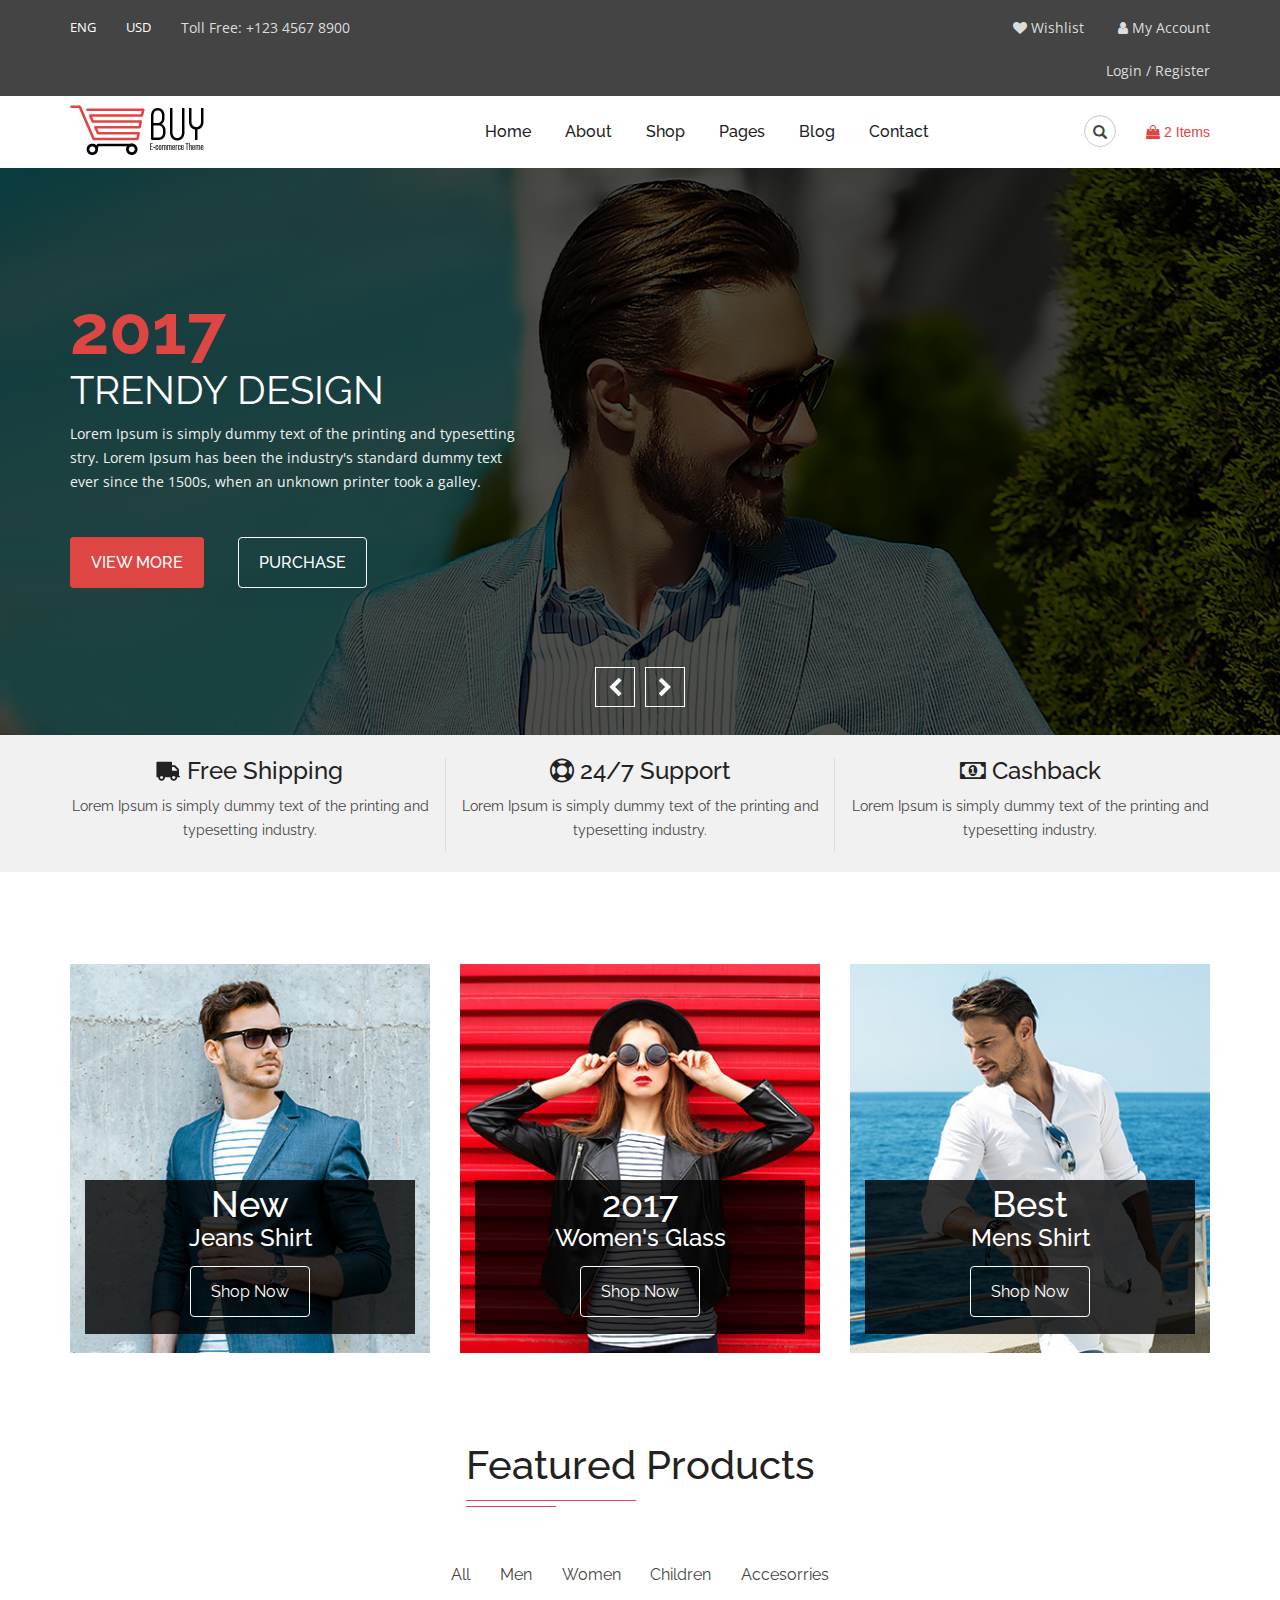
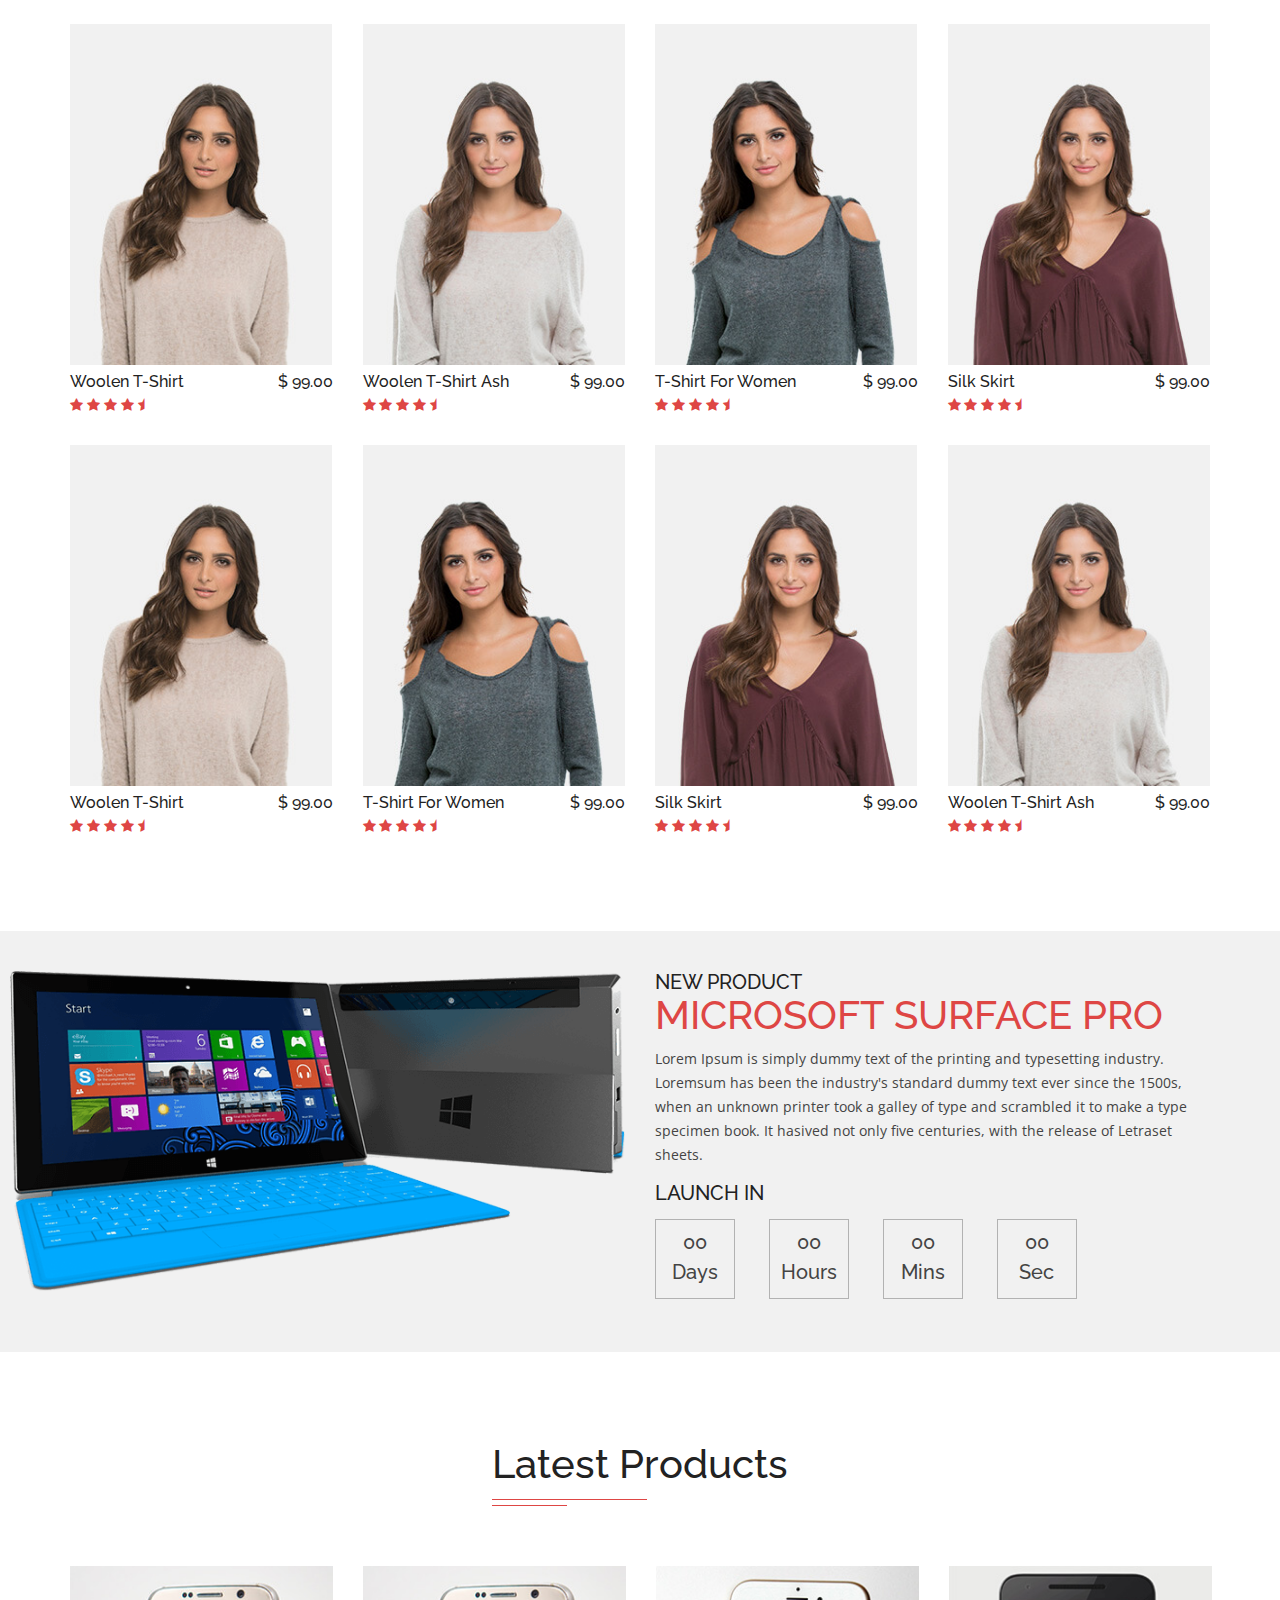
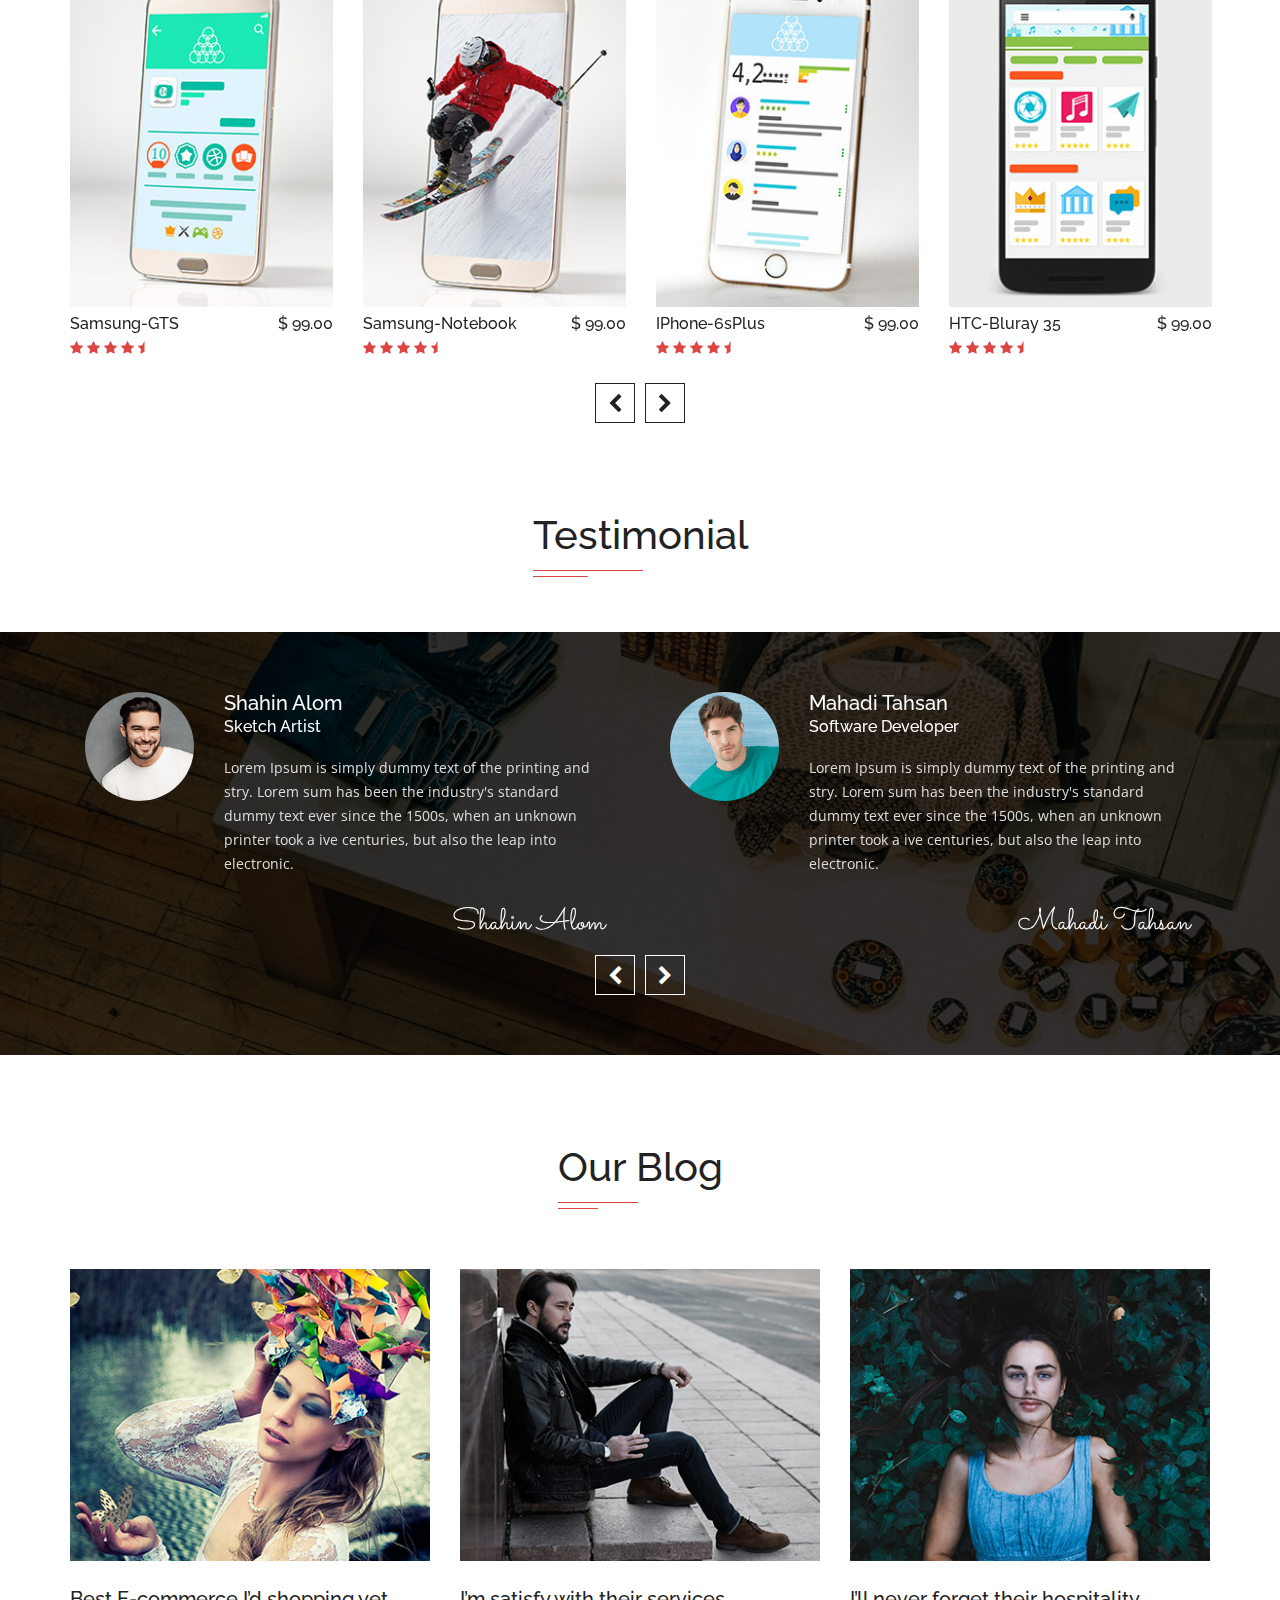
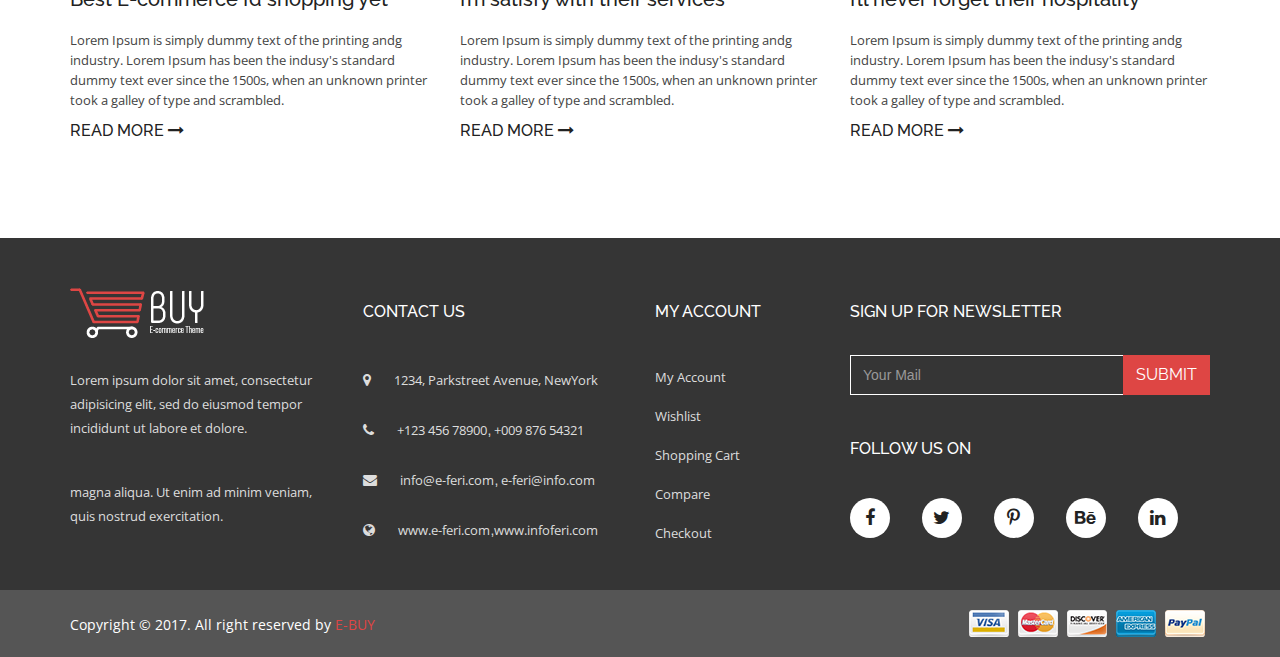
<file: public/frontend/ecommerce/index.html>
<!DOCTYPE html>
<html lang="en">
<head>
    <meta charset="UTF-8">
    <meta name="viewport" content="width=device-width, initial-scale=1, maximum-scale=1">
    <title>E-BUY</title>
    <link rel="stylesheet" href="css/bootstrap.min.css">
    <link rel="stylesheet" href="css/font-awesome.min.css">
    <link rel="stylesheet" href="css/slick.css">
    <link rel="stylesheet" href="css/meanmenu.min.css">
    <link href="https://fonts.googleapis.com/css?family=Open+Sans:400,600,700" rel="stylesheet">
    <link href="https://fonts.googleapis.com/css?family=Raleway:400,500,600,700" rel="stylesheet">
    <link href="https://fonts.googleapis.com/css?family=Sacramento" rel="stylesheet">
    <link rel="stylesheet" href="css/style.css">
    <link rel="stylesheet" href="css/media.css">
</head>
<body>
  <!-- Header Part Start -->
   <header id="header">
       <div class="container">
           <div class="row">
               <div class="header-content">
                   <div class="col-md-4">
                       <div class="header-left">
                            <div class="sel-box">
                                 <select class="bdr">
                                    <option>ENG</option>
                                    <option>BAN</option>
                                    <option>ESP</option>
                                </select>
                            </div>
                            <div class="sel-box">
                                 <select>
                                    <option>USD</option>
                                    <option>EUR</option>
                                    <option>GBP</option>
                                </select>
                            </div>
                            <div class="sel-box">
                                 <a href="tel:+12345678900">Toll Free: +123 4567 8900</a>
                            </div>
                       </div>
                   </div>
                   <div class="col-md-4 col-md-offset-4">
                       <div class="header-right text-right">
                           <ul>
                               <li>
                                   <a href="shopping-cart.html"><i class="fa fa-heart"></i> Wishlist</a>
                               </li>
                               <li>
                                   <a href="my-account.html"><i class="fa fa-user"></i> My Account</a>
                               </li>
                               <li>
                                   <a href="my-account.html">Login / Register</a>
                               </li>
                           </ul>
                       </div>
                   </div>
               </div>
           </div>
       </div>
   </header>
<!-- Header Part End -->
   
<!-- mobile menu end -->     
<nav class="mobile-menu hidden">
  <a href="index.html">
      <img src="images/logo.png" alt="logo">
  </a>
   <ul>
        <li class="">
            <a href="#">
              Home
            </a>
            <ul>
              <a class="" href="index.html">Home 1</a>
              <a class="" href="index2.html">Home 2</a>
            </ul>
          </li>
          <li class="">
            <a class="" href="#" role="button" data-toggle="dropdown" aria-haspopup="true" aria-expanded="false">
              Shop
            </a>
            <ul>
              <a class="" href="product-grid-view.html">Product Grid View</a>
              <a class="" href="product-grid-view-with-sidebar.html">Product Grid View With Sidebar</a>
              <a class="" href="product-list-view-with-sidebar.html">Product List View With Sidebar</a>
              <a class="" href="product-details.html">Product Details</a>
            </ul>
          </li>
          <li class="">
            <a class="" href="#" role="button" data-toggle="dropdown" aria-haspopup="true" aria-expanded="false">
              Pages
            </a>
            <ul>
              <a class="" href="about.html">About</a>
              <a class="" href="shopping-cart.html">Cart</a>
              <a class="" href="checkout.html">Checkout</a>
              <a class="" href="my-account.html">Login</a>
              <a class="" href="my-account.html">Register</a>
              <a class="" href="shopping-cart.html">Whislist</a>
              <a class="" href="404.html">404</a>
            </ul>
          </li>
          <li class="">
            <a class="" href="#" role="button" data-toggle="dropdown" aria-haspopup="true" aria-expanded="false">
              Blog
            </a>
            <ul>
              <a class="" href="blog-grid-view.html">Blog Grid View</a>
              <a class="" href="blog-grid-with-sidebar.html">Blog Grid View With Sidebar</a>
              <a class="" href="blog-grid-list-view.html">Blog List View With Sidebar</a>
              <a class="" href="blog-details.html">Blog Details</a>
            </ul>
          </li>
        <li><a href="contact.html">Contact</a></li>
    </ul>
</nav>
<!-- mobile menu end -->   
 
<!-- Navbar Part Start -->   
    <nav class="navbar navbar-default hidden-xs">
      <div class="container">
        <div class="navbar-header">
          <button type="button" class="navbar-toggle collapsed" data-toggle="collapse" data-target="#bs-example-navbar-collapse-1" aria-expanded="false">
            <span class="sr-only">Toggle navigation</span>
            <span class="icon-bar"></span>
            <span class="icon-bar"></span>
            <span class="icon-bar"></span>
          </button>
          <a class="navbar-brand" href="index.html">
              <img src="images/logo.png" alt="logo" class="img-responsive">
          </a>
        </div>
        <div class="collapse navbar-collapse" id="bs-example-navbar-collapse-1">
          <ul class="nav navbar-nav">
<!--            <li class="active"><a href="index.html">Home</a></li>-->
<!--            <li><a href="product-grid-view.html">Men</a></li>-->
<!--            <li><a href="product-grid-view-with-sidebar.html">Women</a></li>-->
<!--            <li><a href="product-list-view-with-sidebar.html">Accesorries</a></li>-->
<!--            <li><a href="blog-grid-view.html">Blog</a></li>-->
            <li class="nav-item dropdown">
                <a class="nav-link dropdown-toggle" href="#" role="button" data-toggle="dropdown" aria-haspopup="true" aria-expanded="false">
                  Home
                </a>
                <div class="dropdown-menu" aria-labelledby="navbarDropdown">
                  <a class="dropdown-item" href="index.html">Home 1</a>
                  <a class="dropdown-item" href="index2.html">Home 2</a>
                </div>
              </li>
              <li><a class="dropdown-item" href="about.html">About</a></li>
              <li class="nav-item dropdown">
                <a class="nav-link dropdown-toggle" href="#" role="button" data-toggle="dropdown" aria-haspopup="true" aria-expanded="false">
                  Shop
                </a>
                <div class="dropdown-menu" aria-labelledby="navbarDropdown">
                  <a class="dropdown-item" href="product-grid-view.html">Product Grid View</a>
                  <a class="dropdown-item" href="product-grid-view-with-sidebar.html">Product Grid View With Sidebar</a>
                  <a class="dropdown-item" href="product-list-view-with-sidebar.html">Product List View With Sidebar</a>
                  <a class="dropdown-item" href="product-details.html">Product Details</a>
                </div>
              </li>
              <li class="nav-item dropdown">
                <a class="nav-link dropdown-toggle" href="#" role="button" data-toggle="dropdown" aria-haspopup="true" aria-expanded="false">
                  Pages
                </a>
                <div class="dropdown-menu" aria-labelledby="navbarDropdown">
                  <a class="dropdown-item" href="shopping-cart.html">Cart</a>
                  <a class="dropdown-item" href="checkout.html">Checkout</a>
                  <a class="dropdown-item" href="my-account.html">Login</a>
                  <a class="dropdown-item" href="my-account.html">Register</a>
                  <a class="dropdown-item" href="shopping-cart.html">Whislist</a>
                  <a class="dropdown-item" href="404.html">404</a>
                </div>
              </li>
              <li class="nav-item dropdown">
                <a class="nav-link dropdown-toggle" href="#" role="button" data-toggle="dropdown" aria-haspopup="true" aria-expanded="false">
                  Blog
                </a>
                <div class="dropdown-menu" aria-labelledby="navbarDropdown">
                  <a class="dropdown-item" href="blog-grid-view.html">Blog Grid View</a>
                  <a class="dropdown-item" href="blog-grid-with-sidebar.html">Blog Grid View With Sidebar</a>
                  <a class="dropdown-item" href="blog-grid-list-view.html">Blog List View With Sidebar</a>
                  <a class="dropdown-item" href="blog-details.html">Blog Details</a>
                </div>
              </li>
            <li><a href="contact.html">Contact</a></li>
          </ul> 
          <ul class="nav navbar-nav navbar-right">
            <li>
                <form class="search-form">
                    <div class="form-group has-feedback">
                        <input type="text" class="form-control" name="search" id="search" placeholder="search">
                        <span class="glyphicon glyphicon-search form-control-feedback"></span>
                    </div>
                </form>
            </li>
            <li class="tahsan"><span><a href="#"><i class="fa fa-shopping-bag"></i> 2 Items</a>
              </span>

                  <div class="items text-left">
                      <div class="items-total">
                          <p>You have <span>02 items</span> in your shopping bag</p>
                      </div>
                      <div class="item-choose-main">
                          <div class="item-choose">
                              <ul>
                                  <li>
                                      <img src="images/items1.png" alt="item1" class="img-responsive">
                                  </li>
                                  <li>
                                      <h3>T-shirt for Women</h3>
                                      <p>Price : $ 99.00</p>
                                      <p>Qty :  02</p>
                                  </li>
                                  <li>
                                      <i class="fa fa-trash-o"></i>
                                  </li>
                              </ul>
                          </div>
                          <div class="item-choose">
                              <ul>
                                  <li>
                                      <img src="images/items2.png" alt="item1" class="img-responsive">
                                  </li>
                                  <li>
                                      <h3>T-shirt for Women</h3>
                                      <p>Price : $ 99.00</p>
                                      <p>Qty :  02</p>
                                  </li>
                                  <li>
                                      <i class="fa fa-trash-o"></i>
                                  </li>
                              </ul>
                          </div>
                      </div>
                      <div class="total-price">
                          <h3>Total <span>$ 500.00</span></h3>
                      </div>
                      <div class="items-check text-center">
                          <a href="#">view cart</a>
                          <a class="check-out" href="#">Checkout</a>
                      </div>
                  </div>
              </li>
           </ul>
        </div>
    </div>
</nav>
<!-- Navbar Part End -->
    
<!-- mobile logo start -->      
<nav class="navbar-default visible-xs">
  <div class="container">
      <div class="navbar-header">
          <a class="navbar-brand" href="index.html">
              <img src="images/logo.png" alt="logo" class="img-responsive">
          </a>
          <ul class="nav navbar-nav navbar-right">
            <li>
                <form class="search-form">
                    <div class="form-group has-feedback">
                        <input type="text" class="form-control" name="search" placeholder="search">
                        <span class="glyphicon glyphicon-search form-control-feedback"></span>
                    </div>
                </form>
            </li>
            <li class="tahsan"><span><a href="#"><i class="fa fa-shopping-bag"></i> 2 Items</a>
              </span>

                  <div class="items text-left">
                      <div class="items-total">
                          <p>You have <span>02 items</span> in your shopping bag</p>
                      </div>
                      <div class="item-choose-main">
                          <div class="item-choose">
                              <ul>
                                  <li>
                                      <img src="images/items1.png" alt="item1" class="img-responsive">
                                  </li>
                                  <li>
                                      <h3>T-shirt for Women</h3>
                                      <p>Price : $ 99.00</p>
                                      <p>Qty :  02</p>
                                  </li>
                                  <li>
                                      <i class="fa fa-trash-o"></i>
                                  </li>
                              </ul>
                          </div>
                          <div class="item-choose">
                              <ul>
                                  <li>
                                      <img src="images/items2.png" alt="item1" class="img-responsive">
                                  </li>
                                  <li>
                                      <h3>T-shirt for Women</h3>
                                      <p>Price : $ 99.00</p>
                                      <p>Qty :  02</p>
                                  </li>
                                  <li>
                                      <i class="fa fa-trash-o"></i>
                                  </li>
                              </ul>
                          </div>
                      </div>
                      <div class="total-price">
                          <h3>Total <span>$ 500.00</span></h3>
                      </div>
                      <div class="items-check text-center">
                          <a href="#">view cart</a>
                          <a class="check-out" href="#">Checkout</a>
                      </div>
                  </div>
              </li>
           </ul>
        </div>
    </div>
</nav>
<!-- mobile logo end -->  
   
<!-- Banner Part Start -->
   <section id="banner">
      <i class="fa fa-chevron-left prv-arrow"></i>
      <i class="fa fa-chevron-right nxt-arrow"></i>
       <div class="banner-slider">
           <div class="banner-img" style="background: url(images/banner1.jpg) no-repeat center; background-size: cover">
               <div class="container">
                   <div class="row">
                       <div class="col-md-5">
                           <div class="banner-content">
                           <h1>2017</h1>
                           <h2>Trendy Design</h2>
                           <p>Lorem Ipsum is simply dummy text of the printing and typesetting stry. Lorem Ipsum has been the industry's standard dummy text ever since the 1500s, when an unknown printer took a galley.</p>
                           <a href="#">View More</a>
                           <a class="pur" href="#">Purchase</a>
                           </div>
                       </div>
                   </div>
               </div>
           </div>
           <div class="banner-img" style="background: url(images/banner2.jpg) no-repeat center; background-size: cover">
               <div class="container">
                   <div class="row">
                       <div class="col-md-5">
                           <div class="banner-content">
                           <h1>2017</h1>
                           <h2>Trendy Design</h2>
                           <p>Lorem Ipsum is simply dummy text of the printing and typesetting stry. Lorem Ipsum has been the industry's standard dummy text ever since the 1500s, when an unknown printer took a galley.</p>
                           <a href="#">View More</a>
                           <a class="pur" href="#">Purchase</a>
                           </div>
                       </div>
                   </div>
               </div>
           </div>
           <div class="banner-img" style="background: url(images/banner3.jpg) no-repeat center; background-size: cover">
               <div class="container">
                   <div class="row">
                       <div class="col-md-5">
                           <div class="banner-content">
                           <h1>2017</h1>
                           <h2>Trendy Design</h2>
                           <p>Lorem Ipsum is simply dummy text of the printing and typesetting stry. Lorem Ipsum has been the industry's standard dummy text ever since the 1500s, when an unknown printer took a galley.</p>
                           <a href="#">View More</a>
                           <a class="pur" href="#">Purchase</a>
                           </div>
                       </div>
                   </div>
               </div>
           </div>
           <div class="banner-img" style="background: url(images/banner4.jpg) no-repeat center; background-size: cover">
               <div class="container">
                   <div class="row">
                       <div class="col-md-5">
                           <div class="banner-content">
                           <h1>2017</h1>
                           <h2>Trendy Design</h2>
                           <p>Lorem Ipsum is simply dummy text of the printing and typesetting stry. Lorem Ipsum has been the industry's standard dummy text ever since the 1500s, when an unknown printer took a galley.</p>
                           <a href="#">View More</a>
                           <a class="pur" href="#">Purchase</a>
                           </div>
                       </div>
                   </div>
               </div>
           </div>
       </div>
   </section>
   <!-- Banner Part End -->
   
   <!-- Service Part Start -->
   <section id="service">
       <div class="container">
           <div class="row">
               <div class="service-main">
                   <div class="col-md-4">
                       <div class="service-item text-center">
                           <h3><i class="fa fa-truck rotat"></i> Free Shipping</h3>
                           <p>Lorem Ipsum is simply dummy text of the printing and typesetting industry.</p>
                       </div>
                   </div>
                   <div class="col-md-4 service-mid">
                       <div class="service-item text-center">
                           <h3><i class="fa fa-support"></i> 24/7 Support</h3>
                           <p>Lorem Ipsum is simply dummy text of the printing and typesetting industry.</p>
                       </div>
                   </div>
                   <div class="col-md-4">
                       <div class="service-item text-center">
                           <h3><i class="fa fa-money"></i> Cashback</h3>
                           <p>Lorem Ipsum is simply dummy text of the printing and typesetting industry.</p>
                       </div>
                   </div>
               </div>
           </div>
       </div>
   </section>
   <!-- Service Part End -->
   
   <!-- Newest Part Start -->
   <section id="newest">
       <div class="container">
           <div class="row">
               <div class="newest-main">
                   <div class="col-md-4 col-sm-4">
                       <div class="newest-item">
                           <img src="images/newest1.jpg" alt="newest1" class="img-responsive">
                           <div class="overlay1 text-center">
                               <h2>new</h2>
                               <h3>jeans shirt</h3>
                               <a href="#">shop now</a>
                           </div>
                       </div>
                   </div>
                   <div class="col-md-4 col-sm-4">
                       <div class="newest-item">
                           <img src="images/newest2.jpg" alt="newest1" class="img-responsive">
                           <div class="overlay1 text-center">
                               <h2>2017</h2>
                               <h3>women's glass</h3>
                               <a href="#">shop now</a>
                           </div>
                       </div>
                   </div>
                   <div class="col-md-4 col-sm-4">
                       <div class="newest-item">
                           <img src="images/newest3.jpg" alt="newest1" class="img-responsive">
                           <div class="overlay1 text-center">
                               <h2>best</h2>
                               <h3>mens Shirt</h3>
                               <a href="#">shop now</a>
                           </div>
                       </div>
                   </div>
               </div>
           </div>
       </div>
   </section>
   <!-- Newest Part End -->
   
   <!-- Featured Part Start -->
   <section id="featured">
       <div class="container">
           <div class="row">
               <div class="featured-main">
                   <div class="heading text-center">
                       <h2>featured Products</h2>
                   </div>
                   <div class="featured-filter">
                       <div class="text-center">
                            <button class="btn btn-default active filter-button" data-filter="all">All</button>
                            <button class="btn btn-default filter-button" data-filter="men">men</button>
                            <button class="btn btn-default filter-button" data-filter="women">women</button>
                            <button class="btn btn-default filter-button" data-filter="child">children</button>
                            <button class="btn btn-default filter-button" data-filter="access">accesorries</button>
                        </div>
                        
                        <div class="gallery_product col-md-3 col-sm-4 filter men">
                            <div class="featured-product">
                                <a href="product-details.html"><img src="images/featured1.jpg" alt="featured-product-img" class="img-responsive"></a>
                                <div class="overlay2 text-center">
                                    <a href="#"><i class="fa fa-heart"></i></a> 
                                    <a href="#"><i class="fa fa-random"></i></a> 
                                    <a href="#"><i class="fa fa-shopping-basket"></i></a> 
                                </div>
                            </div>
                            <div class="feat-details">
                                <p>Woolen T-Shirt</p><span>$ 99.00</span>
                                <div class="clearfix"></div>
                            </div>
                            <div class="ratings">
                                <i class="fa fa-star"></i>
                                <i class="fa fa-star"></i>
                                <i class="fa fa-star"></i>
                                <i class="fa fa-star"></i>
                                <i class="fa fa-star-half"></i>
                            </div>
                        </div>
                        <div class="gallery_product col-md-3 col-sm-4 filter women">
                            <div class="featured-product">
                                <a href="product-details.html"><img src="images/featured3.jpg" alt="featured-product-img" class="img-responsive"></a>
                                <div class="overlay2 text-center">
                                    <a href="#"><i class="fa fa-heart"></i></a> 
                                    <a href="#"><i class="fa fa-random"></i></a> 
                                    <a href="#"><i class="fa fa-shopping-basket"></i></a> 
                                </div>
                            </div>
                            <div class="feat-details">
                                <p>Woolen T-Shirt Ash</p><span>$ 99.00</span>
                                <div class="clearfix"></div>
                            </div>
                            <div class="ratings">
                                <i class="fa fa-star"></i>
                                <i class="fa fa-star"></i>
                                <i class="fa fa-star"></i>
                                <i class="fa fa-star"></i>
                                <i class="fa fa-star-half"></i>
                            </div>
                        </div>
                        <div class="gallery_product col-md-3 col-sm-4 filter men access">
                            <div class="featured-product">
                                <a href="product-details.html"><img src="images/featured4.jpg" alt="featured-product-img" class="img-responsive"></a>
                                <div class="overlay2 text-center">
                                    <a href="#"><i class="fa fa-heart"></i></a> 
                                    <a href="#"><i class="fa fa-random"></i></a> 
                                    <a href="#"><i class="fa fa-shopping-basket"></i></a> 
                                </div>
                            </div>
                            <div class="feat-details">
                                <p>T-Shirt for Women</p><span>$ 99.00</span>
                                <div class="clearfix"></div>
                            </div>
                            <div class="ratings">
                                <i class="fa fa-star"></i>
                                <i class="fa fa-star"></i>
                                <i class="fa fa-star"></i>
                                <i class="fa fa-star"></i>
                                <i class="fa fa-star-half"></i>
                            </div>     
                        </div>
                        <div class="gallery_product col-md-3 col-sm-4 filter women child">
                            <div class="featured-product">
                                <a href="product-details.html"><img src="images/featured2.jpg" alt="featured-product-img" class="img-responsive"></a>
                                <div class="overlay2 text-center">
                                    <a href="#"><i class="fa fa-heart"></i></a> 
                                    <a href="#"><i class="fa fa-random"></i></a> 
                                    <a href="#"><i class="fa fa-shopping-basket"></i></a> 
                                </div>
                            </div>
                            <div class="feat-details">
                                <p>Silk Skirt</p><span>$ 99.00</span>
                                <div class="clearfix"></div>
                            </div>
                            <div class="ratings">
                                <i class="fa fa-star"></i>
                                <i class="fa fa-star"></i>
                                <i class="fa fa-star"></i>
                                <i class="fa fa-star"></i>
                                <i class="fa fa-star-half"></i>
                            </div>                           
                        </div>
                        <div class="gallery_product col-md-3 col-sm-4 filter men">
                            <div class="featured-product">
                                <a href="product-details.html"><img src="images/featured1.jpg" alt="featured-product-img" class="img-responsive"></a>
                                <div class="overlay2 text-center">
                                    <a href="#"><i class="fa fa-heart"></i></a> 
                                    <a href="#"><i class="fa fa-random"></i></a> 
                                    <a href="#"><i class="fa fa-shopping-basket"></i></a> 
                                </div>
                            </div>
                            <div class="feat-details">
                                <p>Woolen T-Shirt</p><span>$ 99.00</span>
                                <div class="clearfix"></div>
                            </div>
                            <div class="ratings">
                                <i class="fa fa-star"></i>
                                <i class="fa fa-star"></i>
                                <i class="fa fa-star"></i>
                                <i class="fa fa-star"></i>
                                <i class="fa fa-star-half"></i>
                            </div>                            
                        </div>
                        <div class="gallery_product col-md-3 col-sm-4 filter women access">
                            <div class="featured-product">
                                <a href="product-details.html"><img src="images/featured4.jpg" alt="featured-product-img" class="img-responsive"></a>
                                <div class="overlay2 text-center">
                                    <a href="#"><i class="fa fa-heart"></i></a> 
                                    <a href="#"><i class="fa fa-random"></i></a> 
                                    <a href="#"><i class="fa fa-shopping-basket"></i></a> 
                                </div>
                            </div>
                            <div class="feat-details">
                                <p>T-Shirt for women</p><span>$ 99.00</span>
                                <div class="clearfix"></div>
                            </div>
                            <div class="ratings">
                                <i class="fa fa-star"></i>
                                <i class="fa fa-star"></i>
                                <i class="fa fa-star"></i>
                                <i class="fa fa-star"></i>
                                <i class="fa fa-star-half"></i>
                            </div>    
                        </div>
                        <div class="gallery_product col-md-3 col-sm-4 filter men">
                            <div class="featured-product">
                                <a href="product-details.html"><img src="images/featured2.jpg" alt="featured-product-img" class="img-responsive"></a>
                                <div class="overlay2 text-center">
                                    <a href="#"><i class="fa fa-heart"></i></a> 
                                    <a href="#"><i class="fa fa-random"></i></a> 
                                    <a href="#"><i class="fa fa-shopping-basket"></i></a> 
                                </div>
                            </div>
                            <div class="feat-details">
                                <p>Silk Skirt</p><span>$ 99.00</span>
                                <div class="clearfix"></div>
                            </div>
                            <div class="ratings">
                                <i class="fa fa-star"></i>
                                <i class="fa fa-star"></i>
                                <i class="fa fa-star"></i>
                                <i class="fa fa-star"></i>
                                <i class="fa fa-star-half"></i>
                            </div>                          
                        </div>
                        <div class="gallery_product col-md-3 col-sm-4 filter women child">
                            <div class="featured-product">
                                <a href="product-details.html"><img src="images/featured3.jpg" alt="featured-product-img" class="img-responsive"></a>
                                <div class="overlay2 text-center">
                                    <a href="#"><i class="fa fa-heart"></i></a> 
                                    <a href="#"><i class="fa fa-random"></i></a> 
                                    <a href="#"><i class="fa fa-shopping-basket"></i></a> 
                                </div>
                            </div>
                            <div class="feat-details">
                                <p>Woolen T-Shirt ash</p><span>$ 99.00</span>
                                <div class="clearfix"></div>
                            </div>
                            <div class="ratings">
                                <i class="fa fa-star"></i>
                                <i class="fa fa-star"></i>
                                <i class="fa fa-star"></i>
                                <i class="fa fa-star"></i>
                                <i class="fa fa-star-half"></i>
                            </div>
                        </div>
                        
                   </div>
               </div>
           </div>
       </div>
   </section>
   <!-- Featured Part End -->
   
   <!-- Upcoming Part Start -->
   <section id="upcoming">
       <div class="upcoming-bg">
           <div class="container">
               <div class="row">
                   <div class="upcoming-main">
                       <div class="col-md-6">
                           <div class="upcoming-product-img">
                               <img src="images/macbook.png" alt="macbook" class="img-responsive">
                           </div>
                       </div>
                       <div class="col-md-6">
                           <div class="upcoming-prouct-details">
                               <h3>New Product</h3>
                               <h2>Microsoft Surface Pro</h2>
                               <p>Lorem Ipsum is simply dummy text of the printing and typesetting industry. Loremsum has been the industry's standard dummy text ever since the 1500s, when an unknown printer took a galley of type and scrambled it to make a type specimen book. It hasived not only five centuries, with the release of Letraset sheets.</p>
                           </div>
                           <div class="luanch">
                                <h2>launch in</h2>
                                <div class="coundown_res">
                                    <div class="count-item text-center">
                                    <div class="coun">
                                        <div class="coun_time">
                                            <h2 id="day"></h2>
                                            <p>days</p>
                                        </div>
                                    </div>
                                </div>
                                <div class="count-item text-center">
                                    <div class="coun">
                                        <div class="coun_time">
                                            <h2 id="hour"></h2>
                                            <p>hours</p>
                                        </div>
                                    </div>
                                </div>
                                <div class="count-item text-center">
                                    <div class="coun">
                                        <div class="coun_time">
                                            <h2 id="month"></h2>
                                            <p>mins</p>
                                        </div>
                                    </div>
                                </div>
                                <div class="count-item text-center">
                                    <div class="coun">
                                        <div class="coun_time">
                                            <h2 id="second"></h2>
                                            <p>sec</p>
                                         </div>
                                      </div>
                                   </div>
                               </div>
                           </div>
                       </div>
                   </div>
               </div>
           </div>
       </div>
   </section>
   <!-- Upcoming Part End -->
   
   <!-- Latest Part Start -->
   <section id="latest">
      <i class="fa fa-chevron-left prv-arrow2"></i>
      <i class="fa fa-chevron-right nxt-arrow2"></i>
       <div class="container">
           <div class="row">
               <div class="latest-main">
                    <div class="heading2 text-center">
                       <h2>latest Products</h2>
                   </div>
                   <div class="latest-item">
                       <div class="gallery_product col-md-3">
                            <div class="featured-product">
                                <a href="product-details.html"><img src="images/latest1.jpg" alt="featured-product-img" class="img-responsive"></a>
                                <div class="overlay2 text-center">
                                    <a href="#"><i class="fa fa-heart"></i></a> 
                                    <a href="#"><i class="fa fa-random"></i></a> 
                                    <a href="#"><i class="fa fa-shopping-basket"></i></a> 
                                </div>
                            </div>
                            <div class="feat-details">
                                <p>Samsung-GTS</p><span>$ 99.00</span>
                                <div class="clearfix"></div>
                            </div>
                            <div class="ratings">
                                <i class="fa fa-star"></i>
                                <i class="fa fa-star"></i>
                                <i class="fa fa-star"></i>
                                <i class="fa fa-star"></i>
                                <i class="fa fa-star-half"></i>
                            </div>
                        </div>
                        <div class="gallery_product col-md-3">
                            <div class="featured-product">
                                <a href="product-details.html"><img src="images/latest2.jpg" alt="featured-product-img" class="img-responsive"></a>
                                <div class="overlay2 text-center">
                                    <a href="#"><i class="fa fa-heart"></i></a> 
                                    <a href="#"><i class="fa fa-random"></i></a> 
                                    <a href="#"><i class="fa fa-shopping-basket"></i></a> 
                                </div>
                            </div>
                            <div class="feat-details">
                                <p>Samsung-Notebook</p><span>$ 99.00</span>
                                <div class="clearfix"></div>
                            </div>
                            <div class="ratings">
                                <i class="fa fa-star"></i>
                                <i class="fa fa-star"></i>
                                <i class="fa fa-star"></i>
                                <i class="fa fa-star"></i>
                                <i class="fa fa-star-half"></i>
                            </div>
                        </div>
                        <div class="gallery_product col-md-3">
                            <div class="featured-product">
                                <a href="product-details.html"><img src="images/latest3.jpg" alt="featured-product-img" class="img-responsive"></a>
                                <div class="overlay2 text-center">
                                    <a href="#"><i class="fa fa-heart"></i></a> 
                                    <a href="#"><i class="fa fa-random"></i></a> 
                                    <a href="#"><i class="fa fa-shopping-basket"></i></a> 
                                </div>
                            </div>
                            <div class="feat-details">
                                <p>iPhone-6sPlus</p><span>$ 99.00</span>
                                <div class="clearfix"></div>
                            </div>
                            <div class="ratings">
                                <i class="fa fa-star"></i>
                                <i class="fa fa-star"></i>
                                <i class="fa fa-star"></i>
                                <i class="fa fa-star"></i>
                                <i class="fa fa-star-half"></i>
                            </div>
                        </div>
                        <div class="gallery_product col-md-3">
                            <div class="featured-product">
                                <a href="product-details.html"><img src="images/latest4.jpg" alt="featured-product-img" class="img-responsive"></a>
                                <div class="overlay2 text-center">
                                    <a href="#"><i class="fa fa-heart"></i></a> 
                                    <a href="#"><i class="fa fa-random"></i></a> 
                                    <a href="#"><i class="fa fa-shopping-basket"></i></a> 
                                </div>
                            </div>
                            <div class="feat-details">
                                <p>HTC-Bluray 35</p><span>$ 99.00</span>
                                <div class="clearfix"></div>
                            </div>
                            <div class="ratings">
                                <i class="fa fa-star"></i>
                                <i class="fa fa-star"></i>
                                <i class="fa fa-star"></i>
                                <i class="fa fa-star"></i>
                                <i class="fa fa-star-half"></i>
                            </div>
                        </div>
                        <div class="gallery_product col-md-3">
                            <div class="featured-product">
                                <a href="product-details.html"><img src="images/latest2.jpg" alt="featured-product-img" class="img-responsive"></a>
                                <div class="overlay2 text-center">
                                    <a href="#"><i class="fa fa-heart"></i></a> 
                                    <a href="#"><i class="fa fa-random"></i></a> 
                                    <a href="#"><i class="fa fa-shopping-basket"></i></a> 
                                </div>
                            </div>
                            <div class="feat-details">
                                <p>Samsung-Notebook</p><span>$ 99.00</span>
                                <div class="clearfix"></div>
                            </div>
                            <div class="ratings">
                                <i class="fa fa-star"></i>
                                <i class="fa fa-star"></i>
                                <i class="fa fa-star"></i>
                                <i class="fa fa-star"></i>
                                <i class="fa fa-star-half"></i>
                            </div>
                        </div>
                        <div class="gallery_product col-md-3">
                            <div class="featured-product">
                                <a href="product-details.html"><img src="images/latest3.jpg" alt="featured-product-img" class="img-responsive"></a>
                                <div class="overlay2 text-center">
                                    <a href="#"><i class="fa fa-heart"></i></a> 
                                    <a href="#"><i class="fa fa-random"></i></a> 
                                    <a href="#"><i class="fa fa-shopping-basket"></i></a> 
                                </div>
                            </div>
                            <div class="feat-details">
                                <p>iPhone-6sPlus</p><span>$ 99.00</span>
                                <div class="clearfix"></div>
                            </div>
                            <div class="ratings">
                                <i class="fa fa-star"></i>
                                <i class="fa fa-star"></i>
                                <i class="fa fa-star"></i>
                                <i class="fa fa-star"></i>
                                <i class="fa fa-star-half"></i>
                            </div>
                            
                        </div>
                   </div>
               </div>
           </div>
       </div>
   </section>
   <!-- Latest Part End -->
   
   <!-- Testimonial Part Start -->
   <section  id="testimonial">
      <div class="heading3 text-center">
          <h2>testimonial</h2>
      </div>
       <div class="testimonial-bg">
          <i class="fa fa-chevron-left prv-arrow3"></i>
           <i class="fa fa-chevron-right nxt-arrow3"></i>
           <div class="container">
               <div class="row">
                   <div class="testimonial-main">
                       <div class="col-md-6">
                           <div class="testimonial-item">
                                <div class="col-md-3 test-img">
                                    <img src="images/testimonial1.png" alt="testimonial-img" class="img-responsive">
                                </div>
                                <div class="col-md-9 test-details">
                                    <h2>Shahin Alom</h2>
                                    <h3>Sketch Artist</h3>
                                    <p>Lorem Ipsum is simply dummy text of the printing and stry. Lorem sum has been the industry's standard dummy text ever since the 1500s, when an unknown printer took a ive centuries, but also the leap into electronic.</p>
                                    <h4>Shahin Alom</h4>
                                </div>
                           </div>
                       </div>
                       <div class="col-md-6">
                           <div class="testimonial-item">
                                <div class="col-md-3 test-img">
                                    <img src="images/testimonial2.png" alt="testimonial-img" class="img-responsive">
                                </div>
                                <div class="col-md-9 test-details">
                                    <h2>Mahadi Tahsan</h2>
                                    <h3>Software Developer</h3>
                                    <p>Lorem Ipsum is simply dummy text of the printing and stry. Lorem sum has been the industry's standard dummy text ever since the 1500s, when an unknown printer took a ive centuries, but also the leap into electronic.</p>
                                    <h4>mahadi tahsan</h4>
                                </div>
                           </div>
                       </div>
                       <div class="col-md-6">
                           <div class="testimonial-item">
                                <div class="col-md-3 test-img">
                                    <img src="images/testimonial1.png" alt="testimonial-img" class="img-responsive">
                                </div>
                                <div class="col-md-9 test-details">
                                    <h2>Shohan Hossain</h2>
                                    <h3>Software Developer</h3>
                                    <p>Lorem Ipsum is simply dummy text of the printing and stry. Lorem sum has been the industry's standard dummy text ever since the 1500s, when an unknown printer took a ive centuries, but also the leap into electronic.</p>
                                    <h4>Shohan Hossain</h4>
                                </div>
                           </div>
                       </div>
                       <div class="col-md-6">
                           <div class="testimonial-item">
                                <div class="col-md-3 test-img">
                                    <img src="images/testimonial2.png" alt="testimonial-img" class="img-responsive">
                                </div>
                                <div class="col-md-9 test-details">
                                    <h2>Sujon Saha</h2>
                                    <h3>Graphic Designer</h3>
                                    <p>Lorem Ipsum is simply dummy text of the printing and stry. Lorem sum has been the industry's standard dummy text ever since the 1500s, when an unknown printer took a ive centuries, but also the leap into electronic.</p>
                                    <h4>Aminul Islam</h4>
                                </div>
                           </div>
                       </div>
                   </div>
               </div>
           </div>
       </div>
   </section>
   <!-- Testimonial Part End -->
   
   <!-- Blog Part Start -->
   <section id="blog">
       <div class="container">
           <div class="row">
               <div class="heading4 text-center">
                   <h2>our blog</h2>
               </div>
               <div class="blog-main">
                   <div class="col-md-4 col-sm-4">
                       <div class="blog-item">
                           <div class="blog-img">
                               <img src="images/blog1.jpg" alt="blog-img" class="img-responsive">
                                   <div class="overlay3">
                                        <h4><i class="fa fa-calendar"></i> 26 October 2017</h4>
                                        <a href="blog-details.html"><i class="fa fa-link"></i> </a>
                                        <p><span><i class="fa fa-user"></i> By: Admin </span> <span><i class="fa fa-user"></i>  2.5k Likes </span> <span><i class="fa fa-comment"></i> 1.5k comments </span><p>
                                   </div>
                               </div>
                           <div class="blog-details">
                               <h3>Best E-commerce I’d shopping yet</h3>
                               <p>Lorem Ipsum is simply dummy text of the printing andg industry. Lorem Ipsum has been the indusy's standard dummy text ever since the 1500s, when an unknown printer took a galley of type and scrambled.</p> 
                               <a href="blog-details.html">read more <i class="fa fa-long-arrow-right"></i> </a>
                           </div>
                       </div>
                   </div>
                   <div class="col-md-4 col-sm-4">
                       <div class="blog-item">
                           <div class="blog-img">
                               <img src="images/blog2.jpg" alt="blog-img" class="img-responsive">
                                   <div class="overlay3">
                                        <h4><i class="fa fa-calendar"></i> 26 October 2017</h4>
                                        <a href="blog-details.html"><i class="fa fa-link"></i> </a>
                                        <p><span><i class="fa fa-user"></i> By: Admin </span> <span><i class="fa fa-user"></i>  2.5k Likes </span> <span><i class="fa fa-comment"></i> 1.5k comments </span><p>
                                   </div>
                               </div>
                           <div class="blog-details">
                               <h3>I’m satisfy with their services</h3>
                               <p>Lorem Ipsum is simply dummy text of the printing andg industry. Lorem Ipsum has been the indusy's standard dummy text ever since the 1500s, when an unknown printer took a galley of type and scrambled.</p> 
                               <a href="blog-details.html">read more <i class="fa fa-long-arrow-right"></i> </a>
                           </div>
                       </div>
                   </div>
                   <div class="col-md-4 col-sm-4">
                       <div class="blog-item">
                           <div class="blog-img">
                               <img src="images/blog3.jpg" alt="blog-img" class="img-responsive">
                                   <div class="overlay3">
                                        <h4><i class="fa fa-calendar"></i> 26 October 2017</h4>
                                        <a href="blog-details.html"><i class="fa fa-link"></i> </a>
                                        <p><span><i class="fa fa-user"></i> By: Admin </span> <span><i class="fa fa-user"></i>  2.5k Likes </span> <span><i class="fa fa-comment"></i> 1.5k comments </span><p>
                                   </div>
                               </div>
                           <div class="blog-details">
                               <h3>I’ll never forget their hospitality</h3>
                               <p>Lorem Ipsum is simply dummy text of the printing andg industry. Lorem Ipsum has been the indusy's standard dummy text ever since the 1500s, when an unknown printer took a galley of type and scrambled.</p> 
                               <a href="blog-details.html">read more <i class="fa fa-long-arrow-right"></i> </a>
                           </div>
                       </div>
                   </div>
               </div>
           </div>
       </div>
   </section>
   <!-- Blog Part End -->
   
   <!-- Footer Part Start -->
   <section id="footer">
       <div class="footer-bg">
           <div class="container">
               <div class="row">
                   <div class="footer-main">
                       <div class="col-md-3 col-sm-6">
                           <div class="footer-logo">
                               <a href="#"><img src="images/footer-logo.png" alt="footer-logo" class="img-responsive"></a>
                               <p>Lorem ipsum dolor sit amet, consectetur adipisicing elit, sed do eiusmod tempor incididunt ut labore et dolore.</p>
                               <p>magna aliqua. Ut enim ad minim veniam, quis nostrud exercitation.</p>
                           </div>
                       </div>
                       <div class="col-md-3 col-sm-6">
                           <div class="contact">
                            <h2>Contact us</h2>
                               <p><i class="fa fa-map-marker"></i> <a href="#">1234, Parkstreet Avenue, NewYork</a> </p>
                               <p><i class="fa fa-phone"></i> <a href="tel:+12345678900">+123 456 78900</a>,<a href="tel:+00987654321"> +009 876 54321</a> </p>
                               <p><i class="fa fa-envelope"></i> <a href="mailto:info@e-feri.com">info@e-feri.com</a>,<a href="mailto:e-feri@info.com"> e-feri@info.com</a> </p>
                               <p><i class="fa fa-globe"></i> <a href="www.e-feri.com">www.e-feri.com</a>,<a href="www.infoferi.com">www.infoferi.com</a> </p>
                           </div>
                       </div>
                       <div class="col-md-2 col-sm-6">
                           <div class="account">
                              <h2>my account</h2>
                               <a href="my-account.html">my account</a>
                               <a href="shopping-cart.html">wishlist</a>
                               <a href="shopping-cart.html">shopping cart</a>
                               <a href="#">compare</a>
                               <a href="checkout.html">checkout</a>
                           </div>
                       </div>
                       <div class="col-md-4 col-sm-6">
                           <div class="newsletter">
                               <h2>Sign Up For Newsletter</h2>
                                   <form>
                                       <div class="input-group">
                                            <input id="1" class="form-control" type="text" name="search" placeholder="Your Mail" required/>
                                            <span class="input-group-btn">
                                            <button class="btn btn-success" type="submit">Submit</button>
                                            </span>
                                       </div>
                                   </form>
                               <div class="footer-social">
                                   <h3>follow us on</h3>
                                   <a href="#"><i class="fa fa-facebook"></i></a>
                                   <a href="#"><i class="fa fa-twitter"></i></a>
                                   <a href="#"><i class="fa fa-pinterest-p"></i></a>
                                   <a href="#"><i class="fa fa-behance"></i></a>
                                   <a href="#"><i class="fa fa-linkedin"></i></a>
                               </div>
                           </div>
                       </div>
                   </div>
               </div>
           </div>
       </div>
   </section>
   <!-- Footer Part End -->
   
   <!-- Footer Bottom Start -->
   <section id="footer-btm">
       <div class="container">
           <div class="row">
               <div class="col-md-6 col-xs-12">
                  <div class="copywright">
                       <p>Copyright &copy; 2017. All right reserved by <a href="index.html">E-BUY</a></p>
                   </div>
               </div>
               <div class="col-md-6 col-xs-12">
                   <div class="payment text-right">
                       <img src="images/card1.png" alt="card" class="img-responsive">
                       <img src="images/card2.png" alt="card" class="img-responsive">
                       <img src="images/card3.png" alt="card" class="img-responsive">
                       <img src="images/card4.png" alt="card" class="img-responsive">
                       <img src="images/card5.png" alt="card" class="img-responsive">
                   </div>
               </div>
           </div>
       </div>
   </section>   
   <!-- Footer Bottom End -->   
   

    <script src="js/jquery-1.12.4.min.js"></script>
    <script src="js/bootstrap.min.js"></script>
    <script src="js/slick.js"></script>
    <script src="js/jquery.countdown.min.js"></script>
    <script src="js/jquery.meanmenu.min.js"></script>
    <script src="js/main.js"></script>
</body>
</html>
</file>
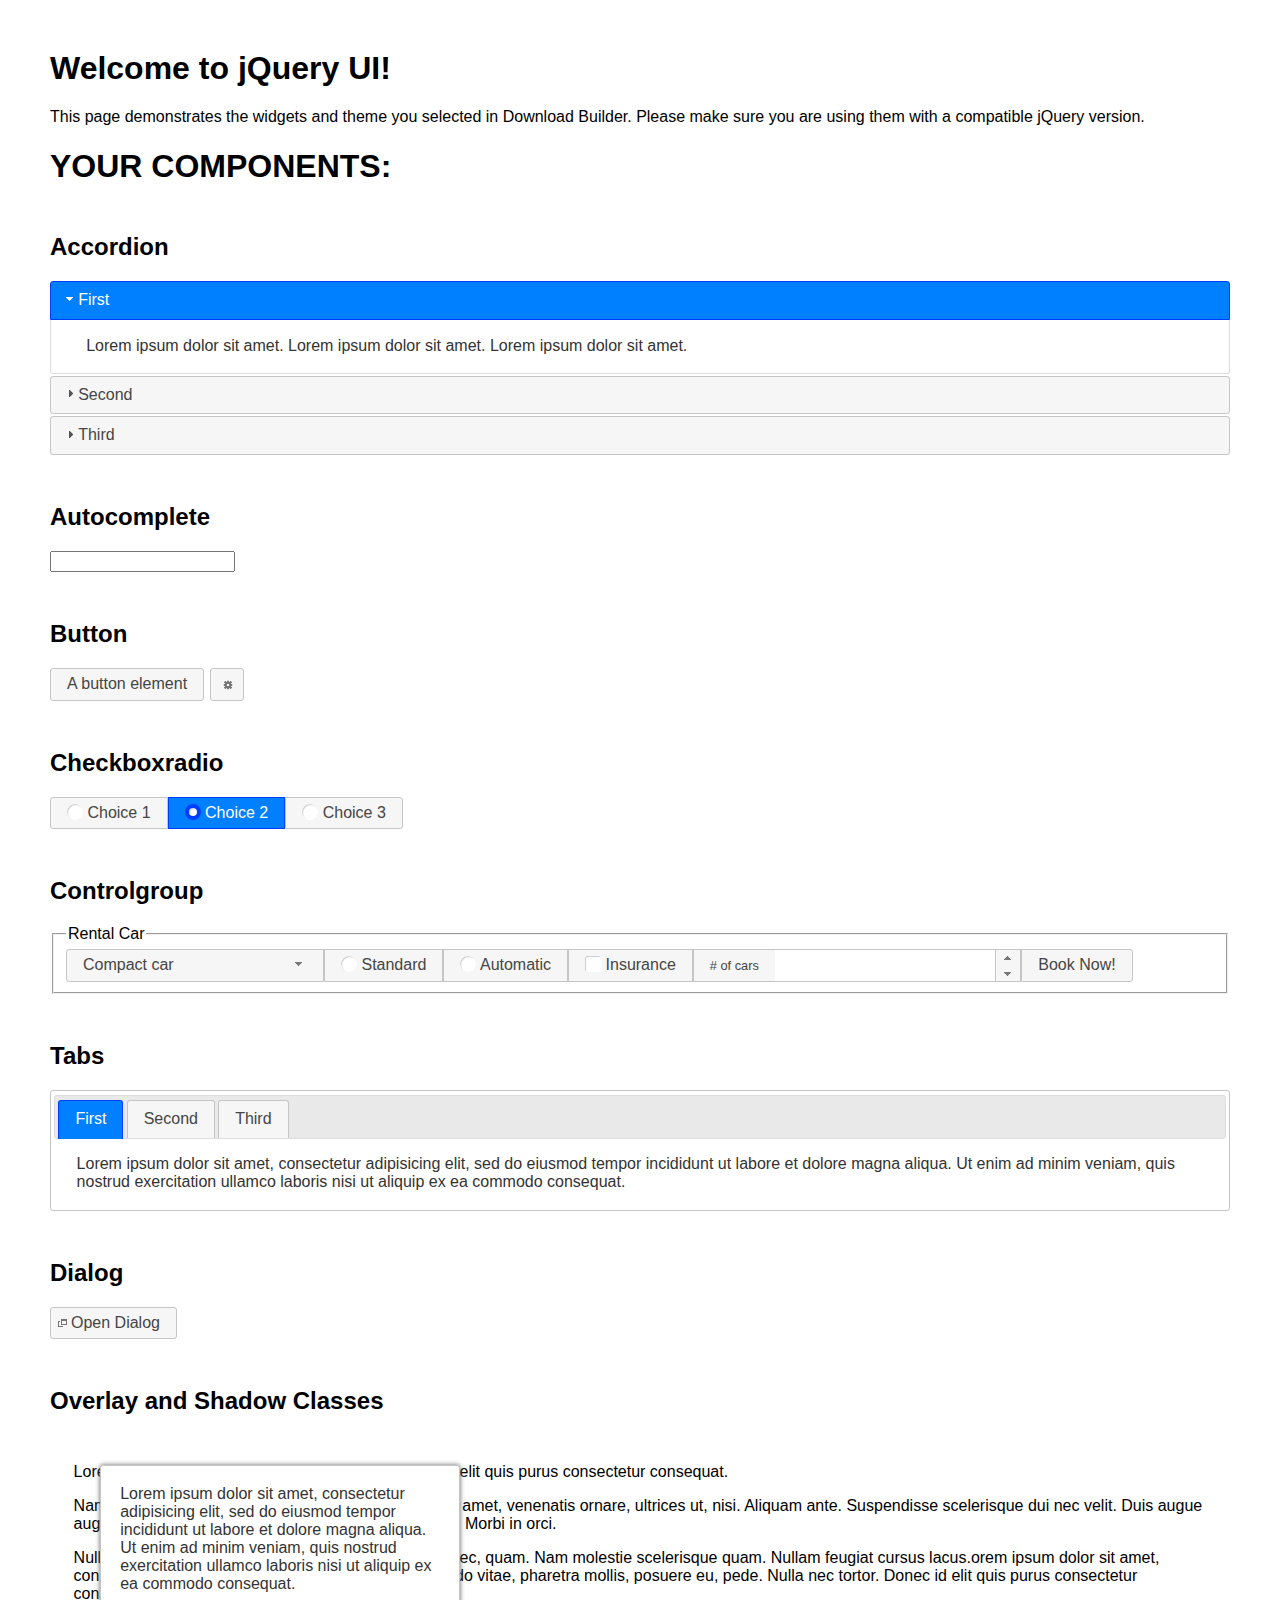
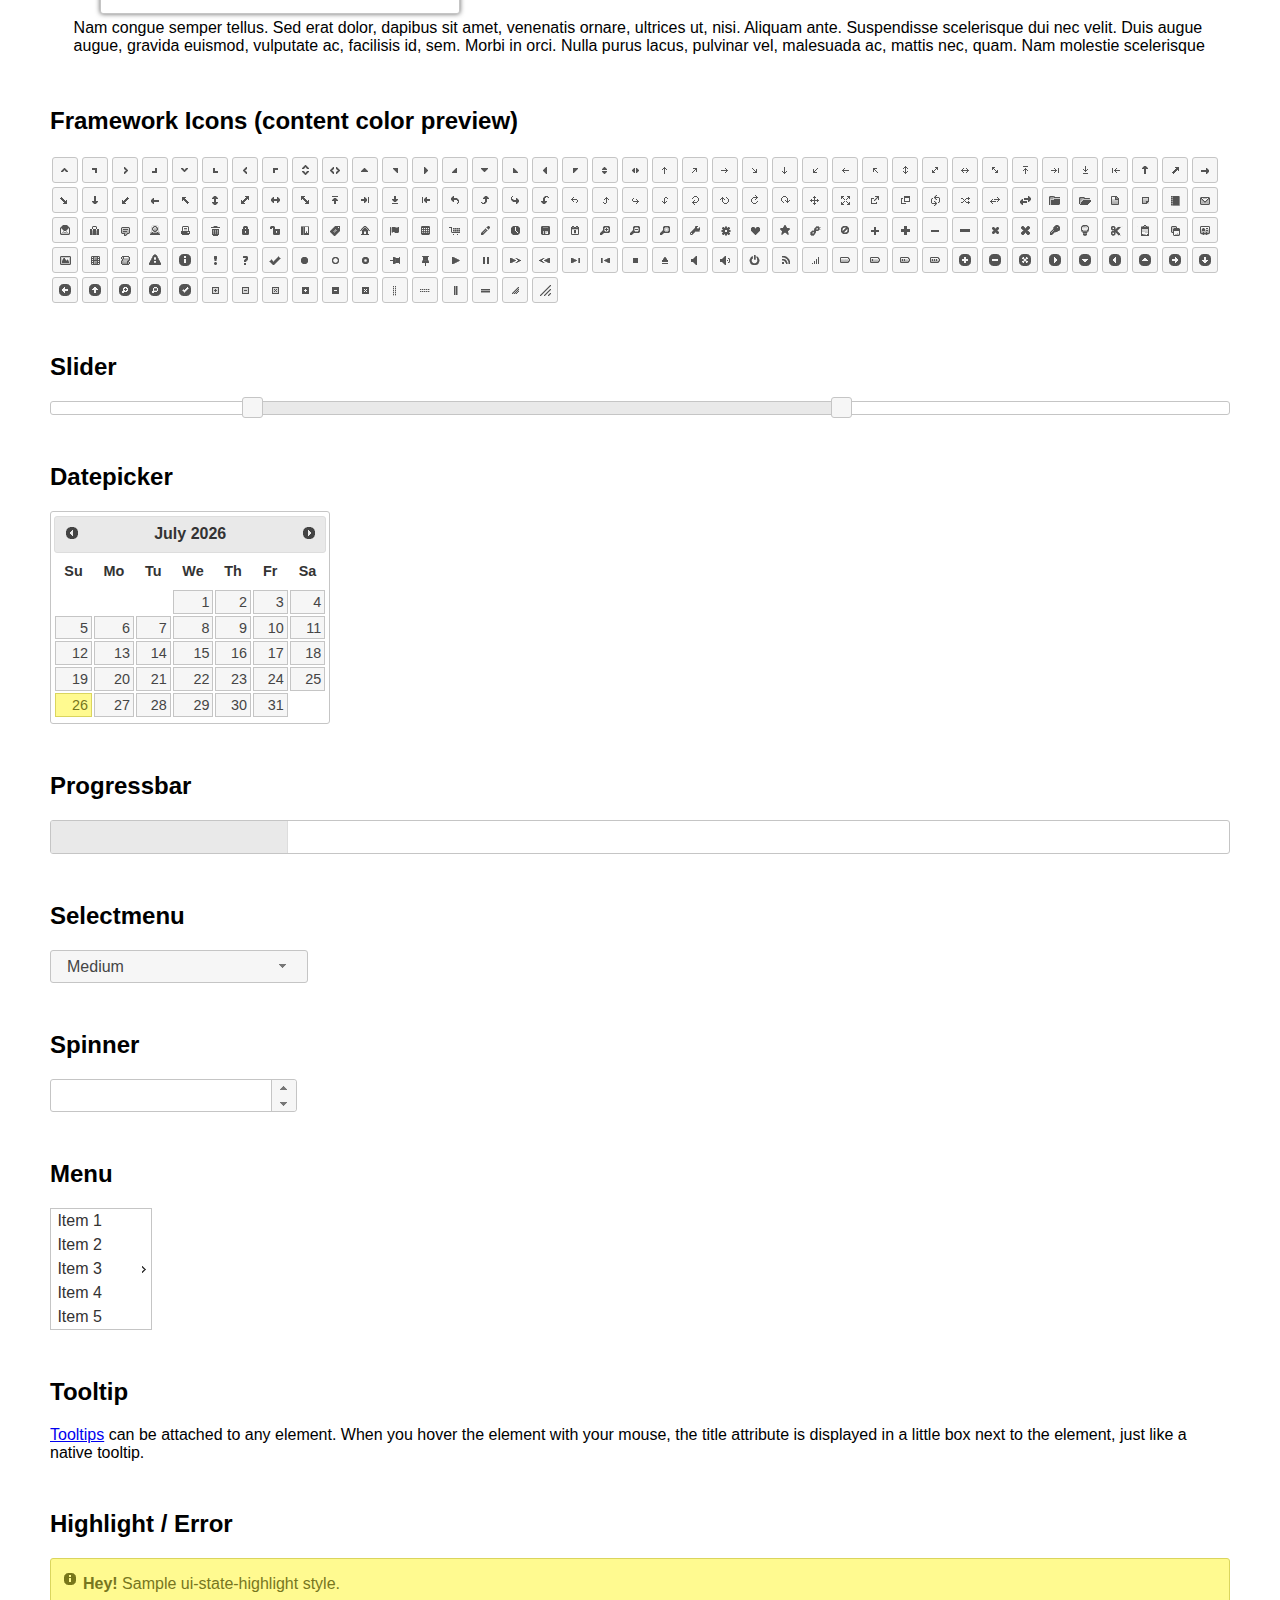
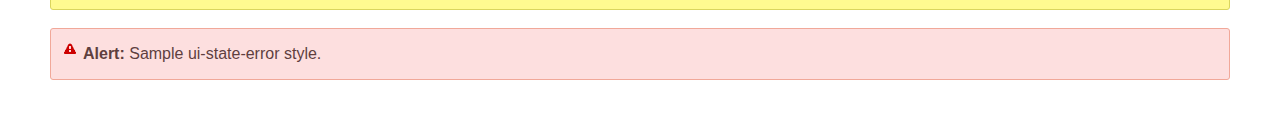
<file: public/assets/plugins/jquery-ui/index.html>
<!doctype html>
<html lang="us">
<head>
	<meta charset="utf-8">
	<title>jQuery UI Example Page</title>
	<link href="jquery-ui.css" rel="stylesheet">
	<style>
	body{
		font-family: "Trebuchet MS", sans-serif;
		margin: 50px;
	}
	.demoHeaders {
		margin-top: 2em;
	}
	#dialog-link {
		padding: .4em 1em .4em 20px;
		text-decoration: none;
		position: relative;
	}
	#dialog-link span.ui-icon {
		margin: 0 5px 0 0;
		position: absolute;
		left: .2em;
		top: 50%;
		margin-top: -8px;
	}
	#icons {
		margin: 0;
		padding: 0;
	}
	#icons li {
		margin: 2px;
		position: relative;
		padding: 4px 0;
		cursor: pointer;
		float: left;
		list-style: none;
	}
	#icons span.ui-icon {
		float: left;
		margin: 0 4px;
	}
	.fakewindowcontain .ui-widget-overlay {
		position: absolute;
	}
	select {
		width: 200px;
	}
	</style>
</head>
<body>

<h1>Welcome to jQuery UI!</h1>

<div class="ui-widget">
	<p>This page demonstrates the widgets and theme you selected in Download Builder. Please make sure you are using them with a compatible jQuery version.</p>
</div>

<h1>YOUR COMPONENTS:</h1>


<!-- Accordion -->
<h2 class="demoHeaders">Accordion</h2>
<div id="accordion">
	<h3>First</h3>
	<div>Lorem ipsum dolor sit amet. Lorem ipsum dolor sit amet. Lorem ipsum dolor sit amet.</div>
	<h3>Second</h3>
	<div>Phasellus mattis tincidunt nibh.</div>
	<h3>Third</h3>
	<div>Nam dui erat, auctor a, dignissim quis.</div>
</div>



<!-- Autocomplete -->
<h2 class="demoHeaders">Autocomplete</h2>
<div>
	<input id="autocomplete" title="type &quot;a&quot;">
</div>



<!-- Button -->
<h2 class="demoHeaders">Button</h2>
<button id="button">A button element</button>
<button id="button-icon">An icon-only button</button>



<!-- Checkboxradio -->
<h2 class="demoHeaders">Checkboxradio</h2>
<form style="margin-top: 1em;">
	<div id="radioset">
		<input type="radio" id="radio1" name="radio"><label for="radio1">Choice 1</label>
		<input type="radio" id="radio2" name="radio" checked="checked"><label for="radio2">Choice 2</label>
		<input type="radio" id="radio3" name="radio"><label for="radio3">Choice 3</label>
	</div>
</form>



<!-- Controlgroup -->
<h2 class="demoHeaders">Controlgroup</h2>
<fieldset>
	<legend>Rental Car</legend>
	<div id="controlgroup">
		<select id="car-type">
			<option>Compact car</option>
			<option>Midsize car</option>
			<option>Full size car</option>
			<option>SUV</option>
			<option>Luxury</option>
			<option>Truck</option>
			<option>Van</option>
		</select>
		<label for="transmission-standard">Standard</label>
		<input type="radio" name="transmission" id="transmission-standard">
		<label for="transmission-automatic">Automatic</label>
		<input type="radio" name="transmission" id="transmission-automatic">
		<label for="insurance">Insurance</label>
		<input type="checkbox" name="insurance" id="insurance">
		<label for="horizontal-spinner" class="ui-controlgroup-label"># of cars</label>
		<input id="horizontal-spinner" class="ui-spinner-input">
		<button>Book Now!</button>
	</div>
</fieldset>



<!-- Tabs -->
<h2 class="demoHeaders">Tabs</h2>
<div id="tabs">
	<ul>
		<li><a href="#tabs-1">First</a></li>
		<li><a href="#tabs-2">Second</a></li>
		<li><a href="#tabs-3">Third</a></li>
	</ul>
	<div id="tabs-1">Lorem ipsum dolor sit amet, consectetur adipisicing elit, sed do eiusmod tempor incididunt ut labore et dolore magna aliqua. Ut enim ad minim veniam, quis nostrud exercitation ullamco laboris nisi ut aliquip ex ea commodo consequat.</div>
	<div id="tabs-2">Phasellus mattis tincidunt nibh. Cras orci urna, blandit id, pretium vel, aliquet ornare, felis. Maecenas scelerisque sem non nisl. Fusce sed lorem in enim dictum bibendum.</div>
	<div id="tabs-3">Nam dui erat, auctor a, dignissim quis, sollicitudin eu, felis. Pellentesque nisi urna, interdum eget, sagittis et, consequat vestibulum, lacus. Mauris porttitor ullamcorper augue.</div>
</div>



<h2 class="demoHeaders">Dialog</h2>
<p>
	<button id="dialog-link" class="ui-button ui-corner-all ui-widget">
		<span class="ui-icon ui-icon-newwin"></span>Open Dialog
	</button>
</p>

<h2 class="demoHeaders">Overlay and Shadow Classes</h2>
<div style="position: relative; width: 96%; height: 200px; padding:1% 2%; overflow:hidden;" class="fakewindowcontain">
	<p>Lorem ipsum dolor sit amet,  Nulla nec tortor. Donec id elit quis purus consectetur consequat. </p><p>Nam congue semper tellus. Sed erat dolor, dapibus sit amet, venenatis ornare, ultrices ut, nisi. Aliquam ante. Suspendisse scelerisque dui nec velit. Duis augue augue, gravida euismod, vulputate ac, facilisis id, sem. Morbi in orci. </p><p>Nulla purus lacus, pulvinar vel, malesuada ac, mattis nec, quam. Nam molestie scelerisque quam. Nullam feugiat cursus lacus.orem ipsum dolor sit amet, consectetur adipiscing elit. Donec libero risus, commodo vitae, pharetra mollis, posuere eu, pede. Nulla nec tortor. Donec id elit quis purus consectetur consequat. </p><p>Nam congue semper tellus. Sed erat dolor, dapibus sit amet, venenatis ornare, ultrices ut, nisi. Aliquam ante. Suspendisse scelerisque dui nec velit. Duis augue augue, gravida euismod, vulputate ac, facilisis id, sem. Morbi in orci. Nulla purus lacus, pulvinar vel, malesuada ac, mattis nec, quam. Nam molestie scelerisque quam. </p><p>Nullam feugiat cursus lacus.orem ipsum dolor sit amet, consectetur adipiscing elit. Donec libero risus, commodo vitae, pharetra mollis, posuere eu, pede. Nulla nec tortor. Donec id elit quis purus consectetur consequat. Nam congue semper tellus. Sed erat dolor, dapibus sit amet, venenatis ornare, ultrices ut, nisi. Aliquam ante. </p><p>Suspendisse scelerisque dui nec velit. Duis augue augue, gravida euismod, vulputate ac, facilisis id, sem. Morbi in orci. Nulla purus lacus, pulvinar vel, malesuada ac, mattis nec, quam. Nam molestie scelerisque quam. Nullam feugiat cursus lacus.orem ipsum dolor sit amet, consectetur adipiscing elit. Donec libero risus, commodo vitae, pharetra mollis, posuere eu, pede. Nulla nec tortor. Donec id elit quis purus consectetur consequat. Nam congue semper tellus. Sed erat dolor, dapibus sit amet, venenatis ornare, ultrices ut, nisi. </p>

	<!-- ui-dialog -->
	<div class="ui-widget-overlay ui-front"></div>
	<div style="position: absolute; width: 320px; left: 50px; top: 30px; padding: 1.2em" class="ui-widget ui-front ui-widget-content ui-corner-all ui-widget-shadow">
		Lorem ipsum dolor sit amet, consectetur adipisicing elit, sed do eiusmod tempor incididunt ut labore et dolore magna aliqua. Ut enim ad minim veniam, quis nostrud exercitation ullamco laboris nisi ut aliquip ex ea commodo consequat.
	</div>

</div>

<!-- ui-dialog -->
<div id="dialog" title="Dialog Title">
	<p>Lorem ipsum dolor sit amet, consectetur adipisicing elit, sed do eiusmod tempor incididunt ut labore et dolore magna aliqua. Ut enim ad minim veniam, quis nostrud exercitation ullamco laboris nisi ut aliquip ex ea commodo consequat.</p>
</div>



<h2 class="demoHeaders">Framework Icons (content color preview)</h2>
<ul id="icons" class="ui-widget ui-helper-clearfix">
	<li class="ui-state-default ui-corner-all" title=".ui-icon-caret-1-n"><span class="ui-icon ui-icon-caret-1-n"></span></li>
	<li class="ui-state-default ui-corner-all" title=".ui-icon-caret-1-ne"><span class="ui-icon ui-icon-caret-1-ne"></span></li>
	<li class="ui-state-default ui-corner-all" title=".ui-icon-caret-1-e"><span class="ui-icon ui-icon-caret-1-e"></span></li>
	<li class="ui-state-default ui-corner-all" title=".ui-icon-caret-1-se"><span class="ui-icon ui-icon-caret-1-se"></span></li>
	<li class="ui-state-default ui-corner-all" title=".ui-icon-caret-1-s"><span class="ui-icon ui-icon-caret-1-s"></span></li>
	<li class="ui-state-default ui-corner-all" title=".ui-icon-caret-1-sw"><span class="ui-icon ui-icon-caret-1-sw"></span></li>
	<li class="ui-state-default ui-corner-all" title=".ui-icon-caret-1-w"><span class="ui-icon ui-icon-caret-1-w"></span></li>
	<li class="ui-state-default ui-corner-all" title=".ui-icon-caret-1-nw"><span class="ui-icon ui-icon-caret-1-nw"></span></li>
	<li class="ui-state-default ui-corner-all" title=".ui-icon-caret-2-n-s"><span class="ui-icon ui-icon-caret-2-n-s"></span></li>
	<li class="ui-state-default ui-corner-all" title=".ui-icon-caret-2-e-w"><span class="ui-icon ui-icon-caret-2-e-w"></span></li>
	<li class="ui-state-default ui-corner-all" title=".ui-icon-triangle-1-n"><span class="ui-icon ui-icon-triangle-1-n"></span></li>
	<li class="ui-state-default ui-corner-all" title=".ui-icon-triangle-1-ne"><span class="ui-icon ui-icon-triangle-1-ne"></span></li>
	<li class="ui-state-default ui-corner-all" title=".ui-icon-triangle-1-e"><span class="ui-icon ui-icon-triangle-1-e"></span></li>
	<li class="ui-state-default ui-corner-all" title=".ui-icon-triangle-1-se"><span class="ui-icon ui-icon-triangle-1-se"></span></li>
	<li class="ui-state-default ui-corner-all" title=".ui-icon-triangle-1-s"><span class="ui-icon ui-icon-triangle-1-s"></span></li>
	<li class="ui-state-default ui-corner-all" title=".ui-icon-triangle-1-sw"><span class="ui-icon ui-icon-triangle-1-sw"></span></li>
	<li class="ui-state-default ui-corner-all" title=".ui-icon-triangle-1-w"><span class="ui-icon ui-icon-triangle-1-w"></span></li>
	<li class="ui-state-default ui-corner-all" title=".ui-icon-triangle-1-nw"><span class="ui-icon ui-icon-triangle-1-nw"></span></li>
	<li class="ui-state-default ui-corner-all" title=".ui-icon-triangle-2-n-s"><span class="ui-icon ui-icon-triangle-2-n-s"></span></li>
	<li class="ui-state-default ui-corner-all" title=".ui-icon-triangle-2-e-w"><span class="ui-icon ui-icon-triangle-2-e-w"></span></li>
	<li class="ui-state-default ui-corner-all" title=".ui-icon-arrow-1-n"><span class="ui-icon ui-icon-arrow-1-n"></span></li>
	<li class="ui-state-default ui-corner-all" title=".ui-icon-arrow-1-ne"><span class="ui-icon ui-icon-arrow-1-ne"></span></li>
	<li class="ui-state-default ui-corner-all" title=".ui-icon-arrow-1-e"><span class="ui-icon ui-icon-arrow-1-e"></span></li>
	<li class="ui-state-default ui-corner-all" title=".ui-icon-arrow-1-se"><span class="ui-icon ui-icon-arrow-1-se"></span></li>
	<li class="ui-state-default ui-corner-all" title=".ui-icon-arrow-1-s"><span class="ui-icon ui-icon-arrow-1-s"></span></li>
	<li class="ui-state-default ui-corner-all" title=".ui-icon-arrow-1-sw"><span class="ui-icon ui-icon-arrow-1-sw"></span></li>
	<li class="ui-state-default ui-corner-all" title=".ui-icon-arrow-1-w"><span class="ui-icon ui-icon-arrow-1-w"></span></li>
	<li class="ui-state-default ui-corner-all" title=".ui-icon-arrow-1-nw"><span class="ui-icon ui-icon-arrow-1-nw"></span></li>
	<li class="ui-state-default ui-corner-all" title=".ui-icon-arrow-2-n-s"><span class="ui-icon ui-icon-arrow-2-n-s"></span></li>
	<li class="ui-state-default ui-corner-all" title=".ui-icon-arrow-2-ne-sw"><span class="ui-icon ui-icon-arrow-2-ne-sw"></span></li>
	<li class="ui-state-default ui-corner-all" title=".ui-icon-arrow-2-e-w"><span class="ui-icon ui-icon-arrow-2-e-w"></span></li>
	<li class="ui-state-default ui-corner-all" title=".ui-icon-arrow-2-se-nw"><span class="ui-icon ui-icon-arrow-2-se-nw"></span></li>
	<li class="ui-state-default ui-corner-all" title=".ui-icon-arrowstop-1-n"><span class="ui-icon ui-icon-arrowstop-1-n"></span></li>
	<li class="ui-state-default ui-corner-all" title=".ui-icon-arrowstop-1-e"><span class="ui-icon ui-icon-arrowstop-1-e"></span></li>
	<li class="ui-state-default ui-corner-all" title=".ui-icon-arrowstop-1-s"><span class="ui-icon ui-icon-arrowstop-1-s"></span></li>
	<li class="ui-state-default ui-corner-all" title=".ui-icon-arrowstop-1-w"><span class="ui-icon ui-icon-arrowstop-1-w"></span></li>
	<li class="ui-state-default ui-corner-all" title=".ui-icon-arrowthick-1-n"><span class="ui-icon ui-icon-arrowthick-1-n"></span></li>
	<li class="ui-state-default ui-corner-all" title=".ui-icon-arrowthick-1-ne"><span class="ui-icon ui-icon-arrowthick-1-ne"></span></li>
	<li class="ui-state-default ui-corner-all" title=".ui-icon-arrowthick-1-e"><span class="ui-icon ui-icon-arrowthick-1-e"></span></li>
	<li class="ui-state-default ui-corner-all" title=".ui-icon-arrowthick-1-se"><span class="ui-icon ui-icon-arrowthick-1-se"></span></li>
	<li class="ui-state-default ui-corner-all" title=".ui-icon-arrowthick-1-s"><span class="ui-icon ui-icon-arrowthick-1-s"></span></li>
	<li class="ui-state-default ui-corner-all" title=".ui-icon-arrowthick-1-sw"><span class="ui-icon ui-icon-arrowthick-1-sw"></span></li>
	<li class="ui-state-default ui-corner-all" title=".ui-icon-arrowthick-1-w"><span class="ui-icon ui-icon-arrowthick-1-w"></span></li>
	<li class="ui-state-default ui-corner-all" title=".ui-icon-arrowthick-1-nw"><span class="ui-icon ui-icon-arrowthick-1-nw"></span></li>
	<li class="ui-state-default ui-corner-all" title=".ui-icon-arrowthick-2-n-s"><span class="ui-icon ui-icon-arrowthick-2-n-s"></span></li>
	<li class="ui-state-default ui-corner-all" title=".ui-icon-arrowthick-2-ne-sw"><span class="ui-icon ui-icon-arrowthick-2-ne-sw"></span></li>
	<li class="ui-state-default ui-corner-all" title=".ui-icon-arrowthick-2-e-w"><span class="ui-icon ui-icon-arrowthick-2-e-w"></span></li>
	<li class="ui-state-default ui-corner-all" title=".ui-icon-arrowthick-2-se-nw"><span class="ui-icon ui-icon-arrowthick-2-se-nw"></span></li>
	<li class="ui-state-default ui-corner-all" title=".ui-icon-arrowthickstop-1-n"><span class="ui-icon ui-icon-arrowthickstop-1-n"></span></li>
	<li class="ui-state-default ui-corner-all" title=".ui-icon-arrowthickstop-1-e"><span class="ui-icon ui-icon-arrowthickstop-1-e"></span></li>
	<li class="ui-state-default ui-corner-all" title=".ui-icon-arrowthickstop-1-s"><span class="ui-icon ui-icon-arrowthickstop-1-s"></span></li>
	<li class="ui-state-default ui-corner-all" title=".ui-icon-arrowthickstop-1-w"><span class="ui-icon ui-icon-arrowthickstop-1-w"></span></li>
	<li class="ui-state-default ui-corner-all" title=".ui-icon-arrowreturnthick-1-w"><span class="ui-icon ui-icon-arrowreturnthick-1-w"></span></li>
	<li class="ui-state-default ui-corner-all" title=".ui-icon-arrowreturnthick-1-n"><span class="ui-icon ui-icon-arrowreturnthick-1-n"></span></li>
	<li class="ui-state-default ui-corner-all" title=".ui-icon-arrowreturnthick-1-e"><span class="ui-icon ui-icon-arrowreturnthick-1-e"></span></li>
	<li class="ui-state-default ui-corner-all" title=".ui-icon-arrowreturnthick-1-s"><span class="ui-icon ui-icon-arrowreturnthick-1-s"></span></li>
	<li class="ui-state-default ui-corner-all" title=".ui-icon-arrowreturn-1-w"><span class="ui-icon ui-icon-arrowreturn-1-w"></span></li>
	<li class="ui-state-default ui-corner-all" title=".ui-icon-arrowreturn-1-n"><span class="ui-icon ui-icon-arrowreturn-1-n"></span></li>
	<li class="ui-state-default ui-corner-all" title=".ui-icon-arrowreturn-1-e"><span class="ui-icon ui-icon-arrowreturn-1-e"></span></li>
	<li class="ui-state-default ui-corner-all" title=".ui-icon-arrowreturn-1-s"><span class="ui-icon ui-icon-arrowreturn-1-s"></span></li>
	<li class="ui-state-default ui-corner-all" title=".ui-icon-arrowrefresh-1-w"><span class="ui-icon ui-icon-arrowrefresh-1-w"></span></li>
	<li class="ui-state-default ui-corner-all" title=".ui-icon-arrowrefresh-1-n"><span class="ui-icon ui-icon-arrowrefresh-1-n"></span></li>
	<li class="ui-state-default ui-corner-all" title=".ui-icon-arrowrefresh-1-e"><span class="ui-icon ui-icon-arrowrefresh-1-e"></span></li>
	<li class="ui-state-default ui-corner-all" title=".ui-icon-arrowrefresh-1-s"><span class="ui-icon ui-icon-arrowrefresh-1-s"></span></li>
	<li class="ui-state-default ui-corner-all" title=".ui-icon-arrow-4"><span class="ui-icon ui-icon-arrow-4"></span></li>
	<li class="ui-state-default ui-corner-all" title=".ui-icon-arrow-4-diag"><span class="ui-icon ui-icon-arrow-4-diag"></span></li>
	<li class="ui-state-default ui-corner-all" title=".ui-icon-extlink"><span class="ui-icon ui-icon-extlink"></span></li>
	<li class="ui-state-default ui-corner-all" title=".ui-icon-newwin"><span class="ui-icon ui-icon-newwin"></span></li>
	<li class="ui-state-default ui-corner-all" title=".ui-icon-refresh"><span class="ui-icon ui-icon-refresh"></span></li>
	<li class="ui-state-default ui-corner-all" title=".ui-icon-shuffle"><span class="ui-icon ui-icon-shuffle"></span></li>
	<li class="ui-state-default ui-corner-all" title=".ui-icon-transfer-e-w"><span class="ui-icon ui-icon-transfer-e-w"></span></li>
	<li class="ui-state-default ui-corner-all" title=".ui-icon-transferthick-e-w"><span class="ui-icon ui-icon-transferthick-e-w"></span></li>
	<li class="ui-state-default ui-corner-all" title=".ui-icon-folder-collapsed"><span class="ui-icon ui-icon-folder-collapsed"></span></li>
	<li class="ui-state-default ui-corner-all" title=".ui-icon-folder-open"><span class="ui-icon ui-icon-folder-open"></span></li>
	<li class="ui-state-default ui-corner-all" title=".ui-icon-document"><span class="ui-icon ui-icon-document"></span></li>
	<li class="ui-state-default ui-corner-all" title=".ui-icon-document-b"><span class="ui-icon ui-icon-document-b"></span></li>
	<li class="ui-state-default ui-corner-all" title=".ui-icon-note"><span class="ui-icon ui-icon-note"></span></li>
	<li class="ui-state-default ui-corner-all" title=".ui-icon-mail-closed"><span class="ui-icon ui-icon-mail-closed"></span></li>
	<li class="ui-state-default ui-corner-all" title=".ui-icon-mail-open"><span class="ui-icon ui-icon-mail-open"></span></li>
	<li class="ui-state-default ui-corner-all" title=".ui-icon-suitcase"><span class="ui-icon ui-icon-suitcase"></span></li>
	<li class="ui-state-default ui-corner-all" title=".ui-icon-comment"><span class="ui-icon ui-icon-comment"></span></li>
	<li class="ui-state-default ui-corner-all" title=".ui-icon-person"><span class="ui-icon ui-icon-person"></span></li>
	<li class="ui-state-default ui-corner-all" title=".ui-icon-print"><span class="ui-icon ui-icon-print"></span></li>
	<li class="ui-state-default ui-corner-all" title=".ui-icon-trash"><span class="ui-icon ui-icon-trash"></span></li>
	<li class="ui-state-default ui-corner-all" title=".ui-icon-locked"><span class="ui-icon ui-icon-locked"></span></li>
	<li class="ui-state-default ui-corner-all" title=".ui-icon-unlocked"><span class="ui-icon ui-icon-unlocked"></span></li>
	<li class="ui-state-default ui-corner-all" title=".ui-icon-bookmark"><span class="ui-icon ui-icon-bookmark"></span></li>
	<li class="ui-state-default ui-corner-all" title=".ui-icon-tag"><span class="ui-icon ui-icon-tag"></span></li>
	<li class="ui-state-default ui-corner-all" title=".ui-icon-home"><span class="ui-icon ui-icon-home"></span></li>
	<li class="ui-state-default ui-corner-all" title=".ui-icon-flag"><span class="ui-icon ui-icon-flag"></span></li>
	<li class="ui-state-default ui-corner-all" title=".ui-icon-calculator"><span class="ui-icon ui-icon-calculator"></span></li>
	<li class="ui-state-default ui-corner-all" title=".ui-icon-cart"><span class="ui-icon ui-icon-cart"></span></li>
	<li class="ui-state-default ui-corner-all" title=".ui-icon-pencil"><span class="ui-icon ui-icon-pencil"></span></li>
	<li class="ui-state-default ui-corner-all" title=".ui-icon-clock"><span class="ui-icon ui-icon-clock"></span></li>
	<li class="ui-state-default ui-corner-all" title=".ui-icon-disk"><span class="ui-icon ui-icon-disk"></span></li>
	<li class="ui-state-default ui-corner-all" title=".ui-icon-calendar"><span class="ui-icon ui-icon-calendar"></span></li>
	<li class="ui-state-default ui-corner-all" title=".ui-icon-zoomin"><span class="ui-icon ui-icon-zoomin"></span></li>
	<li class="ui-state-default ui-corner-all" title=".ui-icon-zoomout"><span class="ui-icon ui-icon-zoomout"></span></li>
	<li class="ui-state-default ui-corner-all" title=".ui-icon-search"><span class="ui-icon ui-icon-search"></span></li>
	<li class="ui-state-default ui-corner-all" title=".ui-icon-wrench"><span class="ui-icon ui-icon-wrench"></span></li>
	<li class="ui-state-default ui-corner-all" title=".ui-icon-gear"><span class="ui-icon ui-icon-gear"></span></li>
	<li class="ui-state-default ui-corner-all" title=".ui-icon-heart"><span class="ui-icon ui-icon-heart"></span></li>
	<li class="ui-state-default ui-corner-all" title=".ui-icon-star"><span class="ui-icon ui-icon-star"></span></li>
	<li class="ui-state-default ui-corner-all" title=".ui-icon-link"><span class="ui-icon ui-icon-link"></span></li>
	<li class="ui-state-default ui-corner-all" title=".ui-icon-cancel"><span class="ui-icon ui-icon-cancel"></span></li>
	<li class="ui-state-default ui-corner-all" title=".ui-icon-plus"><span class="ui-icon ui-icon-plus"></span></li>
	<li class="ui-state-default ui-corner-all" title=".ui-icon-plusthick"><span class="ui-icon ui-icon-plusthick"></span></li>
	<li class="ui-state-default ui-corner-all" title=".ui-icon-minus"><span class="ui-icon ui-icon-minus"></span></li>
	<li class="ui-state-default ui-corner-all" title=".ui-icon-minusthick"><span class="ui-icon ui-icon-minusthick"></span></li>
	<li class="ui-state-default ui-corner-all" title=".ui-icon-close"><span class="ui-icon ui-icon-close"></span></li>
	<li class="ui-state-default ui-corner-all" title=".ui-icon-closethick"><span class="ui-icon ui-icon-closethick"></span></li>
	<li class="ui-state-default ui-corner-all" title=".ui-icon-key"><span class="ui-icon ui-icon-key"></span></li>
	<li class="ui-state-default ui-corner-all" title=".ui-icon-lightbulb"><span class="ui-icon ui-icon-lightbulb"></span></li>
	<li class="ui-state-default ui-corner-all" title=".ui-icon-scissors"><span class="ui-icon ui-icon-scissors"></span></li>
	<li class="ui-state-default ui-corner-all" title=".ui-icon-clipboard"><span class="ui-icon ui-icon-clipboard"></span></li>
	<li class="ui-state-default ui-corner-all" title=".ui-icon-copy"><span class="ui-icon ui-icon-copy"></span></li>
	<li class="ui-state-default ui-corner-all" title=".ui-icon-contact"><span class="ui-icon ui-icon-contact"></span></li>
	<li class="ui-state-default ui-corner-all" title=".ui-icon-image"><span class="ui-icon ui-icon-image"></span></li>
	<li class="ui-state-default ui-corner-all" title=".ui-icon-video"><span class="ui-icon ui-icon-video"></span></li>
	<li class="ui-state-default ui-corner-all" title=".ui-icon-script"><span class="ui-icon ui-icon-script"></span></li>
	<li class="ui-state-default ui-corner-all" title=".ui-icon-alert"><span class="ui-icon ui-icon-alert"></span></li>
	<li class="ui-state-default ui-corner-all" title=".ui-icon-info"><span class="ui-icon ui-icon-info"></span></li>
	<li class="ui-state-default ui-corner-all" title=".ui-icon-notice"><span class="ui-icon ui-icon-notice"></span></li>
	<li class="ui-state-default ui-corner-all" title=".ui-icon-help"><span class="ui-icon ui-icon-help"></span></li>
	<li class="ui-state-default ui-corner-all" title=".ui-icon-check"><span class="ui-icon ui-icon-check"></span></li>
	<li class="ui-state-default ui-corner-all" title=".ui-icon-bullet"><span class="ui-icon ui-icon-bullet"></span></li>
	<li class="ui-state-default ui-corner-all" title=".ui-icon-radio-off"><span class="ui-icon ui-icon-radio-off"></span></li>
	<li class="ui-state-default ui-corner-all" title=".ui-icon-radio-on"><span class="ui-icon ui-icon-radio-on"></span></li>
	<li class="ui-state-default ui-corner-all" title=".ui-icon-pin-w"><span class="ui-icon ui-icon-pin-w"></span></li>
	<li class="ui-state-default ui-corner-all" title=".ui-icon-pin-s"><span class="ui-icon ui-icon-pin-s"></span></li>
	<li class="ui-state-default ui-corner-all" title=".ui-icon-play"><span class="ui-icon ui-icon-play"></span></li>
	<li class="ui-state-default ui-corner-all" title=".ui-icon-pause"><span class="ui-icon ui-icon-pause"></span></li>
	<li class="ui-state-default ui-corner-all" title=".ui-icon-seek-next"><span class="ui-icon ui-icon-seek-next"></span></li>
	<li class="ui-state-default ui-corner-all" title=".ui-icon-seek-prev"><span class="ui-icon ui-icon-seek-prev"></span></li>
	<li class="ui-state-default ui-corner-all" title=".ui-icon-seek-end"><span class="ui-icon ui-icon-seek-end"></span></li>
	<li class="ui-state-default ui-corner-all" title=".ui-icon-seek-first"><span class="ui-icon ui-icon-seek-first"></span></li>
	<li class="ui-state-default ui-corner-all" title=".ui-icon-stop"><span class="ui-icon ui-icon-stop"></span></li>
	<li class="ui-state-default ui-corner-all" title=".ui-icon-eject"><span class="ui-icon ui-icon-eject"></span></li>
	<li class="ui-state-default ui-corner-all" title=".ui-icon-volume-off"><span class="ui-icon ui-icon-volume-off"></span></li>
	<li class="ui-state-default ui-corner-all" title=".ui-icon-volume-on"><span class="ui-icon ui-icon-volume-on"></span></li>
	<li class="ui-state-default ui-corner-all" title=".ui-icon-power"><span class="ui-icon ui-icon-power"></span></li>
	<li class="ui-state-default ui-corner-all" title=".ui-icon-signal-diag"><span class="ui-icon ui-icon-signal-diag"></span></li>
	<li class="ui-state-default ui-corner-all" title=".ui-icon-signal"><span class="ui-icon ui-icon-signal"></span></li>
	<li class="ui-state-default ui-corner-all" title=".ui-icon-battery-0"><span class="ui-icon ui-icon-battery-0"></span></li>
	<li class="ui-state-default ui-corner-all" title=".ui-icon-battery-1"><span class="ui-icon ui-icon-battery-1"></span></li>
	<li class="ui-state-default ui-corner-all" title=".ui-icon-battery-2"><span class="ui-icon ui-icon-battery-2"></span></li>
	<li class="ui-state-default ui-corner-all" title=".ui-icon-battery-3"><span class="ui-icon ui-icon-battery-3"></span></li>
	<li class="ui-state-default ui-corner-all" title=".ui-icon-circle-plus"><span class="ui-icon ui-icon-circle-plus"></span></li>
	<li class="ui-state-default ui-corner-all" title=".ui-icon-circle-minus"><span class="ui-icon ui-icon-circle-minus"></span></li>
	<li class="ui-state-default ui-corner-all" title=".ui-icon-circle-close"><span class="ui-icon ui-icon-circle-close"></span></li>
	<li class="ui-state-default ui-corner-all" title=".ui-icon-circle-triangle-e"><span class="ui-icon ui-icon-circle-triangle-e"></span></li>
	<li class="ui-state-default ui-corner-all" title=".ui-icon-circle-triangle-s"><span class="ui-icon ui-icon-circle-triangle-s"></span></li>
	<li class="ui-state-default ui-corner-all" title=".ui-icon-circle-triangle-w"><span class="ui-icon ui-icon-circle-triangle-w"></span></li>
	<li class="ui-state-default ui-corner-all" title=".ui-icon-circle-triangle-n"><span class="ui-icon ui-icon-circle-triangle-n"></span></li>
	<li class="ui-state-default ui-corner-all" title=".ui-icon-circle-arrow-e"><span class="ui-icon ui-icon-circle-arrow-e"></span></li>
	<li class="ui-state-default ui-corner-all" title=".ui-icon-circle-arrow-s"><span class="ui-icon ui-icon-circle-arrow-s"></span></li>
	<li class="ui-state-default ui-corner-all" title=".ui-icon-circle-arrow-w"><span class="ui-icon ui-icon-circle-arrow-w"></span></li>
	<li class="ui-state-default ui-corner-all" title=".ui-icon-circle-arrow-n"><span class="ui-icon ui-icon-circle-arrow-n"></span></li>
	<li class="ui-state-default ui-corner-all" title=".ui-icon-circle-zoomin"><span class="ui-icon ui-icon-circle-zoomin"></span></li>
	<li class="ui-state-default ui-corner-all" title=".ui-icon-circle-zoomout"><span class="ui-icon ui-icon-circle-zoomout"></span></li>
	<li class="ui-state-default ui-corner-all" title=".ui-icon-circle-check"><span class="ui-icon ui-icon-circle-check"></span></li>
	<li class="ui-state-default ui-corner-all" title=".ui-icon-circlesmall-plus"><span class="ui-icon ui-icon-circlesmall-plus"></span></li>
	<li class="ui-state-default ui-corner-all" title=".ui-icon-circlesmall-minus"><span class="ui-icon ui-icon-circlesmall-minus"></span></li>
	<li class="ui-state-default ui-corner-all" title=".ui-icon-circlesmall-close"><span class="ui-icon ui-icon-circlesmall-close"></span></li>
	<li class="ui-state-default ui-corner-all" title=".ui-icon-squaresmall-plus"><span class="ui-icon ui-icon-squaresmall-plus"></span></li>
	<li class="ui-state-default ui-corner-all" title=".ui-icon-squaresmall-minus"><span class="ui-icon ui-icon-squaresmall-minus"></span></li>
	<li class="ui-state-default ui-corner-all" title=".ui-icon-squaresmall-close"><span class="ui-icon ui-icon-squaresmall-close"></span></li>
	<li class="ui-state-default ui-corner-all" title=".ui-icon-grip-dotted-vertical"><span class="ui-icon ui-icon-grip-dotted-vertical"></span></li>
	<li class="ui-state-default ui-corner-all" title=".ui-icon-grip-dotted-horizontal"><span class="ui-icon ui-icon-grip-dotted-horizontal"></span></li>
	<li class="ui-state-default ui-corner-all" title=".ui-icon-grip-solid-vertical"><span class="ui-icon ui-icon-grip-solid-vertical"></span></li>
	<li class="ui-state-default ui-corner-all" title=".ui-icon-grip-solid-horizontal"><span class="ui-icon ui-icon-grip-solid-horizontal"></span></li>
	<li class="ui-state-default ui-corner-all" title=".ui-icon-gripsmall-diagonal-se"><span class="ui-icon ui-icon-gripsmall-diagonal-se"></span></li>
	<li class="ui-state-default ui-corner-all" title=".ui-icon-grip-diagonal-se"><span class="ui-icon ui-icon-grip-diagonal-se"></span></li>
</ul>


<!-- Slider -->
<h2 class="demoHeaders">Slider</h2>
<div id="slider"></div>



<!-- Datepicker -->
<h2 class="demoHeaders">Datepicker</h2>
<div id="datepicker"></div>



<!-- Progressbar -->
<h2 class="demoHeaders">Progressbar</h2>
<div id="progressbar"></div>



<!-- Progressbar -->
<h2 class="demoHeaders">Selectmenu</h2>
<select id="selectmenu">
	<option>Slower</option>
	<option>Slow</option>
	<option selected="selected">Medium</option>
	<option>Fast</option>
	<option>Faster</option>
</select>



<!-- Spinner -->
<h2 class="demoHeaders">Spinner</h2>
<input id="spinner">



<!-- Menu -->
<h2 class="demoHeaders">Menu</h2>
<ul style="width:100px;" id="menu">
	<li><div>Item 1</div></li>
	<li><div>Item 2</div></li>
	<li><div>Item 3</div>
		<ul>
			<li><div>Item 3-1</div></li>
			<li><div>Item 3-2</div></li>
			<li><div>Item 3-3</div></li>
			<li><div>Item 3-4</div></li>
			<li><div>Item 3-5</div></li>
		</ul>
	</li>
	<li><div>Item 4</div></li>
	<li><div>Item 5</div></li>
</ul>



<!-- Tooltip -->
<h2 class="demoHeaders">Tooltip</h2>
<p id="tooltip">
	<a href="#" title="That&apos;s what this widget is">Tooltips</a> can be attached to any element. When you hover
the element with your mouse, the title attribute is displayed in a little box next to the element, just like a native tooltip.
</p>


<!-- Highlight / Error -->
<h2 class="demoHeaders">Highlight / Error</h2>
<div class="ui-widget">
	<div class="ui-state-highlight ui-corner-all" style="margin-top: 20px; padding: 0 .7em;">
		<p><span class="ui-icon ui-icon-info" style="float: left; margin-right: .3em;"></span>
		<strong>Hey!</strong> Sample ui-state-highlight style.</p>
	</div>
</div>
<br>
<div class="ui-widget">
	<div class="ui-state-error ui-corner-all" style="padding: 0 .7em;">
		<p><span class="ui-icon ui-icon-alert" style="float: left; margin-right: .3em;"></span>
		<strong>Alert:</strong> Sample ui-state-error style.</p>
	</div>
</div>

<script src="external/jquery/jquery.js"></script>
<script src="jquery-ui.js"></script>
<script>

$( "#accordion" ).accordion();



var availableTags = [
	"ActionScript",
	"AppleScript",
	"Asp",
	"BASIC",
	"C",
	"C++",
	"Clojure",
	"COBOL",
	"ColdFusion",
	"Erlang",
	"Fortran",
	"Groovy",
	"Haskell",
	"Java",
	"JavaScript",
	"Lisp",
	"Perl",
	"PHP",
	"Python",
	"Ruby",
	"Scala",
	"Scheme"
];
$( "#autocomplete" ).autocomplete({
	source: availableTags
});



$( "#button" ).button();
$( "#button-icon" ).button({
	icon: "ui-icon-gear",
	showLabel: false
});



$( "#radioset" ).buttonset();



$( "#controlgroup" ).controlgroup();



$( "#tabs" ).tabs();



$( "#dialog" ).dialog({
	autoOpen: false,
	width: 400,
	buttons: [
		{
			text: "Ok",
			click: function() {
				$( this ).dialog( "close" );
			}
		},
		{
			text: "Cancel",
			click: function() {
				$( this ).dialog( "close" );
			}
		}
	]
});

// Link to open the dialog
$( "#dialog-link" ).click(function( event ) {
	$( "#dialog" ).dialog( "open" );
	event.preventDefault();
});



$( "#datepicker" ).datepicker({
	inline: true
});



$( "#slider" ).slider({
	range: true,
	values: [ 17, 67 ]
});



$( "#progressbar" ).progressbar({
	value: 20
});



$( "#spinner" ).spinner();



$( "#menu" ).menu();



$( "#tooltip" ).tooltip();



$( "#selectmenu" ).selectmenu();


// Hover states on the static widgets
$( "#dialog-link, #icons li" ).hover(
	function() {
		$( this ).addClass( "ui-state-hover" );
	},
	function() {
		$( this ).removeClass( "ui-state-hover" );
	}
);
</script>
</body>
</html>
</file>
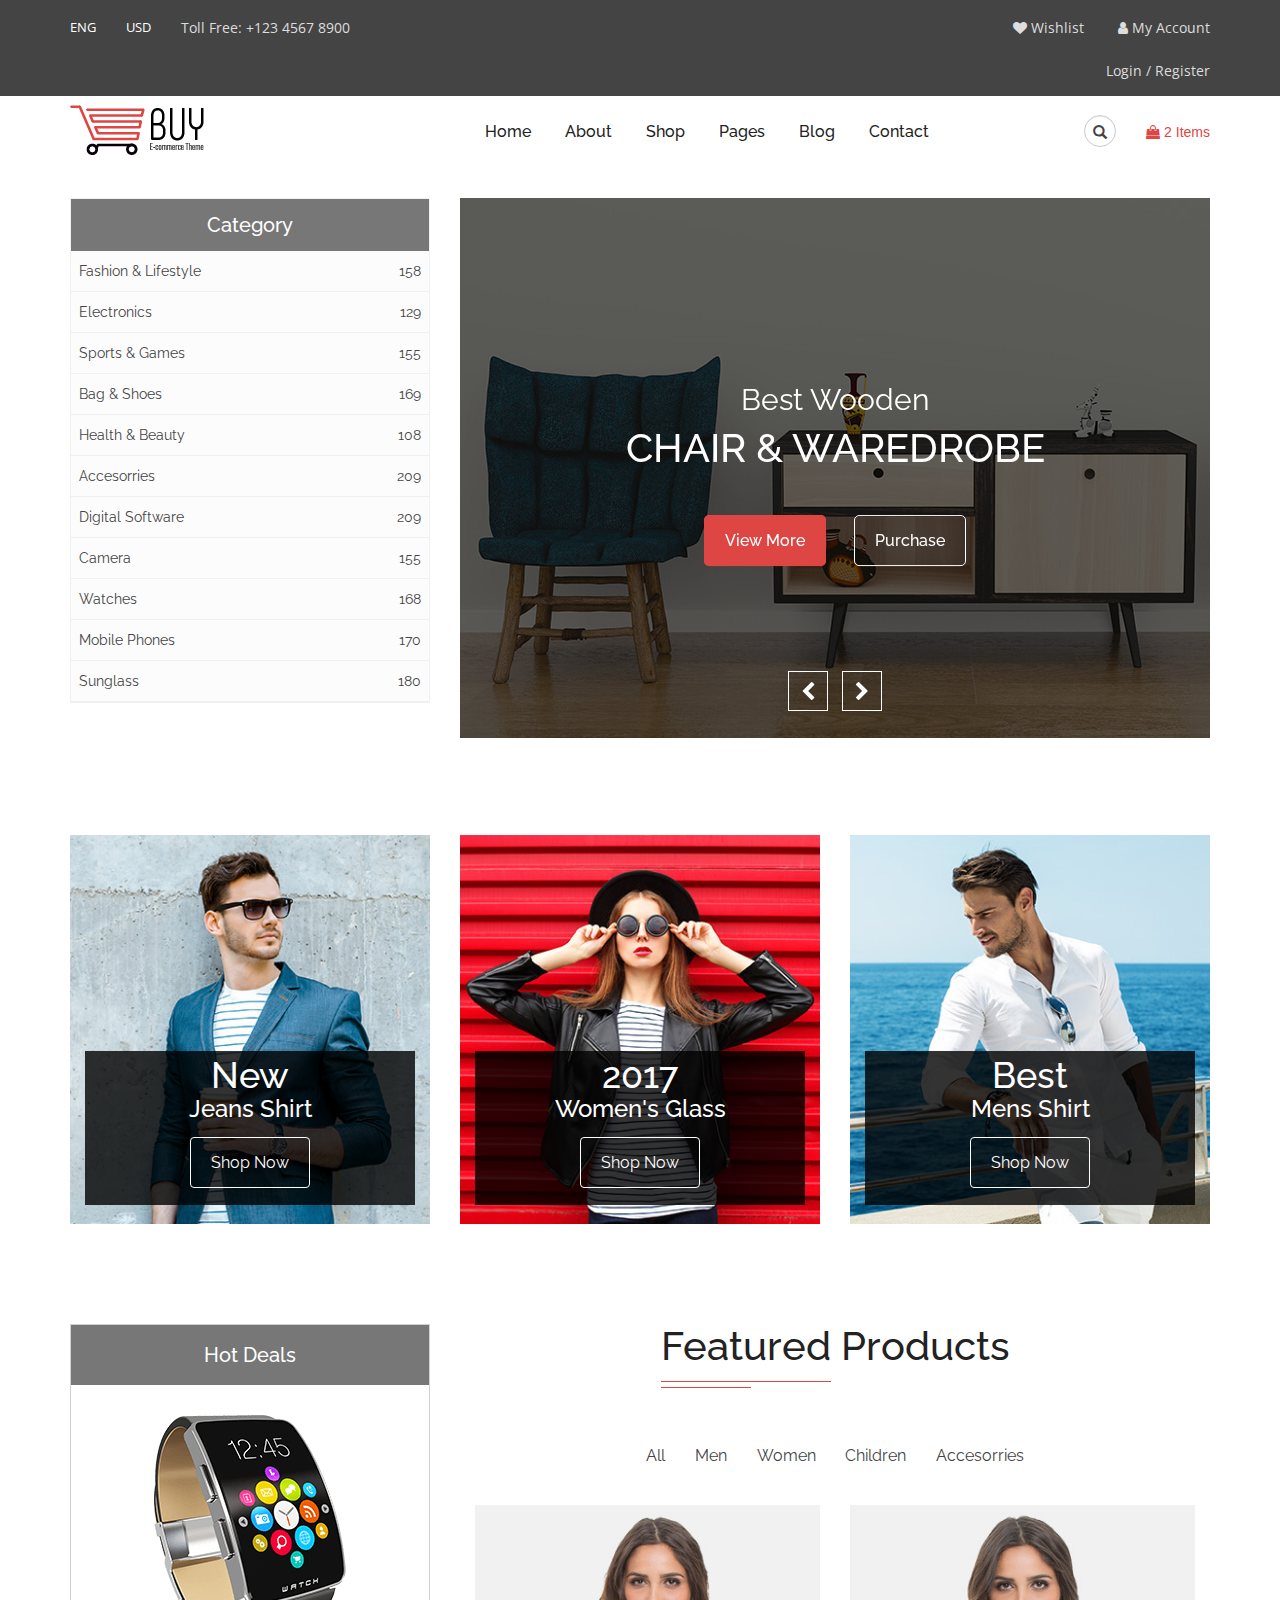
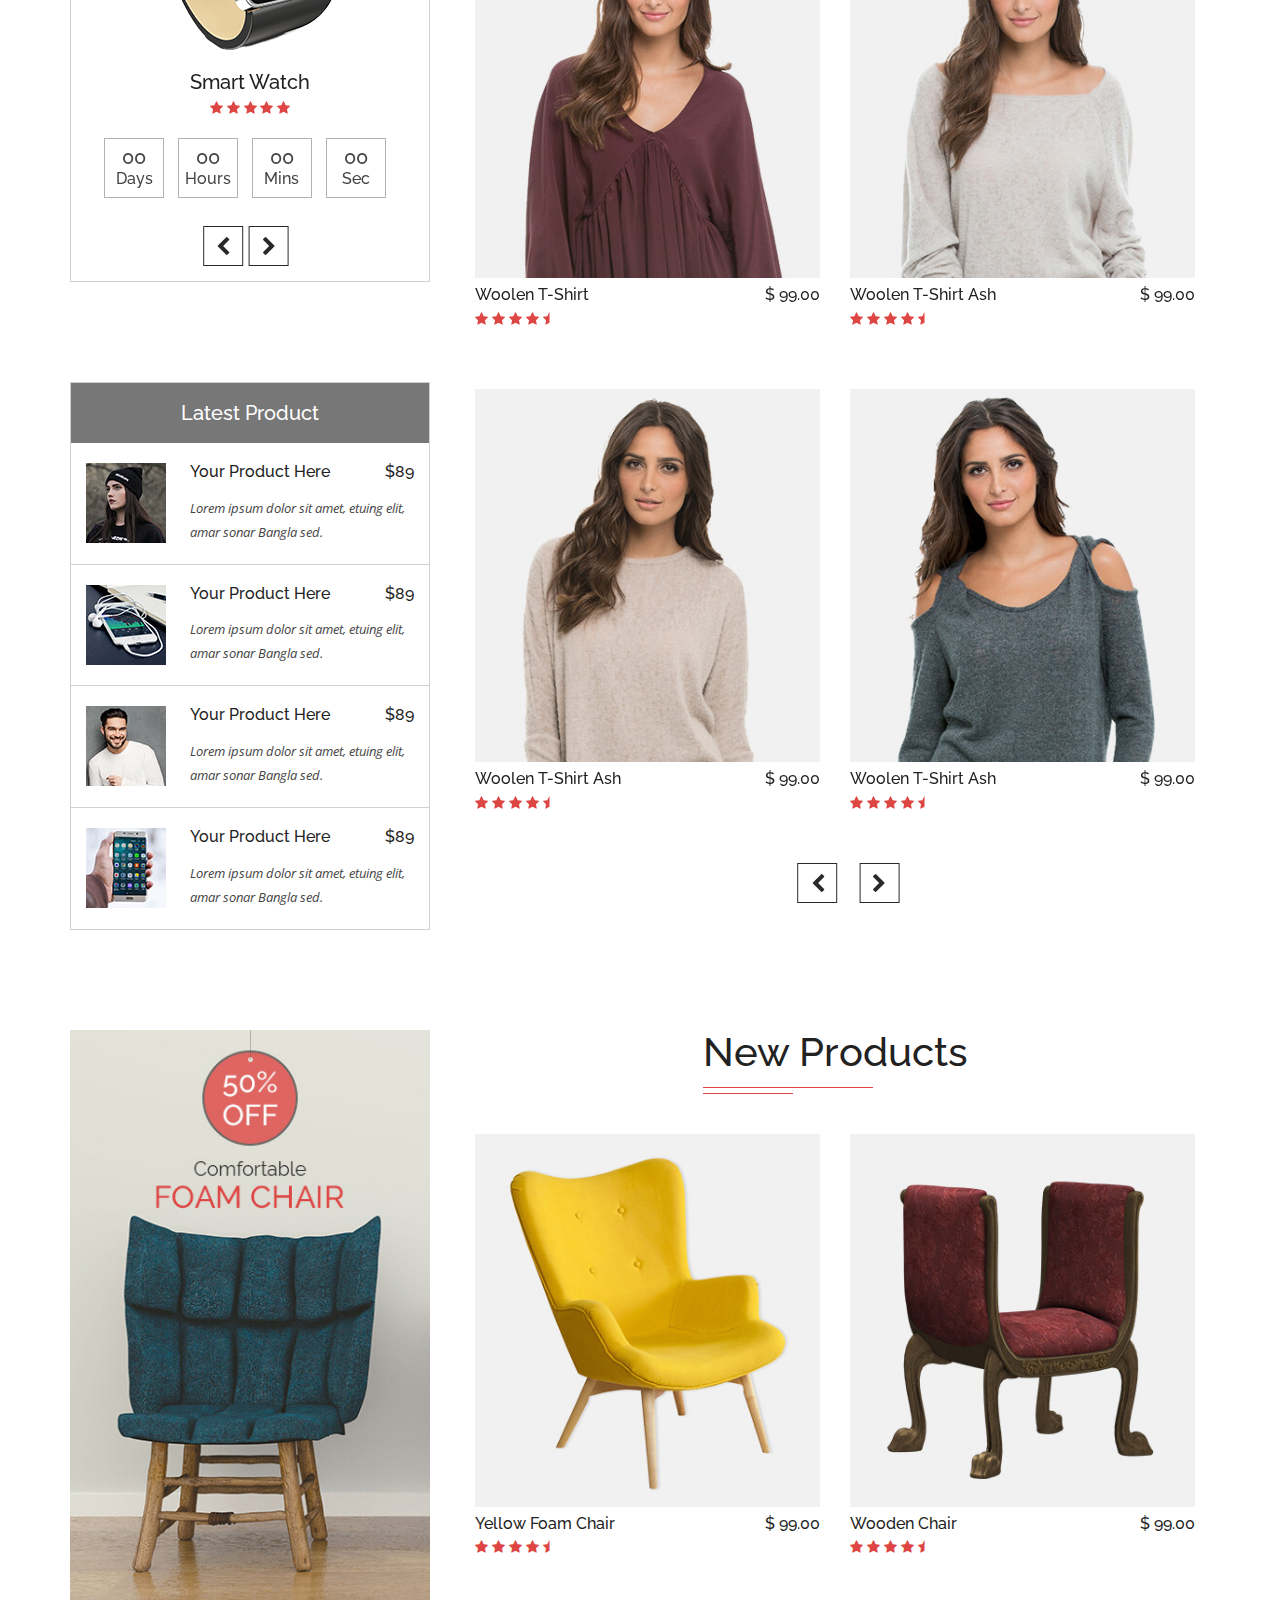
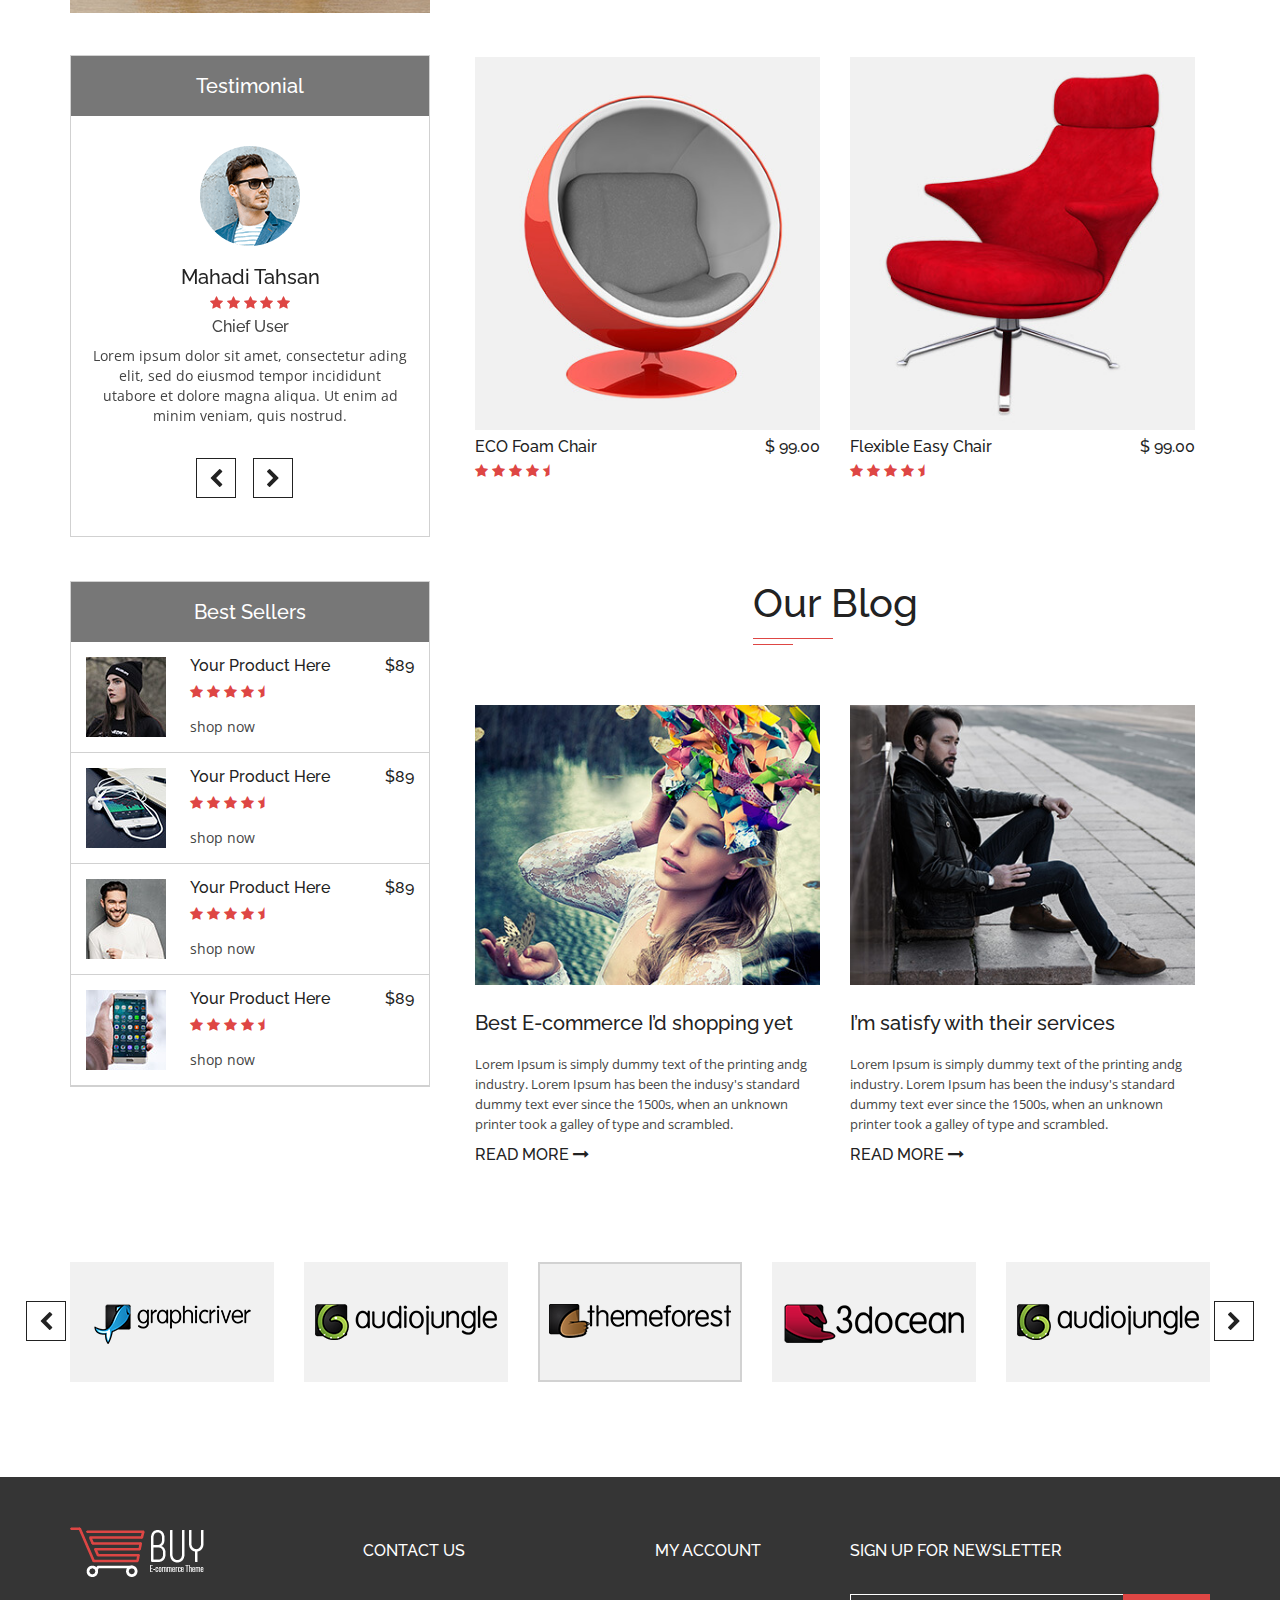
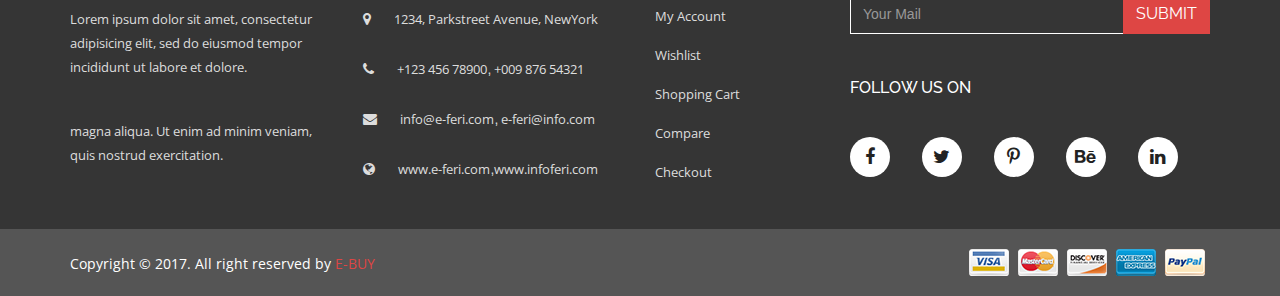
<file: public/frontend/ecommerce/index2.html>
<!DOCTYPE html>
<html lang="en">
<head>
    <meta charset="UTF-8">
    <meta name="viewport" content="width=device-width, initial-scale=1, maximum-scale=1">
    <title>E-BUY</title>
    <link rel="stylesheet" href="css/bootstrap.min.css">
    <link rel="stylesheet" href="css/font-awesome.min.css">
    <link rel="stylesheet" href="css/slick.css">
    <link rel="stylesheet" href="css/meanmenu.min.css">
    <link href="https://fonts.googleapis.com/css?family=Open+Sans:400,600,700" rel="stylesheet">
    <link href="https://fonts.googleapis.com/css?family=Raleway:400,500,600,700" rel="stylesheet">
    <link href="https://fonts.googleapis.com/css?family=Sacramento" rel="stylesheet">
    <link rel="stylesheet" href="css/style.css">
    <link rel="stylesheet" href="css/media.css">
</head>
<body id="index2">
   <!-- Header Part Start -->
   <header id="header">
       <div class="container">
           <div class="row">
               <div class="header-content">
                   <div class="col-md-4">
                       <div class="header-left">
                            <div class="sel-box">
                                 <select class="bdr">
                                    <option>ENG</option>
                                    <option>BAN</option>
                                    <option>ESP</option>
                                </select>
                            </div>
                            <div class="sel-box">
                                 <select>
                                    <option>USD</option>
                                    <option>EUR</option>
                                    <option>GBP</option>
                                </select>
                            </div>
                            <div class="sel-box">
                                 <a href="tel:+12345678900">Toll Free: +123 4567 8900</a>
                            </div>
                       </div>
                   </div>
                   <div class="col-md-4 col-md-offset-4">
                       <div class="header-right text-right">
                           <ul>
                               <li>
                                   <a href="shopping-cart.html"><i class="fa fa-heart"></i> Wishlist</a>
                               </li>
                               <li>
                                   <a href="my-account.html"><i class="fa fa-user"></i> My Account</a>
                               </li>
                               <li>
                                   <a href="my-account.html">Login / Register</a>
                               </li>
                           </ul>
                       </div>
                   </div>
               </div>
           </div>
       </div>
   </header>
<!-- Header Part End -->
   
<!-- mobile menu end -->     
<nav class="mobile-menu hidden">
  <a href="index2.html">
      <img src="images/logo.png" alt="logo">
  </a>
   <ul>
        <li class="">
            <a href="#">
              Home
            </a>
            <ul>
              <a class="" href="index.html">Home 1</a>
              <a class="" href="index2.html">Home 2</a>
            </ul>
          </li>
          <li class="">
            <a class="" href="#" role="button" data-toggle="dropdown" aria-haspopup="true" aria-expanded="false">
              Shop
            </a>
            <ul>
              <a class="" href="product-grid-view.html">Product Grid View</a>
              <a class="" href="product-grid-view-with-sidebar.html">Product Grid View With Sidebar</a>
              <a class="" href="product-list-view-with-sidebar.html">Product List View With Sidebar</a>
              <a class="" href="product-details.html">Product Details</a>
            </ul>
          </li>
          <li class="">
            <a class="" href="#" role="button" data-toggle="dropdown" aria-haspopup="true" aria-expanded="false">
              Pages
            </a>
            <ul>
              <a class="" href="about.html">About</a>
              <a class="" href="shopping-cart.html">Cart</a>
              <a class="" href="checkout.html">Checkout</a>
              <a class="" href="my-account.html">Login</a>
              <a class="" href="my-account.html">Register</a>
              <a class="" href="shopping-cart.html">Whislist</a>
              <a class="" href="404.html">404</a>
            </ul>
          </li>
          <li class="">
            <a class="" href="#" role="button" data-toggle="dropdown" aria-haspopup="true" aria-expanded="false">
              Blog
            </a>
            <ul>
              <a class="" href="blog-grid-view.html">Blog Grid View</a>
              <a class="" href="blog-grid-with-sidebar.html">Blog Grid View With Sidebar</a>
              <a class="" href="blog-grid-list-view.html">Blog List View With Sidebar</a>
              <a class="" href="blog-details.html">Blog Details</a>
            </ul>
          </li>
        <li><a href="contact.html">Contact</a></li>
    </ul>
</nav>
<!-- mobile menu end -->   
 
<!-- Navbar Part Start -->   
    <nav class="navbar navbar-default hidden-xs">
      <div class="container">
        <div class="navbar-header">
          <button type="button" class="navbar-toggle collapsed" data-toggle="collapse" data-target="#bs-example-navbar-collapse-1" aria-expanded="false">
            <span class="sr-only">Toggle navigation</span>
            <span class="icon-bar"></span>
            <span class="icon-bar"></span>
            <span class="icon-bar"></span>
          </button>
          <a class="navbar-brand" href="index2.html">
              <img src="images/logo.png" alt="logo" class="img-responsive">
          </a>
        </div>
        <div class="collapse navbar-collapse" id="bs-example-navbar-collapse-1">
          <ul class="nav navbar-nav">
<!--            <li class="active"><a href="index.html">Home</a></li>-->
<!--            <li><a href="product-grid-view.html">Men</a></li>-->
<!--            <li><a href="product-grid-view-with-sidebar.html">Women</a></li>-->
<!--            <li><a href="product-list-view-with-sidebar.html">Accesorries</a></li>-->
<!--            <li><a href="blog-grid-view.html">Blog</a></li>-->
            <li class="nav-item dropdown">
                <a class="nav-link dropdown-toggle" href="#" role="button" data-toggle="dropdown" aria-haspopup="true" aria-expanded="false">
                  Home
                </a>
                <div class="dropdown-menu" aria-labelledby="navbarDropdown">
                  <a class="dropdown-item" href="index.html">Home 1</a>
                  <a class="dropdown-item" href="index2.html">Home 2</a>
                </div>
              </li>
              <li><a class="dropdown-item" href="about.html">About</a></li>
              <li class="nav-item dropdown">
                <a class="nav-link dropdown-toggle" href="#" role="button" data-toggle="dropdown" aria-haspopup="true" aria-expanded="false">
                  Shop
                </a>
                <div class="dropdown-menu" aria-labelledby="navbarDropdown">
                  <a class="dropdown-item" href="product-grid-view.html">Product Grid View</a>
                  <a class="dropdown-item" href="product-grid-view-with-sidebar.html">Product Grid View With Sidebar</a>
                  <a class="dropdown-item" href="product-list-view-with-sidebar.html">Product List View With Sidebar</a>
                  <a class="dropdown-item" href="product-details.html">Product Details</a>
                </div>
              </li>
              <li class="nav-item dropdown">
                <a class="nav-link dropdown-toggle" href="#" role="button" data-toggle="dropdown" aria-haspopup="true" aria-expanded="false">
                  Pages
                </a>
                <div class="dropdown-menu" aria-labelledby="navbarDropdown">
                  <a class="dropdown-item" href="shopping-cart.html">Cart</a>
                  <a class="dropdown-item" href="checkout.html">Checkout</a>
                  <a class="dropdown-item" href="my-account.html">Login</a>
                  <a class="dropdown-item" href="my-account.html">Register</a>
                  <a class="dropdown-item" href="shopping-cart.html">Whislist</a>
                  <a class="dropdown-item" href="404.html">404</a>
                </div>
              </li>
              <li class="nav-item dropdown">
                <a class="nav-link dropdown-toggle" href="#" role="button" data-toggle="dropdown" aria-haspopup="true" aria-expanded="false">
                  Blog
                </a>
                <div class="dropdown-menu" aria-labelledby="navbarDropdown">
                  <a class="dropdown-item" href="blog-grid-view.html">Blog Grid View</a>
                  <a class="dropdown-item" href="blog-grid-with-sidebar.html">Blog Grid View With Sidebar</a>
                  <a class="dropdown-item" href="blog-grid-list-view.html">Blog List View With Sidebar</a>
                  <a class="dropdown-item" href="blog-details.html">Blog Details</a>
                </div>
              </li>
            <li><a href="contact.html">Contact</a></li>
          </ul> 
          <ul class="nav navbar-nav navbar-right">
            <li>
                <form class="search-form">
                    <div class="form-group has-feedback">
                        <input type="text" class="form-control" name="search" id="search" placeholder="search">
                        <span class="glyphicon glyphicon-search form-control-feedback"></span>
                    </div>
                </form>
            </li>
            <li class="tahsan"><span><a href="#"><i class="fa fa-shopping-bag"></i> 2 Items</a>
              </span>

                  <div class="items text-left">
                      <div class="items-total">
                          <p>You have <span>02 items</span> in your shopping bag</p>
                      </div>
                      <div class="item-choose-main">
                          <div class="item-choose">
                              <ul>
                                  <li>
                                      <img src="images/items1.png" alt="item1" class="img-responsive">
                                  </li>
                                  <li>
                                      <h3>T-shirt for Women</h3>
                                      <p>Price : $ 99.00</p>
                                      <p>Qty :  02</p>
                                  </li>
                                  <li>
                                      <i class="fa fa-trash-o"></i>
                                  </li>
                              </ul>
                          </div>
                          <div class="item-choose">
                              <ul>
                                  <li>
                                      <img src="images/items2.png" alt="item1" class="img-responsive">
                                  </li>
                                  <li>
                                      <h3>T-shirt for Women</h3>
                                      <p>Price : $ 99.00</p>
                                      <p>Qty :  02</p>
                                  </li>
                                  <li>
                                      <i class="fa fa-trash-o"></i>
                                  </li>
                              </ul>
                          </div>
                      </div>
                      <div class="total-price">
                          <h3>Total <span>$ 500.00</span></h3>
                      </div>
                      <div class="items-check text-center">
                          <a href="#">view cart</a>
                          <a class="check-out" href="#">Checkout</a>
                      </div>
                  </div>
              </li>
           </ul>
        </div>
    </div>
</nav>
<!-- Navbar Part End -->
    
<!-- mobile logo start -->      
<nav class="navbar-default visible-xs">
  <div class="container">
      <div class="navbar-header">
          <a class="navbar-brand" href="index2.html">
              <img src="images/logo.png" alt="logo" class="img-responsive">
          </a>
          <ul class="nav navbar-nav navbar-right">
            <li>
                <form class="search-form">
                    <div class="form-group has-feedback">
                        <input type="text" class="form-control" name="search" placeholder="search">
                        <span class="glyphicon glyphicon-search form-control-feedback"></span>
                    </div>
                </form>
            </li>
            <li class="tahsan"><span><a href="#"><i class="fa fa-shopping-bag"></i> 2 Items</a>
              </span>

                  <div class="items text-left">
                      <div class="items-total">
                          <p>You have <span>02 items</span> in your shopping bag</p>
                      </div>
                      <div class="item-choose-main">
                          <div class="item-choose">
                              <ul>
                                  <li>
                                      <img src="images/items1.png" alt="item1" class="img-responsive">
                                  </li>
                                  <li>
                                      <h3>T-shirt for Women</h3>
                                      <p>Price : $ 99.00</p>
                                      <p>Qty :  02</p>
                                  </li>
                                  <li>
                                      <i class="fa fa-trash-o"></i>
                                  </li>
                              </ul>
                          </div>
                          <div class="item-choose">
                              <ul>
                                  <li>
                                      <img src="images/items2.png" alt="item1" class="img-responsive">
                                  </li>
                                  <li>
                                      <h3>T-shirt for Women</h3>
                                      <p>Price : $ 99.00</p>
                                      <p>Qty :  02</p>
                                  </li>
                                  <li>
                                      <i class="fa fa-trash-o"></i>
                                  </li>
                              </ul>
                          </div>
                      </div>
                      <div class="total-price">
                          <h3>Total <span>$ 500.00</span></h3>
                      </div>
                      <div class="items-check text-center">
                          <a href="#">view cart</a>
                          <a class="check-out" href="#">Checkout</a>
                      </div>
                  </div>
              </li>
           </ul>
        </div>
    </div>
</nav>
<!-- mobile logo end -->
   
   <!-- Banner2 Part Start -->
   <section id="banner-category">
       <div class="container">
           <div class="row">
               <div class="col-md-4">
                   <div class="single category">
                        <h3 class="side-title text-center">Category</h3>
                        <ul class="list-unstyled">
                            <li><a href="" title="">fashion & Lifestyle <span class="pull-right">158</span></a></li>
                            <li><a href="" title="">electronics <span class="pull-right">129</span></a></li>
                            <li><a href="" title="">sports & games <span class="pull-right">155</span></a></li>
                            <li><a href="" title="">bag & shoes <span class="pull-right">169</span></a></li>
                            <li><a href="" title="">health & beauty <span class="pull-right">108</span></a></li>
                            <li><a href="" title="">accesorries <span class="pull-right">209</span></a></li>
                            <li><a href="" title="">digital software <span class="pull-right">209</span></a></li>
                            <li><a href="" title="">camera<span class="pull-right">155</span></a></li>
                            <li><a href="" title="">watches<span class="pull-right">168</span></a></li>
                            <li><a href="" title="">mobile phones<span class="pull-right">170</span></a></li>
                            <li><a href="" title="">sunglass<span class="pull-right">180</span></a></li>
                        </ul>
                   </div>
               </div>
               <div class="col-md-8 ">
                  <div class="banner-2">
                      <i class="fa fa-chevron-left prv-arrow"></i>
                      <i class="fa fa-chevron-right nxt-arrow"></i>
                       <div class="banner2-main">
                           <div class="banner2-item" style="background:url(images/banner5.jpg) center no-repeat;">
                               <div class="banner2-text text-center">
                                   <h3>Best Wooden</h3>
                                   <h2>Chair & Waredrobe</h2>
                                   <a href="#">View More</a> <a href="#" class="pur">Purchase</a>
                               </div>
                           </div>
                           <div class="banner2-item" style="background:url(images/banner6.jpg) center no-repeat;">
                               <div class="banner2-text text-center">
                                   <h3>Best Wooden</h3>
                                   <h2>Chair & Waredrobe</h2>
                                   <a href="#">View More</a> <a href="#" class="pur">Purchase</a>
                               </div>
                           </div>
                       </div>
                  </div>
               </div>
           </div>
       </div>
   </section>
   <!-- Banner2 Part End -->
   
   <!-- Newest Part Start -->
   <section id="newest">
       <div class="container">
           <div class="row">
               <div class="newest-main">
                   <div class="col-md-4 col-sm-4">
                       <div class="newest-item">
                           <img src="images/newest1.jpg" alt="newest1" class="img-responsive">
                           <div class="overlay1 text-center">
                               <h2>new</h2>
                               <h3>jeans shirt</h3>
                               <a href="#">shop now</a>
                           </div>
                       </div>
                   </div>
                   <div class="col-md-4 col-sm-4">
                       <div class="newest-item">
                           <img src="images/newest2.jpg" alt="newest1" class="img-responsive">
                           <div class="overlay1 text-center">
                               <h2>2017</h2>
                               <h3>women's glass</h3>
                               <a href="#">shop now</a>
                           </div>
                       </div>
                   </div>
                   <div class="col-md-4 col-sm-4">
                       <div class="newest-item">
                           <img src="images/newest3.jpg" alt="newest1" class="img-responsive">
                           <div class="overlay1 text-center">
                               <h2>best</h2>
                               <h3>mens Shirt</h3>
                               <a href="#">shop now</a>
                           </div>
                       </div>
                   </div>
               </div>
           </div>
       </div>
   </section>
   <!-- Newest Part End -->
   
   <!-- Featured Part Start -->
   <section id="features2">
       <div class="container">
           <div class="row">
               <div class="col-md-4">
                   <div class="hot-deals text-center">
                       <div class="deals-head">
                           <h3>Hot Deals</h3>
                       </div>
                       <i class="fa fa-chevron-left prv-arrow ar3"></i>
                       <i class="fa fa-chevron-right nxt-arrow ar4"></i>
                       <div class="deals-slider">
                           <div class="deals-item">
                               <img src="images/hot-deals1.png" alt="hot-deals" class="img-responsive text-center">
                               <h2>Smart Watch</h2>
                               <div class="ratings">
                                    <i class="fa fa-star"></i>
                                    <i class="fa fa-star"></i>
                                    <i class="fa fa-star"></i>
                                    <i class="fa fa-star"></i>
                                    <i class="fa fa-star"></i>
                                </div>
                                <div class="luanch">
                                    <div class="coundown_res">
                                        <div class="count-item text-center">
                                        <div class="coun">
                                            <div class="coun_time">
                                                <h2 id="day"></h2>
                                                <p>days</p>
                                            </div>
                                        </div>
                                    </div>
                                    <div class="count-item text-center">
                                        <div class="coun">
                                            <div class="coun_time">
                                                <h2 id="hour"></h2>
                                                <p>hours</p>
                                            </div>
                                        </div>
                                    </div>
                                    <div class="count-item text-center">
                                        <div class="coun">
                                            <div class="coun_time">
                                                <h2 id="month"></h2>
                                                <p>mins</p>
                                            </div>
                                        </div>
                                    </div>
                                    <div class="count-item text-center">
                                        <div class="coun">
                                            <div class="coun_time">
                                                <h2 id="second"></h2>
                                                <p>sec</p>
                                             </div>
                                          </div>
                                       </div>
                                   </div>
                               </div>
                           </div>
                           <div class="deals-item">
                               <img src="images/hot-deals2.png" alt="hot-deals" class="img-responsive text-center">
                               <h2>Smart Watch</h2>
                               <div class="ratings">
                                    <i class="fa fa-star"></i>
                                    <i class="fa fa-star"></i>
                                    <i class="fa fa-star"></i>
                                    <i class="fa fa-star"></i>
                                    <i class="fa fa-star"></i>
                                </div>
                                <div class="luanch">
                                    <div class="coundown_res">
                                        <div class="count-item text-center">
                                        <div class="coun">
                                            <div class="coun_time">
                                                <h2 id="day"></h2>
                                                <p>days</p>
                                            </div>
                                        </div>
                                    </div>
                                    <div class="count-item text-center">
                                        <div class="coun">
                                            <div class="coun_time">
                                                <h2 id="hour"></h2>
                                                <p>hours</p>
                                            </div>
                                        </div>
                                    </div>
                                    <div class="count-item text-center">
                                        <div class="coun">
                                            <div class="coun_time">
                                                <h2 id="month"></h2>
                                                <p>mins</p>
                                            </div>
                                        </div>
                                    </div>
                                    <div class="count-item text-center">
                                        <div class="coun">
                                            <div class="coun_time">
                                                <h2 id="second"></h2>
                                                <p>sec</p>
                                             </div>
                                          </div>
                                       </div>
                                   </div>
                               </div>
                           </div>
                       </div>
                   </div>
                   
                  <div class="latest-pro">
                      <div class="deals-head text-center">
                           <h3>Latest Product</h3>
                       </div>
                       <div class="col-md-12">
                           <a href="product-details.html">
                               <div class="latest-pro-item row">
                                   <div class="col-md-4 pro-img">
                                       <img src="images/latest-pro1.jpg" class="img-responsive" alt="latest-pro">
                                   </div>
                                    <div class="col-md-8 pro-text pl0">
                                       <h3>Your Product Here <span>$89</span></h3>
                                       <p>Lorem ipsum dolor sit amet, etuing elit, amar sonar Bangla sed.</p>
                                   </div>
                               </div>
                           </a>
                           <a href="product-details.html">
                               <div class="latest-pro-item row">
                                   <div class="col-md-4 pro-img">
                                       <img src="images/latest-pro2.jpg" class="img-responsive" alt="latest-pro">
                                   </div>
                                    <div class="col-md-8 pro-text pl0">
                                       <h3>Your Product Here <span>$89</span></h3>
                                       <p>Lorem ipsum dolor sit amet, etuing elit, amar sonar Bangla sed.</p>
                                   </div>
                               </div>
                           </a>
                           <a href="product-details.html">
                               <div class="latest-pro-item row">
                                   <div class="col-md-4 pro-img">
                                       <img src="images/latest-pro3.jpg" class="img-responsive" alt="latest-pro">
                                   </div>
                                    <div class="col-md-8 pro-text pl0">
                                       <h3>Your Product Here <span>$89</span></h3>
                                       <p>Lorem ipsum dolor sit amet, etuing elit, amar sonar Bangla sed.</p>
                                   </div>
                               </div>
                           </a>
                           <a href="product-details.html">
                               <div class="latest-pro-item row last-latest">
                                   <div class="col-md-4 pro-img">
                                       <img src="images/latest-pro4.jpg" class="img-responsive" alt="latest-pro">
                                   </div>
                                    <div class="col-md-8 pro-text pl0">
                                       <h3>Your Product Here <span>$89</span></h3>
                                       <p>Lorem ipsum dolor sit amet, etuing elit, amar sonar Bangla sed.</p>
                                   </div>
                               </div>
                           </a>
                       </div>
                       <div class="clearfix"></div>
                  </div>
               </div>
               <div class="col-md-8">
                   <div id="featured">
                       <div class="">
                           <div class="">
                               <div class="featured-main">
                                   <div class="heading text-center">
                                       <h2>featured Products</h2>
                                   </div>
                                   <div class="featured-filter">
                                       <div class="text-center">
                                            <button class="btn btn-default active filter-button" data-filter="all">All</button>
                                            <button class="btn btn-default filter-button" data-filter="men">men</button>
                                            <button class="btn btn-default filter-button" data-filter="women">women</button>
                                            <button class="btn btn-default filter-button" data-filter="child">children</button>
                                            <button class="btn btn-default filter-button" data-filter="access">accesorries</button>
                                        </div>
                                          <i class="fa fa-chevron-left prv-arrow ar1"></i>
                                          <i class="fa fa-chevron-right nxt-arrow ar2"></i>  
                                        <div class="feat-main">
                                            <div class="feat-item">
                                                <div class="gallery_product col-md-6 col-sm-6 filter women child">
                                                    <div class="featured-product">
                                                        <a href="product-details.html"><img src="images/fet1.jpg" alt="featured-product-img" class="img-responsive"></a>
                                                        <div class="overlay2 text-center">
                                                            <a href="#"><i class="fa fa-heart"></i></a> 
                                                            <a href="#"><i class="fa fa-random"></i></a> 
                                                            <a href="#"><i class="fa fa-shopping-basket"></i></a> 
                                                        </div>
                                                    </div>
                                                    <div class="feat-details">
                                                        <p>Woolen T-Shirt</p><span>$ 99.00</span>
                                                        <div class="clearfix"></div>
                                                    </div>
                                                    <div class="ratings">
                                                        <i class="fa fa-star"></i>
                                                        <i class="fa fa-star"></i>
                                                        <i class="fa fa-star"></i>
                                                        <i class="fa fa-star"></i>
                                                        <i class="fa fa-star-half"></i>
                                                    </div>
                                                </div>
                                                <div class="gallery_product col-md-6 col-sm-6 filter women access">
                                                    <div class="featured-product">
                                                        <a href="product-details.html"><img src="images/fet2.jpg" alt="featured-product-img" class="img-responsive"></a>
                                                        <div class="overlay2 text-center">
                                                            <a href="#"><i class="fa fa-heart"></i></a> 
                                                            <a href="#"><i class="fa fa-random"></i></a> 
                                                            <a href="#"><i class="fa fa-shopping-basket"></i></a> 
                                                        </div>
                                                    </div>
                                                    <div class="feat-details">
                                                        <p>Woolen T-Shirt Ash</p><span>$ 99.00</span>
                                                        <div class="clearfix"></div>
                                                    </div>
                                                    <div class="ratings">
                                                        <i class="fa fa-star"></i>
                                                        <i class="fa fa-star"></i>
                                                        <i class="fa fa-star"></i>
                                                        <i class="fa fa-star"></i>
                                                        <i class="fa fa-star-half"></i>
                                                    </div>
                                                </div>
                                                <div class="gallery_product col-md-6 col-sm-6 filter women access men">
                                                    <div class="featured-product">
                                                        <a href="product-details.html"><img src="images/fet3.jpg" alt="featured-product-img" class="img-responsive"></a>
                                                        <div class="overlay2 text-center">
                                                            <a href="#"><i class="fa fa-heart"></i></a> 
                                                            <a href="#"><i class="fa fa-random"></i></a> 
                                                            <a href="#"><i class="fa fa-shopping-basket"></i></a> 
                                                        </div>
                                                    </div>
                                                    <div class="feat-details">
                                                        <p>Woolen T-Shirt Ash</p><span>$ 99.00</span>
                                                        <div class="clearfix"></div>
                                                    </div>
                                                    <div class="ratings">
                                                        <i class="fa fa-star"></i>
                                                        <i class="fa fa-star"></i>
                                                        <i class="fa fa-star"></i>
                                                        <i class="fa fa-star"></i>
                                                        <i class="fa fa-star-half"></i>
                                                    </div>
                                                </div>
                                                <div class="gallery_product col-md-6 col-sm-6 filter women access men child">
                                                    <div class="featured-product">
                                                        <a href="product-details.html"><img src="images/fet4.jpg" alt="featured-product-img" class="img-responsive"></a>
                                                        <div class="overlay2 text-center">
                                                            <a href="#"><i class="fa fa-heart"></i></a> 
                                                            <a href="#"><i class="fa fa-random"></i></a> 
                                                            <a href="#"><i class="fa fa-shopping-basket"></i></a> 
                                                        </div>
                                                    </div>
                                                    <div class="feat-details">
                                                        <p>Woolen T-Shirt Ash</p><span>$ 99.00</span>
                                                        <div class="clearfix"></div>
                                                    </div>
                                                    <div class="ratings">
                                                        <i class="fa fa-star"></i>
                                                        <i class="fa fa-star"></i>
                                                        <i class="fa fa-star"></i>
                                                        <i class="fa fa-star"></i>
                                                        <i class="fa fa-star-half"></i>
                                                    </div>
                                                </div>
                                            </div>
                                            <div class="feat-item">
                                                <div class="gallery_product col-md-6 col-sm-6 filter women child men">
                                                    <div class="featured-product">
                                                        <a href="product-details.html"><img src="images/fet1.jpg" alt="featured-product-img" class="img-responsive"></a>
                                                        <div class="overlay2 text-center">
                                                            <a href="#"><i class="fa fa-heart"></i></a> 
                                                            <a href="#"><i class="fa fa-random"></i></a> 
                                                            <a href="#"><i class="fa fa-shopping-basket"></i></a> 
                                                        </div>
                                                    </div>
                                                    <div class="feat-details">
                                                        <p>Woolen T-Shirt</p><span>$ 99.00</span>
                                                        <div class="clearfix"></div>
                                                    </div>
                                                    <div class="ratings">
                                                        <i class="fa fa-star"></i>
                                                        <i class="fa fa-star"></i>
                                                        <i class="fa fa-star"></i>
                                                        <i class="fa fa-star"></i>
                                                        <i class="fa fa-star-half"></i>
                                                    </div>
                                                </div>
                                                <div class="gallery_product col-md-6 col-sm-6 filter women access men">
                                                    <div class="featured-product">
                                                        <a href="product-details.html"><img src="images/fet2.jpg" alt="featured-product-img" class="img-responsive"></a>
                                                        <div class="overlay2 text-center">
                                                            <a href="#"><i class="fa fa-heart"></i></a> 
                                                            <a href="#"><i class="fa fa-random"></i></a> 
                                                            <a href="#"><i class="fa fa-shopping-basket"></i></a> 
                                                        </div>
                                                    </div>
                                                    <div class="feat-details">
                                                        <p>Woolen T-Shirt Ash</p><span>$ 99.00</span>
                                                        <div class="clearfix"></div>
                                                    </div>
                                                    <div class="ratings">
                                                        <i class="fa fa-star"></i>
                                                        <i class="fa fa-star"></i>
                                                        <i class="fa fa-star"></i>
                                                        <i class="fa fa-star"></i>
                                                        <i class="fa fa-star-half"></i>
                                                    </div>
                                                </div>
                                                <div class="gallery_product col-md-6 col-sm-6 filter women access men">
                                                    <div class="featured-product">
                                                        <a href="product-details.html"><img src="images/fet3.jpg" alt="featured-product-img" class="img-responsive"></a>
                                                        <div class="overlay2 text-center">
                                                            <a href="#"><i class="fa fa-heart"></i></a> 
                                                            <a href="#"><i class="fa fa-random"></i></a> 
                                                            <a href="#"><i class="fa fa-shopping-basket"></i></a> 
                                                        </div>
                                                    </div>
                                                    <div class="feat-details">
                                                        <p>Woolen T-Shirt Ash</p><span>$ 99.00</span>
                                                        <div class="clearfix"></div>
                                                    </div>
                                                    <div class="ratings">
                                                        <i class="fa fa-star"></i>
                                                        <i class="fa fa-star"></i>
                                                        <i class="fa fa-star"></i>
                                                        <i class="fa fa-star"></i>
                                                        <i class="fa fa-star-half"></i>
                                                    </div>
                                                </div>
                                                <div class="gallery_product col-md-6 col-sm-6 filter women access men">
                                                    <div class="featured-product">
                                                        <a href="product-details.html"><img src="images/fet4.jpg" alt="featured-product-img" class="img-responsive"></a>
                                                        <div class="overlay2 text-center">
                                                            <a href="#"><i class="fa fa-heart"></i></a> 
                                                            <a href="#"><i class="fa fa-random"></i></a> 
                                                            <a href="#"><i class="fa fa-shopping-basket"></i></a> 
                                                        </div>
                                                    </div>
                                                    <div class="feat-details">
                                                        <p>Woolen T-Shirt Ash</p><span>$ 99.00</span>
                                                        <div class="clearfix"></div>
                                                    </div>
                                                    <div class="ratings">
                                                        <i class="fa fa-star"></i>
                                                        <i class="fa fa-star"></i>
                                                        <i class="fa fa-star"></i>
                                                        <i class="fa fa-star"></i>
                                                        <i class="fa fa-star-half"></i>
                                                    </div>
                                                </div>
                                            </div>
                                            <div class="feat-item">
                                                <div class="gallery_product col-md-6 col-sm-6 filter women child  men">
                                                    <div class="featured-product">
                                                        <a href="product-details.html"><img src="images/fet1.jpg" alt="featured-product-img" class="img-responsive"></a>
                                                        <div class="overlay2 text-center">
                                                            <a href="#"><i class="fa fa-heart"></i></a> 
                                                            <a href="#"><i class="fa fa-random"></i></a> 
                                                            <a href="#"><i class="fa fa-shopping-basket"></i></a> 
                                                        </div>
                                                    </div>
                                                    <div class="feat-details">
                                                        <p>Woolen T-Shirt</p><span>$ 99.00</span>
                                                        <div class="clearfix"></div>
                                                    </div>
                                                    <div class="ratings">
                                                        <i class="fa fa-star"></i>
                                                        <i class="fa fa-star"></i>
                                                        <i class="fa fa-star"></i>
                                                        <i class="fa fa-star"></i>
                                                        <i class="fa fa-star-half"></i>
                                                    </div>
                                                </div>
                                                <div class="gallery_product col-md-6 col-sm-6 filter women access men">
                                                    <div class="featured-product">
                                                        <a href="product-details.html"><img src="images/fet2.jpg" alt="featured-product-img" class="img-responsive"></a>
                                                        <div class="overlay2 text-center">
                                                            <a href="#"><i class="fa fa-heart"></i></a> 
                                                            <a href="#"><i class="fa fa-random"></i></a> 
                                                            <a href="#"><i class="fa fa-shopping-basket"></i></a> 
                                                        </div>
                                                    </div>
                                                    <div class="feat-details">
                                                        <p>Woolen T-Shirt Ash</p><span>$ 99.00</span>
                                                        <div class="clearfix"></div>
                                                    </div>
                                                    <div class="ratings">
                                                        <i class="fa fa-star"></i>
                                                        <i class="fa fa-star"></i>
                                                        <i class="fa fa-star"></i>
                                                        <i class="fa fa-star"></i>
                                                        <i class="fa fa-star-half"></i>
                                                    </div>
                                                </div>
                                                <div class="gallery_product col-md-6 col-sm-6 filter women access men">
                                                    <div class="featured-product">
                                                        <a href="product-details.html"><img src="images/fet3.jpg" alt="featured-product-img" class="img-responsive"></a>
                                                        <div class="overlay2 text-center">
                                                            <a href="#"><i class="fa fa-heart"></i></a> 
                                                            <a href="#"><i class="fa fa-random"></i></a> 
                                                            <a href="#"><i class="fa fa-shopping-basket"></i></a> 
                                                        </div>
                                                    </div>
                                                    <div class="feat-details">
                                                        <p>Woolen T-Shirt Ash</p><span>$ 99.00</span>
                                                        <div class="clearfix"></div>
                                                    </div>
                                                    <div class="ratings">
                                                        <i class="fa fa-star"></i>
                                                        <i class="fa fa-star"></i>
                                                        <i class="fa fa-star"></i>
                                                        <i class="fa fa-star"></i>
                                                        <i class="fa fa-star-half"></i>
                                                    </div>
                                                </div>
                                                <div class="gallery_product col-md-6 col-sm-6 filter women access men">
                                                    <div class="featured-product">
                                                        <a href="product-details.html"><img src="images/fet4.jpg" alt="featured-product-img" class="img-responsive"></a>
                                                        <div class="overlay2 text-center">
                                                            <a href="#"><i class="fa fa-heart"></i></a> 
                                                            <a href="#"><i class="fa fa-random"></i></a> 
                                                            <a href="#"><i class="fa fa-shopping-basket"></i></a> 
                                                        </div>
                                                    </div>
                                                    <div class="feat-details">
                                                        <p>Woolen T-Shirt Ash</p><span>$ 99.00</span>
                                                        <div class="clearfix"></div>
                                                    </div>
                                                    <div class="ratings">
                                                        <i class="fa fa-star"></i>
                                                        <i class="fa fa-star"></i>
                                                        <i class="fa fa-star"></i>
                                                        <i class="fa fa-star"></i>
                                                        <i class="fa fa-star-half"></i>
                                                    </div>
                                                </div>
                                            </div>
                                        
                                        </div>
                                   </div>
                               </div>
                           </div>
                       </div>
                   </div>
               </div>
           </div>
       </div>
   </section>
   <!-- Featured Part End -->
   
 <!-- New Product part start -->
 <section id="new-pro">
     <div class="container">
         <div class="row">
             <div class="col-md-4">
                 <div class="discount">
                     <img src="images/discount-pro.jpg" alt="discount-product" class="img-responsive">
                     <div class="dis-over">
                         <a href="#">Shop Now</a>
                     </div>
                 </div>
                 <div class="hot-deals hot-deals2 text-center">
                   <div class="deals-head">
                       <h3>Testimonial</h3>
                   </div>
                   <i class="fa fa-chevron-left prv-arrow ar5"></i>
                   <i class="fa fa-chevron-right nxt-arrow ar6"></i>
                   <div class="deals-slider2">
                       <div class="deals-item">
                           <img src="images/test2-img1.png" alt="testimonial-2" class="img-responsive text-center">
                           <h2>Mahadi Tahsan</h2>
                           <div class="ratings">
                                <i class="fa fa-star"></i>
                                <i class="fa fa-star"></i>
                                <i class="fa fa-star"></i>
                                <i class="fa fa-star"></i>
                                <i class="fa fa-star"></i>
                            </div>
                            <div class="deals-text">
                                <h3>Chief User</h3>
                                <p>Lorem ipsum dolor sit amet, consectetur ading elit, sed do eiusmod tempor incididunt utabore et dolore magna aliqua. Ut enim ad minim veniam, quis nostrud.</p>
                            </div>
                       </div>
                       <div class="deals-item">
                           <img src="images/test2-img1.png" alt="testimonial-2" class="img-responsive text-center">
                           <h2>Saidul Islam Uzzal</h2>
                           <div class="ratings">
                                <i class="fa fa-star"></i>
                                <i class="fa fa-star"></i>
                                <i class="fa fa-star"></i>
                                <i class="fa fa-star"></i>
                                <i class="fa fa-star"></i>
                            </div>
                            <div class="deals-text">
                                <h3>Chief User</h3>
                                <p>Lorem ipsum dolor sit amet, consectetur ading elit, sed do eiusmod tempor incididunt utabore et dolore magna aliqua. Ut enim ad minim veniam, quis nostrud.</p>
                            </div>
                       </div>
                   </div>
               </div>
             </div>
             <div class="col-md-8">
               <div class="heading text-center">
                   <h2>New Products</h2>
               </div>
                 <div class="latest-main"> 
                       <div class="product-grid-item">
                            <div class="gallery_product col-md-6 col-sm-6">
                                <div class="featured-product">
                                    <a href="product-details.html"><img src="images/new-pro1.jpg" alt="featured-product-img" class="img-responsive"></a>
                                    <div class="overlay2 text-center">
                                        <a href="#"><i class="fa fa-heart"></i></a> 
                                        <a href="#"><i class="fa fa-random"></i></a> 
                                        <a href="#"><i class="fa fa-shopping-basket"></i></a> 
                                    </div>
                                </div>
                                <div class="feat-details feat-details2">
                                    <p>Yellow Foam Chair</p><span>$ 99.00</span>
                                    <div class="clearfix"></div>
                                </div>
                                <div class="ratings">
                                    <i class="fa fa-star"></i>
                                    <i class="fa fa-star"></i>
                                    <i class="fa fa-star"></i>
                                    <i class="fa fa-star"></i>
                                    <i class="fa fa-star-half"></i>
                                </div>
                            </div>
                            <div class="gallery_product col-md-6 col-sm-6">
                                <div class="featured-product">
                                    <a href="product-details.html"><img src="images/new-pro2.jpg" alt="featured-product-img" class="img-responsive"></a>
                                    <div class="overlay2 text-center">
                                        <a href="#"><i class="fa fa-heart"></i></a> 
                                        <a href="#"><i class="fa fa-random"></i></a> 
                                        <a href="#"><i class="fa fa-shopping-basket"></i></a> 
                                    </div>
                                </div>
                                <div class="feat-details feat-details2">
                                    <p>Wooden Chair</p><span>$ 99.00</span>
                                    <div class="clearfix"></div>
                                </div>
                                <div class="ratings">
                                    <i class="fa fa-star"></i>
                                    <i class="fa fa-star"></i>
                                    <i class="fa fa-star"></i>
                                    <i class="fa fa-star"></i>
                                    <i class="fa fa-star-half"></i>
                                </div>
                            </div>
                            <div class="gallery_product col-md-6 col-sm-6">
                                <div class="featured-product">
                                    <a href="product-details.html"><img src="images/new-pro3.jpg" alt="featured-product-img" class="img-responsive"></a>
                                    <div class="overlay2 text-center">
                                        <a href="#"><i class="fa fa-heart"></i></a> 
                                        <a href="#"><i class="fa fa-random"></i></a> 
                                        <a href="#"><i class="fa fa-shopping-basket"></i></a> 
                                    </div>
                                </div>
                                <div class="feat-details feat-details2">
                                    <p>ECO Foam Chair</p><span>$ 99.00</span>
                                    <div class="clearfix"></div>
                                </div>
                                <div class="ratings">
                                    <i class="fa fa-star"></i>
                                    <i class="fa fa-star"></i>
                                    <i class="fa fa-star"></i>
                                    <i class="fa fa-star"></i>
                                    <i class="fa fa-star-half"></i>
                                </div>
                            </div>
                            <div class="gallery_product col-md-6 col-sm-6">
                                <div class="featured-product">
                                    <a href="product-details.html"><img src="images/new-pro4.jpg" alt="featured-product-img" class="img-responsive"></a>
                                    <div class="overlay2 text-center">
                                        <a href="#"><i class="fa fa-heart"></i></a> 
                                        <a href="#"><i class="fa fa-random"></i></a> 
                                        <a href="#"><i class="fa fa-shopping-basket"></i></a> 
                                    </div>
                                </div>
                                <div class="feat-details feat-details2">
                                    <p>Flexible Easy Chair</p><span>$ 99.00</span>
                                    <div class="clearfix"></div>
                                </div>
                                <div class="ratings">
                                    <i class="fa fa-star"></i>
                                    <i class="fa fa-star"></i>
                                    <i class="fa fa-star"></i>
                                    <i class="fa fa-star"></i>
                                    <i class="fa fa-star-half"></i>
                                </div>
                            </div>
                       </div>
                   </div>
             </div>
         </div>
     </div>
 </section>
 <!-- New Product part end -->
  
   <!-- Blog Part Start -->
   <section id="blog2">
       <div class="container">
           <div class="row">
               <div class="col-md-4">
                   <div class="latest-pro">
                      <div class="deals-head text-center">
                           <h3>Best Sellers</h3>
                       </div>
                       <div class="col-md-12">
                               <div class="latest-pro-item row">
                                   <div class="col-md-4 pro-img">
                                       <img src="images/latest-pro1.jpg" class="img-responsive" alt="latest-pro">
                                   </div>
                                    <div class="col-md-8 pro-text pl0">
                                       <h3>Your Product Here <span>$89</span></h3>
                                       <div class="ratings">
                                            <i class="fa fa-star"></i>
                                            <i class="fa fa-star"></i>
                                            <i class="fa fa-star"></i>
                                            <i class="fa fa-star"></i>
                                            <i class="fa fa-star-half"></i>
                                        </div>
                                        <a href="product-details.html">shop now</a>
                                   </div>
                               </div>
                               <div class="latest-pro-item row">
                                   <div class="col-md-4 pro-img">
                                       <img src="images/latest-pro2.jpg" class="img-responsive" alt="latest-pro">
                                   </div>
                                    <div class="col-md-8 pro-text pl0">
                                       <h3>Your Product Here <span>$89</span></h3>
                                       <div class="ratings">
                                            <i class="fa fa-star"></i>
                                            <i class="fa fa-star"></i>
                                            <i class="fa fa-star"></i>
                                            <i class="fa fa-star"></i>
                                            <i class="fa fa-star-half"></i>
                                        </div>
                                        <a href="product-details.html">shop now</a>
                                   </div>
                               </div>
                               <div class="latest-pro-item row">
                                   <div class="col-md-4 pro-img">
                                       <img src="images/latest-pro3.jpg" class="img-responsive" alt="latest-pro">
                                   </div>
                                    <div class="col-md-8 pro-text pl0">
                                       <h3>Your Product Here <span>$89</span></h3>
                                       <div class="ratings">
                                            <i class="fa fa-star"></i>
                                            <i class="fa fa-star"></i>
                                            <i class="fa fa-star"></i>
                                            <i class="fa fa-star"></i>
                                            <i class="fa fa-star-half"></i>
                                        </div>
                                        <a href="product-details.html">shop now</a>
                                   </div>
                               </div>
                               <div class="latest-pro-item row last-latest">
                                   <div class="col-md-4 pro-img">
                                       <img src="images/latest-pro4.jpg" class="img-responsive" alt="latest-pro">
                                   </div>
                                    <div class="col-md-8 pro-text pl0">
                                       <h3>Your Product Here <span>$89</span></h3>
                                       <div class="ratings">
                                            <i class="fa fa-star"></i>
                                            <i class="fa fa-star"></i>
                                            <i class="fa fa-star"></i>
                                            <i class="fa fa-star"></i>
                                            <i class="fa fa-star-half"></i>
                                        </div>
                                        <a href="product-details.html">shop now</a>
                                   </div>
                               </div>
                       </div>
                       <div class="clearfix"></div>
                  </div>
               </div>
               <div class="col-md-8 blog-2-pro">
                   <div class="heading4 text-center">
                       <h2>our blog</h2>
                   </div>
                   <div class="blog-main">
                       <div class="col-md-6 col-sm-6">
                           <div class="blog-item">
                               <div class="blog-img tahsan111">
                                   <img src="images/blog1.jpg" alt="blog-img" class="img-responsive">
                                       <div class="overlay3">
                                            <h4><i class="fa fa-calendar"></i> 26 October 2017</h4>
                                            <a href="blog-details.html"><i class="fa fa-link"></i> </a>
                                            <p><span><i class="fa fa-user"></i> By: Admin </span> <span><i class="fa fa-user"></i>  2.5k Likes </span> <span><i class="fa fa-comment"></i> 1.5k comments </span><p>
                                       </div>
                                   </div>
                               <div class="blog-details">
                                   <h3>Best E-commerce I’d shopping yet</h3>
                                   <p>Lorem Ipsum is simply dummy text of the printing andg industry. Lorem Ipsum has been the indusy's standard dummy text ever since the 1500s, when an unknown printer took a galley of type and scrambled.</p> 
                                   <a href="blog-details.html">read more <i class="fa fa-long-arrow-right"></i> </a>
                               </div>
                           </div>
                       </div>
                       <div class="col-md-6 col-sm-6">
                           <div class="blog-item">
                               <div class="blog-img tahsan111">
                                   <img src="images/blog2.jpg" alt="blog-img" class="img-responsive">
                                       <div class="overlay3">
                                            <h4><i class="fa fa-calendar"></i> 26 October 2017</h4>
                                            <a href="blog-details.html"><i class="fa fa-link"></i> </a>
                                            <p><span><i class="fa fa-user"></i> By: Admin </span> <span><i class="fa fa-user"></i>  2.5k Likes </span> <span><i class="fa fa-comment"></i> 1.5k comments </span><p>
                                       </div>
                                   </div>
                               <div class="blog-details">
                                   <h3>I’m satisfy with their services</h3>
                                   <p>Lorem Ipsum is simply dummy text of the printing andg industry. Lorem Ipsum has been the indusy's standard dummy text ever since the 1500s, when an unknown printer took a galley of type and scrambled.</p> 
                                   <a href="blog-details.html">read more <i class="fa fa-long-arrow-right"></i> </a>
                               </div>
                           </div>
                       </div>
                   </div>
               </div>
           </div>
       </div>
   </section>
   <!-- Blog Part End -->
   
   <!-- Brand Start -->
   <section id="brand">
      <i class="fa fa-chevron-left prv-arrow4 ar8"></i>
      <i class="fa fa-chevron-right nxt-arrow4 ar9"></i>
       <div class="container">
           <div class="row">
               <div class="brand-slider3">
                   <div class="col-md-2">
                       <a href="#">
                           <div class="brand-item">
                               <img src="images/brand2.png" alt="brand" class="img-responsive">
                           </div>
                       </a>
                   </div>
                   <div class="col-md-2">
                       <a href="#">
                           <div class="brand-item">
                               <img src="images/brand1.png" alt="brand" class="img-responsive">
                           </div>
                       </a>
                   </div>
                   <div class="col-md-2">
                       <a href="#">
                           <div class="brand-item">
                               <img src="images/brand3.png" alt="brand" class="img-responsive">
                           </div>
                       </a>
                   </div>
                   <div class="col-md-2">
                       <a href="#">
                           <div class="brand-item">
                               <img src="images/brand4.png" alt="brand" class="img-responsive">
                           </div>
                       </a>
                   </div>
                   <div class="col-md-2">
                       <a href="#">
                           <div class="brand-item">
                               <img src="images/brand5.png" alt="brand" class="img-responsive">
                           </div>
                       </a>
                   </div>
                   <div class="col-md-2">
                       <a href="#">
                           <div class="brand-item">
                               <img src="images/brand3.png" alt="brand" class="img-responsive">
                           </div>
                       </a>
                   </div>
               </div>
           </div>
       </div>
   </section>
   <!-- Brand End -->
   
   <!-- Footer Part Start -->
   <section id="footer">
       <div class="footer-bg">
           <div class="container">
               <div class="row">
                   <div class="footer-main">
                       <div class="col-md-3 col-sm-6">
                           <div class="footer-logo">
                               <a href="#"><img src="images/footer-logo.png" alt="footer-logo" class="img-responsive"></a>
                               <p>Lorem ipsum dolor sit amet, consectetur adipisicing elit, sed do eiusmod tempor incididunt ut labore et dolore.</p>
                               <p>magna aliqua. Ut enim ad minim veniam, quis nostrud exercitation.</p>
                           </div>
                       </div>
                       <div class="col-md-3 col-sm-6">
                           <div class="contact">
                            <h2>Contact us</h2>
                               <p><i class="fa fa-map-marker"></i> <a href="#">1234, Parkstreet Avenue, NewYork</a> </p>
                               <p><i class="fa fa-phone"></i> <a href="tel:+12345678900">+123 456 78900</a>,<a href="tel:+00987654321"> +009 876 54321</a> </p>
                               <p><i class="fa fa-envelope"></i> <a href="mailto:info@e-feri.com">info@e-feri.com</a>,<a href="mailto:e-feri@info.com"> e-feri@info.com</a> </p>
                               <p><i class="fa fa-globe"></i> <a href="www.e-feri.com">www.e-feri.com</a>,<a href="www.infoferi.com">www.infoferi.com</a> </p>
                           </div>
                       </div>
                       <div class="col-md-2 col-sm-6">
                           <div class="account">
                              <h2>my account</h2>
                               <a href="my-account.html">my account</a>
                               <a href="shopping-cart.html">wishlist</a>
                               <a href="shopping-cart.html">shopping cart</a>
                               <a href="#">compare</a>
                               <a href="checkout.html">checkout</a>
                           </div>
                       </div>
                       <div class="col-md-4 col-sm-6">
                           <div class="newsletter">
                               <h2>Sign Up For Newsletter</h2>
                                   <form action="" method="">
                                       <div class="input-group">
                                            <input id="1" class="form-control" type="text" name="search" placeholder="Your Mail" required/>
                                            <span class="input-group-btn">
                                            <button class="btn btn-success" type="submit">Submit</button>
                                            </span>
                                       </div>
                                   </form>
                               <div class="footer-social">
                                   <h3>follow us on</h3>
                                   <a href="#"><i class="fa fa-facebook"></i></a>
                                   <a href="#"><i class="fa fa-twitter"></i></a>
                                   <a href="#"><i class="fa fa-pinterest-p"></i></a>
                                   <a href="#"><i class="fa fa-behance"></i></a>
                                   <a href="#"><i class="fa fa-linkedin"></i></a>
                               </div>
                           </div>
                       </div>
                   </div>
               </div>
           </div>
       </div>
   </section>
   <!-- Footer Part End -->
   
   <!-- Footer Bottom Start -->
   <section id="footer-btm">
       <div class="container">
           <div class="row">
               <div class="col-md-6 col-xs-12">
                  <div class="copywright">
                       <p>Copyright &copy; 2017. All right reserved by <a href="index.html">E-BUY</a></p>
                   </div>
               </div>
               <div class="col-md-6 col-xs-12">
                   <div class="payment text-right">
                       <img src="images/card1.png" alt="card" class="img-responsive">
                       <img src="images/card2.png" alt="card" class="img-responsive">
                       <img src="images/card3.png" alt="card" class="img-responsive">
                       <img src="images/card4.png" alt="card" class="img-responsive">
                       <img src="images/card5.png" alt="card" class="img-responsive">
                   </div>
               </div>
           </div>
       </div>
   </section>   
   <!-- Footer Bottom End -->   
   

    <script src="js/jquery-1.12.4.min.js"></script>
    <script src="js/slick.js"></script>
    <script src="js/bootstrap.min.js"></script>
    <script src="js/jquery.countdown.min.js"></script>
    <script src="js/jquery.meanmenu.min.js"></script>
    <script src="js/main.js"></script>
</body>
</html>
</file>
<file: public/frontend/ecommerce/css/style.css>
/* 
Template Name: eBuy HTML template.
Version: 1.1.0


Table of content index page
============================
1.Header Part
2.Navbar Part
3.Banner Part
4.Service Part
5.Newest Part
6.Featured Part
7.Upcoming Part
8.Latest Part
8.Testimonial Part
9.Blog Part
10.Footer Part
11.Footer Bottom

Table of content index2 page
============================
1.Header Part
2.Navbar Part
3.Banner2 Part
4.Newest Part
5.Featured Part
6.New Product part
7.Blog Part
8.Brand Part
9.Footer Part
10.Footer Bottom

Table of content about page
============================
1.Header Part
2.Navbar Part
3.About Details
5.Counter Part
6.Designer Part
7.Brand Part
8.Footer Part
9.Footer Bottom

Table of content Product Grid View page
========================================
1.Header Part
2.Navbar Part
3.Product Grid view part
4.Product-item Part
5.Brand Part
6.Footer Part
7.Footer Bottom

Table of content Product Grid View With Sidebar page
====================================================
1.Header Part
2.Navbar Part
3.Product-item Part
4.Brand Part
5.Footer Part
6.Footer Bottom

Table of content Product List View With Sidebar page
====================================================
1.Header Part
2.Navbar Part
3.Product-item Part
4.Brand Part
5.Footer Part
6.Footer Bottom

Table of content Product Details page
=====================================
1.Header Part
2.Navbar Part
3.Product Details Part
4.Product Discription Part
5.Latest Part
6.Brand Part
7.Footer Part
8.Footer Bottom

Table of content Blog Grid view page
=====================================
1.Header Part
2.Navbar Part
3.Blog Grid view Pagination Part
4.Blog Grid View Part
5.Blog Grid view Bottom Pagination Part
6.Brand Part
7.Footer Part
8.Footer Bottom

Table of content Blog Grid view with sidebar page
=====================================
1.Header Part
2.Navbar Part
3.Blog-item start
4.Brand Part
5.Footer Part
6.Footer Bottom

Table of content Blog List view page
====================================
1.Header Part
2.Navbar Part
3.Blog-item start
4.Brand Part
5.Footer Part
6.Footer Bottom

Table of content Blog details page
====================================
1.Header Part
2.Navbar Part
3.Blog-item start
4.Brand Part
5.Footer Part
6.Footer Bottom

Table of content Shopping Cart page
====================================
1.Header Part
2.Navbar Part
3.Shopping Cart
4.Brand Part
5.Footer Part
6.Footer Bottom

Table of content Checkout page
===============================
1.Header Part
2.Navbar Part
3.checkout part
4.Brand Part
5.Footer Part
6.Footer Bottom

Table of content My Account page
===============================
1.Header Part
2.Navbar Part
3.my account part
4.Brand Part
5.Footer Part
6.Footer Bottom

Table of content Contact page
===============================
1.Header Part
2.Navbar Part
3.Contact part
4.Brand Part
5.Footer Part
6.Footer Bottom

Table of content 404 page
===============================
1.Header Part
2.Navbar Part
3.404 part Start
4.Brand Part
5.Footer Part
6.Footer Bottom
*/
*{
    margin: 0;
    padding: 0;
    outline: 0;
}
a {
    text-decoration: none;
}
a:hover {
    text-decoration: none;
}
img {
    border: none;
}
ul,ol {
    list-style-type: none;
}
.pl {
    padding-left: 0;
    padding-right: 0;
}
.pl0 {
    padding-left: 0;
}
.pr0 {
    padding-right: 0;
}
.navbar-nav > li > .dropdown-menu {
	margin-top: 20px;
    transition: all linear .5s
}
.dropdown-item {
	display: block;
	padding-left: 10px;
	padding-bottom: 5px;
	padding-top: 5px;
	color: #444;
	font-family: 'Raleway', sans-serif;
    font-weight: 500;
    font-size: 14px;
}
.dropdown-item:hover {
    color: #de4644;
}
.navbar-default .navbar-nav > .open > a, .navbar-default .navbar-nav > .open > a:focus, .navbar-default .navbar-nav > .open > a:hover {
	color: #222222;
	background-color: transparent;
}
.navbar-nav > li > a {
	 padding-bottom: 0px; 
}
.navbar-brand {
	padding: 8px 15px;
}
.dropdown-menu {
	min-width: 235px;
}

.tahsan {
    position: relative;
}
.items {
    width: 350px;
    background: #fff;
    border-top: 2px solid red;
    position: absolute;
    top: 80px;
    right:0;
    z-index: 999;
    visibility: hidden;
    transition: all linear .3s;
}
.tahsan:hover > .items {
    visibility: visible;
    top: 58px;
}
.items-total {
    padding-left: 20px;
    padding-top: 30px;
    padding-bottom: 20px;
}
.item-choose-main{
    border-top: 1px solid #d1d1d1;
    border-bottom: 1px solid #d1d1d1;
    padding-bottom: 20px
}
.item-choose {
    padding-top: 20px;
}
.items h3 {
    font-family: 'Raleway', sans-serif;
    font-weight: 500;
    color: #222222;
    font-size: 16px;
    margin: 0;
    padding-bottom: 10px;
}
.items p {
    font-family: 'Open Sans', sans-serif;
    font-weight: 400;
    color: #222222;
    font-size: 14px;
}
.items ul li {
    display: inline-block;
    padding-left: 20px;
    vertical-align: top;
}
.items ul li i {
    margin-left: 20px;
    line-height: 90px;
    text-align: right;
    cursor: pointer;
}
.items ul li i:hover {
    color: #de4644;
}
.items-total span {
    color: #de4644;
}
.sel-box select {
    -webkit-appearance: none;
    -moz-appearance: none;
    appearance:none;
    background: none;
    color: #fff;
    border: none;
    cursor: pointer;
}
.mean-container .mean-nav ul li a.mean-expand {
	height: 23px;
}
.mean-container .mean-bar {
	background: #fff;
    position: fixed;
}
.mean-container a.meanmenu-reveal span {
	background: #222;
}
.mean-container a.meanmenu-reveal {
	color: #222;
}
.mean-container .mean-nav ul {
    margin-top: 10px;
}
.mean-nav img {
    margin-left: 10px;
    margin-top: 2px;
}
.mean-container .mean-nav {
    background: transparent;
	margin-top: 0;
}
.mean-container .mean-nav ul li a {
    transition: all linear .3s;
	color: #222;
	border-top: 1px solid #383838;
	border-top: 1px solid #222;
}
.mean-container .mean-nav ul li a:hover {
	color: #de4644;
}
.mean-container .mean-nav ul li a.mean-expand:hover {
	background: #de4644;
    color: #fff;
}
.total-price {
    padding: 20px 20px;
    border-bottom: 1px solid #d1d1d1;
}
.total-price span{
    float: right;
}
.items-check a {
    border: 1px solid #999;
    padding: 10px 20px;
    color: #444!important;
    text-transform: capitalize;
    transition: all linear .3s;
}
.items-check a:hover {
    background: #de4644;
    border-color: #de4644;
    color: #fff!important;
}
.items-check {
    padding: 30px;
}

/*=============================== Home page 2 css =================================*/
#banner-category {
    padding-top: 30px;
}
.banner2-item {
    background-size: cover;
    width: 100%;
    position: relative;
    padding-top: 270px;
    padding-bottom: 270px;
}
.banner2-item:after {
    position: absolute;
    top: 0;
    content: '';
    left: 0;
    width: 100%;
    height: 100%;
    background: rgba(0,0,0,0.6);
}
.banner2-text {
	position: absolute;
	top: 50%;
	left: 50%;
    width: 100%;
	transform: translate(-50%,-50%);
    z-index: 1;
}
.banner2-text h3 {
    font-family: 'Raleway', sans-serif;
    font-size: 30px;
    font-weight: 400;
    color: #fff;
    text-transform: capitalize;
    margin: 0;
    padding-bottom: 10px;
}
.banner2-text h2 {
    font-family: 'Raleway', sans-serif;
    font-size: 40px;
    font-weight: 500;
    color: #fff;
    text-transform: uppercase;
    margin: 0;
    padding-bottom: 60px;
}
.banner2-text a {
    padding: 15px 20px;
    background: #de4644;
    font-family: 'Raleway', sans-serif;
    font-size: 16px;
    font-weight: 500;
    color: #fff;
    text-decoration: none;
    text-transform: capitalize;
    border-radius: 5px;
    border: 1px solid #de4644;
    transition: all linear .3s;
}
.banner2-text a:hover {
    background: none;
    border-color: #fff;
}
.banner2-text a.pur:hover {
    background: #de4644;
    border-color: #de4644;
}
.banner2-text a.pur {
    background: none;
    border-color: #fff;
    margin-left: 25px;
}
.banner-2 .prv-arrow {
	left: 44%;
}
.banner-2 .nxt-arrow {
	right: 44%;
}
#features2 .prv-arrow {
	left: 43%;
	transform: translateX(43%);
	bottom: -30px;
    border: 1px solid #292929;
    color: #292929;
}
#features2 .nxt-arrow {
	right: 44%;
	transform: translateX(44%);
	bottom: -30px;
    border: 1px solid #292929;
    color: #292929;
}
#features2 .nxt-arrow:hover, #features2 .prv-arrow:hover {
    background: #de4644;
    color: #fff;
    border-color: #de4644;
}
#features2 .gallery_product {
	margin-bottom: 60px;
}
#features2 {
    padding-top: 100px;
}
#features2 #featured {
	padding-top: 0;
}
.hot-deals {
    border: 1px solid #d1d1d1;
    position: relative;
}
.deals-head {
    background: #777777;
}
.deals-head h3 {
    margin: 0;
    font-family: 'Raleway', sans-serif;
    font-weight: 500;
    color: #fff;
    font-size: 20px;
    line-height: 60px;
}
.hot-deals h2 {
    margin: 0;
    font-family: 'Raleway', sans-serif;
    font-weight: 500;
    color: #222222;
    font-size: 20px;
    padding-bottom: 5px;
}
.hot-deals img {
    margin: 0 auto;
    padding-top: 30px;
    padding-bottom: 20px;
}
.hot-deals .coun {
	width: 60px;
	height: 60px;
	margin-right: 10px;
}
.hot-deals .coun .coun_time p {
	font-size: 16px;
}
.hot-deals .luanch {
    padding-top: 20px;
    padding-bottom: 70px;
}
.hot-deals .luanch h2 {
	padding-bottom: 0;
}
#features2 .hot-deals .nxt-arrow {
	right: 44%;
	bottom: 15px;
}
#features2 .hot-deals .prv-arrow {
	left: 32%;
	bottom: 15px;
}
.latest-pro {
    margin-top: 100px;
    border: 1px solid #d1d1d1;
}
.latest-pro-item {
    padding-top: 20px;
    border-bottom: 1px solid #d1d1d1;
    padding-bottom: 10px;
}
.last-latest {
    border-bottom: none;
}
.pro-text h3 {
    margin: 0;
    font-family: 'Raleway', sans-serif;
    font-weight: 500;
    color: #222222;
    font-size: 16px;
    transition: all linear .3s;
    padding-bottom: 15px;
}
.pro-text p {
    font-family: 'Open Sans', sans-serif;
    font-size: 13px;
    font-style: italic;
    line-height: 24px;
    color: #444;
}
.pro-text span {
    float: right;
}
.latest-pro-item:hover .pro-text h3 {
    color: #de4644;
}
#new-pro {
    padding-top: 100px;
}
#new-pro .gallery_product {
	margin-bottom: 100px;
}
.discount {
    position: relative;
}
.dis-over {
    position: absolute;
    width: 100%;
    height: 100%;
    top: 0;
    left: 0;
    transition: all linear .3s;
    background: rgba(0,0,0,0.5);
    opacity: 0;
}
.dis-over a {
    padding: 15px 15px;
    background: #de4644;
    border: 1px solid #de4644;
    font-family: 'Raleway', sans-serif;
    font-weight: 500;
    color: #fff;
    font-size: 16px;
    text-decoration: none;
    position: absolute;
    bottom: 80px;
    left: 50%;
    transition: all linear .3s;
    border-radius: 5px;
    transform: translateX(-50%);
}
.dis-over a:hover {
    background: none;
    border-color: #fff;
}
.discount:hover .dis-over {
    opacity: 1;
}
#new-pro .prv-arrow {
	left: 35%;
	color: #222;
	border: 1px solid #222;
    bottom:8%;
}
#new-pro .nxt-arrow {
	right: 38%;
	color: #222;
	border: 1px solid #222;
    bottom:8%;
}
.hot-deals2 {
    margin-top: 42px;
}
#new-pro .nxt-arrow:hover, #new-pro .prv-arrow:hover {
	background: #de4644;
	border-color: #de4644;
    color: #fff;
}
.deals-item h3 {
    font-family: 'Raleway', sans-serif;
    font-weight: 500;
    color: #444444;
    font-size: 16px;
    margin: 0;
    padding-top: 5px;
    padding-bottom: 10px;
}
.deals-text {
    padding-bottom: 100px;
    padding-right:20px;
    padding-left: 20px;
}

.deals-item p {
    font-family: 'Open Sans', sans-serif;
    font-weight: 400;
    color: #444444;
    font-size: 14px;
}
.pro-text a{
    text-decoration:none;
    font-family: 'Open Sans', sans-serif;
    font-weight: 400;
    color: #444444;
    font-size: 14px;
    transition: all linear .3s;
}
.latest-pro-item:hover .pro-text a {
    color: #de4644;
}
#blog2 .pro-text h3 {
	padding-bottom: 7px;
}
#blog2 .ratings {
    padding-bottom: 15px;
}
.blog-2-pro {
    padding-top: 0px;
}
#blog2 .latest-pro {
	margin-top: 0px;
}
#blog2 .latest-pro-item {
	padding-top: 15px;
	border-bottom: 1px solid #d1d1d1;
	padding-bottom: 15px;
}
.brand-slider3 .slick-center .brand-item {
	border: 2px solid #d2d2d2;
}
/*=========== Main Css start ===========*/

/*============= 
    Header Part 
==============*/
#header {
    background-color: #444444;
}
.sel-box {
    float: left;
    font-family: 'Open Sans', sans-serif;
    font-size: 13px;
    padding-right: 30px;
    padding-top: 18px;
    padding-bottom: 18px;
}
.sel-box a {
    color: #dddddd;
    font-size: 14px;
    font-weight: 400;
    font-family: 'Open Sans', sans-serif;
    text-decoration: none;
}
.header-right ul li {
    display: inline-block;
    padding-top: 18px;
    padding-bottom: 5px;
}
.header-right ul li a {
    font-family: 'Open Sans', sans-serif;
    color: #dddddd;
    font-size: 14px;
    text-decoration: none;
    font-weight: 400;
    padding-left: 30px;
}

/*============ 
    Navbar Part 
============*/
.navbar-default {
	background-color: #fff;
	border-color: transparent;
    transition: all linear .3s;
}
.navbar-fixed-bottom, .navbar-fixed-top {
	padding-bottom: 20px;
}
.nav-wrapper {
    height: auto!important;
}
.navbar-nav > li {
	float: none;
    display: inline-block;
}
.navbar-nav > li > a {
	text-align: center;
    padding-top: 25px;
    
}
.navbar-default .navbar-nav > li > a {
	font-family: 'Raleway', sans-serif;
    font-weight: 500;
    font-size: 16px;
    color: #222222;
    position: relative;
    transition: all linear .3s;
}
.navbar-default .navbar-nav > li > a::after {
	position: absolute;
	content: '';
	width: 22px;
	height: 1px;
	background: red;
	bottom: -6px;
	left: 16px;
    opacity: 0;
    transition: all linear .3s;
}
.navbar-default .navbar-nav > li > a::before {
	position: absolute;
	content: '';
	width: 10px;
	height: 1px;
	background: red;
	bottom: -10px;
	left: 16px;
    opacity: 0;
    transition: all linear .3s;
}
.navbar-default .navbar-nav li.active a {
    color: #de4644;
	background-color: transparent;
}
.navbar-default .navbar-nav li.active a:focus {
    background: transparent;
    color: #de4644;
}
.navbar-default .navbar-nav li.active a:hover,.navbar-default .navbar-nav > li > a:hover {
    background: transparent;
    color: #de4644;
}
.navbar-default .navbar-nav .active a::after,
.navbar-default .navbar-nav > li:hover a:after {
    opacity: 1;
}
.navbar-default .navbar-nav .active a::before,
.navbar-default .navbar-nav > li:hover a:before {
    opacity: 1;
}
.navbar-nav {
    float: left;
	text-align: center;
}
.navbar-nav {
	float: none;
}
.navbar-right {
    margin-top: -40px;
}
.search-form .form-group {
	margin-bottom: 0;
}
.tahsan {
    margin-top: 15px;
    padding-left: 30px
}
.navbar-default .navbar-right li span {
    color: #de4644;
}
.has-feedback .form-control {
	background-color: transparent;
	border-color: #fff;
	color: #444;
	height: 30px;
	border-radius: 0;
}
.search-form .form-group {
  float: right !important;
  transition: all 0.3s; 
  border-radius 0;
  width: 32px;
  height: 32px;
  background-color: #fff;
  box-shadow: 0 1px 1px rgba(0, 0, 0, 0.075) inset;
  border-radius: 25px;
  border: 1px solid #ccc;
}
.search-form .form-group input.form-control {
  padding-right: 20px;
  border: 0 none;
  background: transparent;
  box-shadow: none;
  display:block;
}
.search-form .form-group input.form-control::-webkit-input-placeholder {
  display: none;
}
.search-form .form-group input.form-control::-moz-placeholder {
  display: none;
}
.search-form .form-group input.form-control:-ms-input-placeholder {
  display: none;
}
.search-form .form-group:hover,
.search-form .form-group.hover {
  width: 100%;
  border-radius: 4px 25px 25px 4px;
}
.search-form .form-group span.form-control-feedback {
  position: absolute;
  top: -1px;
  right: -2px;
  z-index: 2;
  display: block;
  width: 34px;
  height: 34px;
  text-align: center;
  color: #444444;
  left: initial;
  font-size: 14px;
}
.navbar-right > li {
	float: left;
}
.navbar-right li  a {
    color: #de4644;
    text-decoration: none;
}
.has-feedback {
	top: 8px;
}

/*=============
    Banner Part
==================*/
#banner {
    position: relative;
}
.nxt-arrow {
    position: absolute;
    right: 46.5%;
    transform: translateX(46.5%;);
    bottom: 5%;
    z-index: 999;
    line-height: 40px;
    text-align: center;
    color: #fff;
    font-size: 20px;
    width: 40px;
    height: 40px;
    border: 1px solid #fff;
    cursor: pointer;
    transition:all linear .3s;
}
.prv-arrow {
    position: absolute;
    left: 46.5%;
    transform: translateX(46.5%;);
    bottom: 5%;
    z-index: 999;
    color: #fff;
    font-size: 20px;
    width: 40px;
    height: 40px;
    line-height: 40px;
    text-align: center;
    border: 1px solid #fff;
    cursor: pointer;
    transition:all linear .3s;
}
.nxt-arrow:hover,
.prv-arrow:hover {
    background: #de4644;
    border-color: #de4644;
}
.banner-img {
    background-position: center;
    background-repeat: no-repeat;
    background-size: cover;
    width: 100%;
    position: relative;
}
.banner-img:after {
    position: absolute;
    content: '';
    width: 100%;
    height: 100%;
    top: 0;
    left: 0;
    background: rgba(0,0,0,0.7);
}
.banner-content {
    padding-top: 123px;
    padding-bottom: 160px;
    position: relative;
    z-index: 999;
}
.banner-content h1 {
    font-size: 70px;
    font-family: 'Raleway', sans-serif;
    font-weight: 700;
    color: #de4644;
    margin-top: 0;
}
.banner-content h2 {
    font-size: 40px;
    font-family: 'Raleway', sans-serif;
    font-weight: 400;
    color: #fff;
    margin-top: 0;
    text-transform: uppercase;
    margin-top: -10px;
}
.banner-content p {
    font-size: 14px;
    font-family: 'Open Sans', sans-serif;
    font-weight: 400;
    color: #f1f1f1;
    line-height: 24px;
    padding-bottom: 48px;
}
.banner-content a {
    color: #fff;
    background: #de4644;
    padding: 15px 20px;
    border: 1px solid #de4644;
    border-radius: 4px;
    text-decoration: none;
    text-transform: uppercase;
    font-size: 16px;
    font-family: 'Raleway', sans-serif;
    font-weight: 500;
    transition: all linear .3s;
}
.banner-content a:hover {
    background: none;
    border-color: #fff;
}
.banner-content .pur {
    background: none!important;
    border: 1px solid #fff;
    border-radius: 4px;
    text-decoration: none;
    margin-left: 30px;
    transition: all linear .3s;
}
.banner-content .pur:hover {
    background: #de4644!important;
    border-color: #de4644;
}
/*===============
    Service Part 
==============*/
#service {
    background: #f1f1f1;
    padding-top: 23px;
    padding-bottom: 20px;
}
.service-mid{
    border-left: 1px solid #ddd;
     border-right: 1px solid #ddd;
}
.service-item h3 {
    font-size: 24px;
    color: #222222;
    font-family: 'Raleway', sans-serif;
    margin-top: 0;
    text-transform: capitalize;
    transition: all linear .3s;
}
.service-item i {
    font-size: 24px;
    color: #222222;
    transition: all linear .3s;
}
.service-item .rotat {
    transform:rotateY(180deg);
}
.service-item p {
    font-size: 14px;
    color: #444444;
    font-family: 'Raleway', sans-serif;
    line-height: 24px;
}
.service-item:hover.service-item h3 {
    color: #de4644;
}
.service-item:hover.service-item i {
    color: #de4644;
}

/*=============
    Newest Part Start
===============*/
#newest {
    padding-top: 92px;
}
.newest-item {
    position: relative;
}
.overlay1 {
    position: absolute;
    bottom: 5%;
    left: 15px
}
.overlay1 {
    background: rgba(0,0,0,0.8);
    width: 330px;
    margin: 0 auto;
    padding-bottom: 30px;
}
.overlay1 h2 {
    padding-top: 5px;
    margin-top: 0;
    margin-bottom: 0;
    font-size: 36px;
    font-family: 'Raleway', sans-serif;
    color: #fff;
    font-weight: 500;
    text-transform: capitalize;
    
}
.overlay1 h3 {
    margin-top: 0;
    font-size: 24px;
    font-family: 'Raleway', sans-serif;
    color: #fff;
    font-weight: 500;
    text-transform: capitalize;
    padding-bottom: 20px;
}
.overlay1 a {
    border: 1px solid #fff;
    border-radius: 4px;
    padding: 15px 20px;
    text-decoration: none;
    font-family: 'Raleway', sans-serif;
    color: #fff;
    font-size: 16px;
    text-transform: capitalize;
    transition: all linear .3s;
}
.overlay1 a:hover {
    background: #de4644;
    border-color: #de4644;
}

/*================= 
    Fetured Part 
====================*/
#featured {
    padding-top: 90px;
}
.heading h2 {
    margin-top: 0;
    font-size: 40px;
    font-weight: 500;
    font-family: 'Raleway', sans-serif;
    color: #222222;
    display: inline-block;
    text-transform: capitalize;
    position: relative;
}
.heading h2::before {
	position: absolute;
	content: '';
	width: 170px;
	height: 1px;
	bottom: -14px;
	left: 0;
	background: #de4644;
}
.heading h2::after {
	position: absolute;
	content: '';
	width: 90px;
	height: 1px;
	bottom: -20px;
	left: 0;
	background: #de4644;
}
.featured-filter {
    padding-top: 60px;
}
.filter-button {
    font-size: 16px;
    text-align: center;
    font-family: 'Raleway', sans-serif;
    text-transform: capitalize;
    color: #444444;
    margin-bottom: 30px;
    transition: all linear .3s;
}
.btn-default {
	border-color: #fff;
}
.filter-button:hover {
    color: #de4644;
    background-color: transparent;
    border-color: #fff;
}
.btn-default.focus, .btn-default:focus {
	color: #de4644;
	background-color: transparent;
	border-color: transparent;
}

.port-image {
    width: 100%;
}
.gallery_product {
    margin-bottom: 30px;
}
.featured-product {
    position: relative;
    overflow: hidden;
}
.overlay2 {
    background: rgba(0,0,0,0.8);
    width: 0px;
    height: 100%;
    padding-top: 60px;
    position: absolute;
    top: 0;
    right: 0;
    transition: all linear .3s;
    opacity: 0;
}
.overlay2 i {
    width: 50px;
    height: 50px;
    border: 1px solid #fff;
    border-radius: 50%;
    line-height: 50px;
    font-size: 24px;
    color: #fff;
    margin-bottom: 34px;
    transition: all linear .3s;
}
.overlay2 i:hover {
    background: #de4644;
    border-color: #de4644;
}
.gallery_product:hover .overlay2 {
    opacity: 1;
    width: 100px;
}
.feat-details p {
    float: left;
    font-size: 16px;
    font-family: 'Raleway', sans-serif;
    color: #222222;
    font-weight: 500;
    padding-top: 6px;
    margin-bottom: 2px;
    text-transform: capitalize;
}
.feat-details span {
    float: right;
    font-size: 16px;
    font-family: 'Raleway', sans-serif;
    color: #222222;
    font-weight: 500;
    padding-top: 6px;
}
.ratings i {
    color: #de4644;
}

/*================
    Upcoming Part
==================*/
#upcoming {
    padding-top: 65px;
}
.upcoming-bg {
    background: #f1f1f1;
    padding-top: 40px;
    padding-bottom: 40px;
}
.upcoming-product-img {
    margin-left: -60px;
}
.upcoming-prouct-details h3 {
    font-size: 20px;
    font-family: 'Raleway', sans-serif;
    font-weight: 500;
    color: #222222;
    text-transform: uppercase;
    margin-top: 0;
    margin-bottom: 0;
}
.upcoming-prouct-details h2 {
    font-size: 40px;
    font-family: 'Raleway', sans-serif;
    font-weight: 500;
    color: #de4644;
    text-transform: uppercase;
    margin-top: 0;
}
.upcoming-prouct-details p {
    font-size: 14px;
    font-family: 'Open Sans', sans-serif;
    font-weight: 400;
    color: #444444;
    line-height: 24px;
}
.luanch h2 {
    text-transform: uppercase;
    font-family: 'Raleway', sans-serif;
    font-size: 20px;
    color: #222222;
    margin-top: 15px;
    padding-bottom: 5px;
}
.coun{
	width: 80px;
	height:80px;
	border: 1px solid #b2b2b2;
	position: relative;
    margin-right: 30px;
}
.coun_time{
	margin-top: 50%;
	transform: translateY(-50%);
	position: relative;
	z-index: 9;
}
.coun .coun_time h2{
	color:#444444;
	font-size: 20px;
	font-family: 'Raleway', sans-serif;
	font-weight: 500;
    margin-bottom: 0;
}
.coun .coun_time p{
	color:#444444;
	font-size: 20px;
	font-family: 'Raleway', sans-serif;
	font-weight: 500;
	text-transform: capitalize;
}
.count-item {
    display: inline-block;
}

/*=================
    Latest Part
===================*/
#latest {
    padding-top: 90px;
    position: relative;
}
.heading2 h2 {
    margin-top: 0;
    font-size: 40px;
    font-weight: 500;
    font-family: 'Raleway', sans-serif;
    color: #222222;
    text-transform: capitalize;
    position: relative;
    display: inline-block;
}
.heading2 h2::before {
	position: absolute;
	content: '';
	width: 155px;
	height: 1px;
	bottom: -14px;
	left:0;
	background: #de4644;
}
.heading2 h2::after {
	position: absolute;
	content: '';
	width: 75px;
	height: 1px;
	bottom: -20px;
	left: 0;
	background: #de4644;
}
.latest-item {
    padding-top: 70px;
    padding-bottom: 35px;
}
.nxt-arrow2 {
    position: absolute;
    right: 46.5%;
    transform: translateX(46.5%;);
    bottom: 0;
    z-index: 999;
    line-height: 40px;
    text-align: center;
    color: #222222;
    font-size: 20px;
    width: 40px;
    height: 40px;
    border: 1px solid #222222;
    cursor: pointer;
    transition:all linear .3s;
}
.prv-arrow2 {
    position: absolute;
    left: 46.5%;
    transform: translateX(46.5%;);
    bottom: 0;
    z-index: 999;
    color: #222222;
    font-size: 20px;
    width: 40px;
    height: 40px;
    line-height: 40px;
    text-align: center;
    border: 1px solid #222222;
    cursor: pointer;
    transition:all linear .3s;
}
.nxt-arrow2:hover,
.prv-arrow2:hover {
    background: #de4644;
    border-color: #de4644;
    color: #fff;
}

/*=======================
    Testimonial Part 
========================*/
#testimonial {
    padding-top: 90px;
}
.testimonial-bg {
    background: url(../images/testimonial-bg.jpg);
    background-position: center;
    background-repeat: no-repeat;
    background-size: cover;
    padding-top: 60px;
    padding-bottom: 100px;
    position: relative;
}
.testimonial-bg:after {
    position: absolute;
    content: '';
    width: 100%;
    height: 100%;
    top: 0;
    left: 0;
    background: rgba(0,0,0,0.8);
}
.heading3 {
    padding-bottom: 65px;
}
.heading3 h2 {
    margin-top: 0;
    font-size: 40px;
    font-weight: 500;
    font-family: 'Raleway', sans-serif;
    color: #222222;
    text-transform: capitalize;
    position: relative;
    display: inline-block;
    font-weight: 500;
}
.heading3 h2::before {
	position: absolute;
	content: '';
	width: 110px;
	height: 1px;
	bottom: -14px;
	left: 0;
	background: #de4644;
}
.heading3 h2::after {
	position: absolute;
	content: '';
	width: 55px;
	height: 1px;
	bottom: -20px;
	left: 0;
	background: #de4644;
}
.testimonial-main {
    position: relative;
    z-index: 999;
}
.test-img img {
    border-radius: 50%;
}
.test-details h2 {
    margin-top: 0;
    margin-bottom: 4px;
    font-size: 20px;
    font-family: 'Raleway', sans-serif;
    color: #fff;
    text-transform: capitalize;
    font-weight: 500;  
}
.test-details h3 {
    margin-top: 0;
    font-size: 16px;
    font-family: 'Raleway', sans-serif;
    padding-bottom: 10px;
    color: #fff;
    text-transform: capitalize;
    font-weight: 500;
}
.test-details p {
    font-size: 14px;
    font-family: 'Open Sans', sans-serif;
    line-height: 24px;
    color: #dddddd;
    padding-bottom: 16px;
}
.test-details h4 {
    font-size: 30px;
    text-transform: capitalize;
    font-family: 'Sacramento', cursive;
    text-align: right;
    color: #fff;
    padding: 5px;
}
.nxt-arrow3 {
    position: absolute;
    right: 46.5%;
    transform: translateX(46.5%;);
    bottom: 60px;
    z-index: 999;
    line-height: 40px;
    text-align: center;
    color: #fff;
    font-size: 20px;
    width: 40px;
    height: 40px;
    border: 1px solid #fff;
    cursor: pointer;
    transition:all linear .3s;
}
.prv-arrow3 {
    position: absolute;
    left: 46.5%;
    transform: translateX(46.5%;);
    bottom: 60px;
    z-index: 999;
    color: #fff;
    font-size: 20px;
    width: 40px;
    height: 40px;
    line-height: 40px;
    text-align: center;
    border: 1px solid #fff;
    cursor: pointer;
    transition:all linear .3s;
}
.nxt-arrow3:hover,
.prv-arrow3:hover {
    background: #de4644;
    border-color: #de4644;
    color: #fff;
}

/*============ 
    Blog Part
==============*/
#blog {
    padding-top: 90px;
}
.heading4 {
    padding-bottom: 70px;
}
.heading4 h2 {
    margin-top: 0;
    font-size: 40px;
    font-weight: 500;
    font-family: 'Raleway', sans-serif;
    color: #222222;
    text-transform: capitalize;
    position: relative;
    display: inline-block;
}
.heading4 h2::before {
	position: absolute;
	content: '';
	width: 80px;
	height: 1px;
	bottom: -14px;
	left: 0;
	background: #de4644;
}
.heading4 h2::after {
	position: absolute;
	content: '';
	width: 40px;
	height: 1px;
	bottom: -20px;
	left: 0;
	background: #de4644;
}
.blog-item h3 {
    font-size: 20px;
    font-weight: 500;
    color: #222222;
    font-family: 'Raleway', sans-serif;
    padding-top: 7px;
    padding-bottom: 10px;
}
.blog-item p {
    font-size: 13px;
    color: #444444;
    font-family: 'Open Sans', sans-serif;
    line-height: 20px;
}
.blog-item a {
    font-size: 16px;
    font-weight: 500;
    color: #222222;
    font-family: 'Raleway', sans-serif;
    text-transform: uppercase;
    text-decoration: none;
    transition: all linear .3s;
}
.blog-item a:hover {
    color: #de4644;
}
.blog-img {
    position: relative;
}
.overlay3 {
    position: absolute;
    top: 0;
    left: 0;
    width: 100%;
    height: 0;
    background: rgba(0,0,0,0.7);
    opacity: 0;
    transition: all linear .3s;
}
.overlay3 h4 {
    color: #ffffff;
    margin-left: 20px;
    font-family: 'Open Sans', sans-serif;
    font-size: 14px;
    text-transform: capitalize;
}
.overlay3 p {
    position: absolute;
    bottom: 0;
    left: 0;
    color: #fff;
    text-transform: capitalize;
    font-family: 'Open Sans', sans-serif;
    margin-left: 20px;
}
.overlay3 span {
    padding-right: 20px;
}
.overlay3 a {
	position:absolute;
	top: 50%;
	left: 50%;
	transform: translate(-50%,-50%);
    -webkit-transform: translate(-50%,-50%);
}
.overlay3 a i {
    color: #fff;
    width: 40px;
    height: 40px;
    border: 1px solid #fff;
    line-height: 40px;
    text-align: center;
    border-radius: 50%;
    transition: all linear .3s;
}
.overlay3 a i:hover{
    background: #fff;
    color: #de4644;
}
.blog-item:hover .overlay3 {
    opacity: 1;
    height: 100%;
}

/*================
    Footer Part
=================*/
#footer {
    padding-top: 95px;
}
.footer-bg {
    background: #353535;;
    padding-top: 50px;
    padding-bottom: 40px;
}
.footer-logo p {
    color: #dddddd;
    font-size: 13px;
    font-family: 'Open Sans', sans-serif;
    padding-top: 30px;
    line-height: 24px;
}
.contact h2 {
    font-size: 16px;
    font-family: 'Raleway', sans-serif;
    font-weight: 500;
    color: #fff;
    text-transform: uppercase;
    padding-bottom: 20px;
    margin-top: 15px;
}
.contact p {
    padding-top: 20px;
    color: #dddddd;
}
.contact a {
    color: #dddddd;
    text-decoration: none;
    font-family: 'Open Sans', sans-serif;
    font-size: 13px;
    transition: all linear .3s;
}
.contact a:hover {
    color: #de4644;
    padding-left: 5px;
}
.contact i {
    margin-right: 20px;
}
.account h2{
    font-size: 16px;
    font-family: 'Raleway', sans-serif;
    font-weight: 500;
    color: #fff;
    text-transform: uppercase;
    padding-bottom: 20px;
    margin-top: 15px;
}
.account a {
    display: block;
    font-size: 13px;
    font-family: 'Open Sans', sans-serif;
    color: #dddddd;
    line-height: 24px;
    padding-top: 15px;
    text-decoration: none;
    text-transform: capitalize;
    transition: all linear .3s;
}
.account a:hover {
    color: #de4644;
    padding-left: 5px;
}
.newsletter h2 {
    font-size: 16px;
    font-family: 'Raleway', sans-serif;
    font-weight: 500;
    color: #fff;
    text-transform: uppercase;
    margin-top: 15px;
    padding-bottom: 25px;
}
.newsletter h3 {
    font-size: 16px;
    font-family: 'Raleway', sans-serif;
    font-weight: 500;
    color: #fff;
    text-transform: uppercase;
    margin-top: 15px;
    padding-top: 30px;
    padding-bottom: 30px;
}
.newsletter i {
    width: 40px;
    height: 40px;
    background: #fff;
    color: #222222;
    border-radius: 50%;
    font-size: 18px;
    line-height: 40px;
    text-align: center;
    margin-right: 28px;
    transition: all linear .3s;
}
.newsletter i:hover {
    background: #de4644;
    color: #fff;
}
.form-control {
	background-color: transparent;
    border-color: #fff;
    color: #dddddd;
    height: 40px;
    border-radius: 0;
}
.form-control:focus {
	border-color: #de4644;
}
.btn-success {
	color: #fff;
	background-color: #de4644;
	border-color: #de4644;
    height: 40px;
    font-family: 'Raleway', sans-serif;
    font-size: 16px;
    text-transform: uppercase;
    border-radius: 0;
}
.btn-success:hover, .btn-success:focus {
	color: #fff;
	background-color: #de4644!important;
	border-color: #de4644!important;
}

/*===========
Footer Bottom 
==============*/
#footer-btm {
    background: #555555;
    padding-top: 20px;
    padding-bottom: 20px;
}
.copywright p {
    font-size: 14px;
    font-family: 'Open Sans', sans-serif;
    color: #fff;
    margin-bottom: 0;
    padding-top: 5px;
}
.copywright a {
    color: #de4644;
    text-decoration: none;
}
.payment img {
    display: inline-block;
    margin-right: 5px;
}

/*====================
    About us page Css 
====================*/
#about {
    background: url(../images/about-bg.jpg);
    background-position: center;
    background-size: cover;
    background-repeat: no-repeat;
    width: 100%;
    position: relative;
}
#about:after {
    position: absolute;
    content: '';
    width: 100%;
    height: 100%;
    top: 0;
    left: 0;
    background: rgba(0,0,0,0.6);
}
.about-heading {
    padding-top:70px;
    padding-bottom: 60px;
    position: relative;
    z-index: 999;
}
.about-heading h2 {
    margin-top: 0;
    font-family: 'Raleway', sans-serif;
    font-size: 24px;
    font-weight: 500;
    color: #fff;
    text-transform: uppercase;
}
.about-heading p {
    font-family: 'Raleway', sans-serif;
    font-size: 18px;
    font-weight: 400;
    text-transform: capitalize;
    color: #fff;
}
.about-heading a{
    text-decoration: none;
    color: #fff;
}
.about-heading i {
    font-size: 12px!important;
}
.about-heading span {
    color: #de4644;
}
#about-details {
    padding-top: 100px;
    position: relative;
}
.about-detail {
    background: rgba(0,0,0,0.7);
    padding-top: 50px;
    padding-bottom: 30px;
    margin-left: -90px;
    margin-top: 45px;
}
.about-detail p {
    padding-left: 20px;
    padding-right: 20px;
    padding-bottom: 15px;
    font-family: 'Open Sans', sans-serif;
    font-size: 14px;
    font-weight: 400;
    line-height: 24px;
    color: #fff;
}
#counter {
    padding-top: 100px;
}
.main_counter_area{
    background: url(../images/counter-bg.jpg);
    background-position: center;
    background-size: cover;
    background-repeat: no-repeat;
    width: 100%;
    position: relative;
}
.main_counter_area:after {
    position: absolute;
    content: '';
    width: 100%;
    height: 100%;
    top: 0;
    left: 0;
    background: rgba(0,0,0,0.7);
}
.main_counter_area .main_counter_content .single_counter {
    position: relative;
    z-index: 999;
}
.single_counter h2 {
    color: #fff;
    font-family: 'Raleway', sans-serif;
    font-size: 40px;
    font-weight: 500;
    padding-top: 10px;
}
.single_counter p {
    color: #fff;
    font-family: 'Raleway', sans-serif;
    font-size: 16px;
    font-weight: 400;
    text-transform: capitalize;
    padding-bottom: 30px;
}
.main_counter_area .main_counter_content .single_counter i{
    font-size:36px;
}
#designer {
    padding-top: 90px;
}
.heading6 h2 {
    margin-top: 0;
    font-size: 40px;
    font-weight: 500;
    font-family: 'Raleway', sans-serif;
    color: #222222;
    text-transform: capitalize;
    position: relative;
    display: inline-block;
}
.heading6 h2::before {
	position: absolute;
	content: '';
	width: 155px;
	height: 1px;
	bottom: -14px;
	left: 0;
	background: #de4644;
}
.heading6 h2::after {
	position: absolute;
	content: '';
	width: 75px;
	height: 1px;
	bottom: -20px;
	left: 0;
	background: #de4644;
}
.designer-main {
    padding-top: 60px;
}
.designer-item {
    border: 1px solid #cdcdcd;
}
.designer-img {
    background: #f1f1f1;
    border-bottom: 1px solid #cdcdcd;
    position: relative;
}
.overlay4 {
    position: absolute;
    width: 100px;
    height: 100%;
    padding-top: 40px;
    top: 0;
    right: 0;
    background: rgba(0,0,0,0.7);
    transition: all linear .3s;
    opacity: 0;
}
.overlay4 i {
    font-size: 20px;
    width: 40px;
    height: 40px;
    border:1px solid #fff;
    border-radius: 50%;
    text-align: center;
    line-height: 40px;
    margin-bottom: 20px;
    color: #fff;
    transition: all linear .3s;
}
.overlay4 i:hover {
    background: #de4644;
    border-color: #de4644;
}
.designer-img img {
    margin: 0 auto;
    padding-top: 5px;
}
.designer-details h3 {
    font-family: 'Raleway', sans-serif;
    font-size: 20px;
    font-weight: 500;
    color: #222222;
    text-transform: capitalize;
    padding-top: 20px;
    margin-top: 0;
}
.designer-details p {
    font-family: 'Raleway', sans-serif;
    font-size: 16px;
    font-weight: 500;
    color: #444444;
    text-transform: capitalize;
    padding-bottom: 10px;
}
.designer-item:hover .overlay4 {
    opacity: 1;
}
#brand {
    padding-top: 95px;
    position: relative;
}
.brand-item {
    background: #f1f1f1;
    height: 120px;
    padding-top: 40px;
    border: 2px solid #f1f1f1;
}
.brand-item img {
    margin:0 auto;
}
.brand-item:hover {
    border: 2px solid #d2d2d2;
    transition: all linear .3s;
}
.nxt-arrow4 {
	position: absolute;
	right: 2%;
	bottom: 19%;
	z-index: 999;
	line-height: 40px;
	text-align: center;
	color: #222222;
	font-size: 20px;
	width: 40px;
	height: 40px;
	border: 1px solid #222222;
	cursor: pointer;
	transition: all linear .3s;
}
.prv-arrow4 {
    position: absolute;
    left: 2%;
    bottom: 19%;
    z-index: 999;
    color: #222222;
    font-size: 20px;
    width: 40px;
    height: 40px;
    line-height: 40px;
    text-align: center;
    border: 1px solid #222222;
    cursor: pointer;
    transition:all linear .3s;
}
.nxt-arrow4:hover,
.prv-arrow4:hover {
    background: #de4644;
    border-color: #de4644;
    color: #fff;
}
.brand-slider .slick-center .brand-item {
    border: 2px solid #d2d2d2;
}
/*======================
Product grid view page
========================*/
#pro-grid-view {
    padding-top: 100px;
}
.pro-grid-main {
    border: 1px solid #d1d1d1;
    padding:8px 0;
}
.grid-type a {
    transition: all linear .3s;
    border: 1px solid #444444;
    border-radius: 0;
    margin-right: 10px;
}
#grid {
    background: #de4644;
    border-color: #de4644;
    color: #fff;
    margin-top: 4px;
}
#list {
    margin-top: 4px;
}
.list-v #grid {
    background: none;
    border-color: #222;
    color: #222;
    margin-top: 4px;
}
.list-v #list {
    background: #de4644;
    border-color: #de4644;
    color: #fff;
    margin-top: 4px;
}
.grid-type a:hover {
    background: #de4644;
    color: #fff;
    border-color: #de4644;
}
.sort label {
    font-size: 14px;
    font-family: 'Raleway', sans-serif;
    color: #444444;
    font-weight: 400;
    margin-left: 15px;
}
.sort select {
    font-size: 14px;
    font-family: 'Raleway', sans-serif;
    color: #444444;
    text-transform: capitalize;
    padding: 8px 5px;
}
.pagination>li>a, .pagination>li>span { 
    margin: 0 5px;
    font-size: 14px;
    font-family: 'Raleway', sans-serif;
    color: #444444;
    transition: all linear .3s;
}
.pagination {
	display: inline-block;
	margin: 0px 0;
}
.pagination > li:first-child > a, .pagination > li:first-child > span {
    background: transparent;
    border: none;
    color: #222;
}
.pagination > li:last-child > a, .pagination > li:last-child > span {
	border-top-right-radius: 0;
	border-bottom-right-radius: 0;
}
.pagination > li.of a {
    background: transparent;
    border: none;
    color: #222;
    font-size: 14px;
    font-family: 'Raleway', sans-serif;
    color: #444444;
}
.pagination > .active > a, .pagination > .active > a:focus, .pagination > .active > a:hover, .pagination > .active > span, .pagination > .active > span:focus, .pagination > .active > span:hover {
	background-color: #de4644;
	border-color: #de4644;
}
.pagination > li > a:focus, .pagination > li > a:hover, .pagination > li > span:focus, .pagination > li > span:hover {
	color: #fff;
	background-color: #de4644;
	border-color: #de4644;
}
.product-grid-item {
    padding-top: 50px;
}
.pages-bottom {
    border: 1px solid #ddd;
    padding: 10px 0;
}
/*========================
product grid with sidebar
=========================*/
#product-grid-sidebar {
    padding-top: 100px;
}
.pro-grid-sidebar .sort {
    text-align: left;
}
.pro-grid-sidebar .sort label {
	margin-left: 6px;
}
.pro-grid-sidebar .pagination > li > a, .pagination > li > span {
	padding: 6px 9px;
}
.pro-grid-sidebar{
    border: 1px solid #ddd;
    padding: 10px 0;
    margin-bottom: 50px;
}
.product-grid-item .overlay2{
    padding-top: 70px!important;
}
.single {
    margin-bottom: 40px;
    background: #fcfcfc;
    border: 1px solid #f0f0f0; 
}
.tahsan12{
    margin-bottom: 0;
}
.single h3.side-title {
    margin: 0;
    font-size: 20px;
    color: #fff;
    font-family: 'Raleway', sans-serif;
    font-weight: 500;
    text-transform: capitalize;
    background: #777777;
    padding: 15px 8px;
}
.single ul {
    margin-bottom: 0; 
}
.single li {
    color: #444444;
    font-size: 14px;
    text-transform: capitalize;
    border-bottom: 1px solid #f0f0f0;
    font-family: 'Raleway', sans-serif;
    display: block;
    text-decoration: none;
    padding: 0 0px;
    transition: all linear .3s;
}
.single li a {
    color: #444444;
    font-size: 14px;
    text-transform: capitalize;
    border-bottom: 1px solid #f0f0f0;
    font-family: 'Raleway', sans-serif;
    line-height: 40px;
    display: block;
    text-decoration: none;
    padding: 0 8px;
    transition: all linear .3s;
}
.single li a:hover {
    background: #de4644;
    color: #fff;
}
.single li:last-child a {
    border-bottom: 0; 
}

.brand-name li input {
    margin-right: 5px
}
.brand-name li:last-child {
    border-bottom: 0; 
}
.brand-name li label{
    position: relative;
    padding-left: 5px;
}
.brand-name li {
    padding-left: 10px;
}
.checkbox {
  padding-left: 20px; 
}
.checkbox label {
    display: inline-block;
    position: relative;
    padding-left: 5px;
    font-family: 'Raleway', sans-serif;
    font-size: 14px;
    color: #444444;
    text-transform: capitalize;
}
.checkbox label::before {
    content: "";
    display: inline-block;
    position: absolute;
    width: 17px;
    height: 17px;
    left: 0;
    margin-left: -20px;
    border: 1px solid #000;
    border-radius: 3px;
    background-color: #fff;
    -webkit-transition: border 0.15s ease-in-out, color 0.15s ease-in-out;
    -o-transition: border 0.15s ease-in-out, color 0.15s ease-in-out;
    transition: border 0.15s ease-in-out, color 0.15s ease-in-out; 
}
.checkbox label::after {
    display: inline-block;
    position: absolute;
    width: 16px;
    height: 16px;
    left: 0;
    top: 0;
    margin-left: -20px;
    padding-left: 3px;
    padding-top: 1px;
    font-size: 11px;
    color: #555555; 
}
.checkbox input[type="checkbox"] {
    opacity: 0; 
}
.checkbox input[type="checkbox"]:hover + label::before {
    border-color: #de4644;
}
.checkbox label:hover {
/*    color: #de4644;*/
}
.checkbox input[type="checkbox"]:focus + label::before {
    outline: 5px auto -webkit-focus-ring-color;
    outline-offset: -2px; 
}
.checkbox input[type="checkbox"]:checked + label::after {
    font-family: 'FontAwesome';
    content: "\f00c";
    font-size: 20px;
    position: absolute;
    top: -8px;
    left: -2px;
}
.checkbox input[type="checkbox"]:disabled + label {
    opacity: 0.65; 
}
.checkbox input[type="checkbox"]:disabled + label::before {
    background-color: #eeeeee;
    cursor: not-allowed; 
}
.checkbox.checkbox-circle label::before {
    border-radius: 50%; 
}
.checkbox.checkbox-inline {
    margin-top: 0; 
}

.checkbox-primary input[type="checkbox"]:checked + label::before {
    border-color: #de4644; 
}
.checkbox-primary input[type="checkbox"]:checked + label::after {
    color: #de4644;
}

/* price filter css */
.single h3.price-title {
	margin-bottom: 20px;
}
.price-range {
    padding-bottom: 50px
}
.value {
  position: absolute;
  top: 30px;
  left: 50%;
  margin: 0 0 0 -20px;
  width: 40px;
  text-align: center;
  display: block;
  font-weight: normal;
  font-family: Verdana,Arial,sans-serif;
  font-size: 14px;
  color: #333;
}

.price-range-both.value {
  width: 100px;
  margin: 0 0 0 -50px;
  top: 26px;
}

.price-range-both {
  display: none; 
}

.value i {
  font-style: normal;
}
/* filter by color */
.chek2 input[type="checkbox"]:hover + label::before {
    border-color: #ffa800;
}
.chek2 label:hover {
    color: #ffa800;
}
.chek2 input[type="checkbox"]:checked + label::after {
    font-family: 'FontAwesome';
    content: "\f00c";
    font-size: 16px;
    position: absolute;
    top: -4px;
    left: -2px;
}
.chek2 input[type="checkbox"] + label::before {
    border:0;
    background: #ffa800;
}
.chek2 input[type="checkbox"]:checked + label::after {
    color: #fff;
}

.chek3 input[type="checkbox"]:hover + label::before {
    border-color: #ff2929;
}
.chek3 label:hover {
    color: #ff2929;
}
.chek3 input[type="checkbox"]:checked + label::after {
    font-family: 'FontAwesome';
    content: "\f00c";
    font-size: 16px;
    position: absolute;
    top: -4px;
    left: -2px;
}
.chek3 input[type="checkbox"] + label::before {
    border:0;
    background: #ff2929;
}
.chek3 input[type="checkbox"]:checked + label::after {
    color: #fff;
}
.chek4 input[type="checkbox"]:hover + label::before {
    border-color: #185dfa;
}
.chek4 label:hover {
    color: #185dfa;
}
.chek4 input[type="checkbox"]:checked + label::after {
    font-family: 'FontAwesome';
    content: "\f00c";
    font-size: 16px;
    position: absolute;
    top: -4px;
    left: -2px;
}
.chek4 input[type="checkbox"] + label::before {
    border:0;
    background: #185dfa;
}
.chek4 input[type="checkbox"]:checked + label::after {
    color: #fff;
}

.chek5 input[type="checkbox"]:hover + label::before {
    border-color: #169e39;
}
.chek5 label:hover {
    color: #169e39;
}
.chek5 input[type="checkbox"]:checked + label::after {
    font-family: 'FontAwesome';
    content: "\f00c";
    font-size: 16px;
    position: absolute;
    top: -4px;
    left: -2px;
}
.chek5 input[type="checkbox"] + label::before {
    border:0;
    background: #169e39;
}
.chek5 input[type="checkbox"]:checked + label::after {
    color: #fff;
}

.chek6 input[type="checkbox"]:hover + label::before {
    border-color: #000000;
}
.chek6 label:hover {
    color: #000000;
}
.chek6 input[type="checkbox"]:checked + label::after {
    font-family: 'FontAwesome';
    content: "\f00c";
    font-size: 16px;
    position: absolute;
    top: -4px;
    left: -2px;
}
.chek6 input[type="checkbox"] + label::before {
    border:0;
    background: #000000;
}
.chek6 input[type="checkbox"]:checked + label::after {
    color: #fff;
}

.chek7 input[type="checkbox"]:hover + label::before {
    border-color: #ff24fc;
}
.chek7 label:hover {
    color: #ff24fc;
}
.chek7 input[type="checkbox"]:checked + label::after {
    font-family: 'FontAwesome';
    content: "\f00c";
    font-size: 16px;
    position: absolute;
    top: -4px;
    left: -2px;
}
.chek7 input[type="checkbox"] + label::before {
    border:0;
    background: #ff24fc;
}
.chek7 input[type="checkbox"]:checked + label::after {
    color: #fff;
}
/*================= 
Product kist view css
=================*/
.product-list-view {
    margin-top: 30px;
}
.product-list-view .overlay2 {
	padding-top: 50px;
}
.product-list-view .featured-product img {
    width: 100%;
}
.product-list-view .overlay2 i {
    margin-bottom: 20px;
}
.pl {
    padding-left: 0;
}
.product-details h3 {
    font-size: 16px;
    font-family: 'Raleway', sans-serif;
    color: #222222;
    font-weight: 500;
    margin-top: 0;
    transition: all linear .3s;
}
.product-details h5 {
    font-size: 16px;
    font-family: 'Raleway', sans-serif;
    color: #222222;
    font-weight: 500;
}
.product-details i {
    color: #de4644;
}
.product-details p {
    font-size: 14px;
    font-family: 'Open Sans', sans-serif;
    color: #444444;
    font-weight: 400;
    line-height: 24px;
    padding-top: 15px;
    padding-bottom: 10px;
}
.share h6 {
    padding-bottom: 15px;
    font-family: 'Raleway', sans-serif;
    font-size: 16px;
    color: #444444;
    font-weight: 500;
}
.share i {
    width: 35px;
    height: 35px;
    border: 1px solid #222222;
    border-radius: 50%;
    text-align: center;
    line-height: 35px;
    color: #222222;
    margin-right: 10px;
    transition: all linear .3s;
}
.share i:hover {
    background: #de4644;
    color: #fff;
    border-color: #de4644;
    transform: scale(1.2)
}
.product-list-view:hover .product-details h3 {
    color: #de4644;
} 
.tahsan11 {
    margin-top: 20px;
}

/*===============
product details page
=================*/
/*===============
product details page
=================*/
#details-of-product{
    padding-top: 100px;
    padding-bottom: 80px;
}
.panel-tabs {
    position: relative;
    bottom: 0;
    clear:both;
}

.panel-tabs > li {
    float: left;
    margin-bottom: -1px;
}
.panel-body {
	padding: 0;
}
.panel {
	margin-bottom: 20px;
	border: none;
}
.panel-primary > .panel-heading {
	background-color: transparent;
	border-color: transparent;
    border: none;
    padding: 10px 0px;
}
.panel-tabs > li > a:focus, .nav > li > a:hover {
	background-color: transparent;
}
.panel-tabs > li > a {
	padding: 0 0px;
	margin-right: 5px;
    border: 1px solid #bcbcbc;
}
.color-select {
    padding-top: 10px;
}
.tahsan2 {
    padding-right: 0;
}
.color-select .check22 ul li {
    display: inline-block;
}
.color-select .check33 ul li {
    display: inline-block;
    color: red;
}
.color-select .checkbox {
	padding-left: 0px;
}
.color-select .checkbox span {
    margin-right: 50px;
    font-family: 'Raleway', sans-serif;
    font-size: 16px;
    color: #222222;
    font-weight: 500;
    position: relative;
}
.color-select .check22 span::after {
	position: absolute;
	content: ':';
	top: -3px;
	color: #222222;
	right: -30px;
}
.color-select .check33 span::after {
	position: absolute;
	content: ':';
	top: -3px;
	color: #222222;
	right: -39px;
}
.color-select .check33 input[type="checkbox"] + label::before {
	background:transparent;
}
.color-select .chek2 input[type="checkbox"] + label::before {
	background: #836368;
}
.color-select .checkbox i {
    color: red;
}
.color-select .chek2 input[type="checkbox"] + label::before {
	background: #836368;
}
.color-select .check33 ul li {
	margin-right: 9px;
}
.color-select .chek2 label:hover {
	color: #222222;
}
.color-select .checkbox input[type="checkbox"]:hover + label::before {
	border-color: #222222;
}
.color-select .checkbox-primary input[type="checkbox"]:checked + label::before {
	border-color: #222222;
}
.color-select .checkbox-primary input[type="checkbox"]:checked + label::after {
	color: #222222;
}
.color-select .check33 input[type="checkbox"] + label::before {
	background: none;
    border:1px solid #222222;
}
.color-select .check33 input[type="checkbox"]:checked + label::after {
    color: #222222;
}
/* value increase */
.handle-counter .counter-minus,  .handle-counter .counter-plus,  .handle-counter input {
  text-align: center;
}

.handle-counter .counter-minus,  .handle-counter .counter-plus { 
text-align: center;
width: 20px;
height: 20px;
}
.handle-counter .counter-minus
{
    margin-top: -2px;
}
.handle-counter .counter-plus {
    margin-top: -3px;
}
.handle-counter input {
  width: 40px;
  border-width: 1px;
  border-left: none;
  height: 42px;
  border-right: none;
  border: 1px solid #c1c1c1;
}

.input {
	float: left;
	width: 40px;
}
.click .btn {
	display: inline-block;
	padding: 0 0;
	margin-bottom: 0;
	font-size: 14px;
	font-weight: 400;
	line-height: 1.42857143;
	text-align: center;
	white-space: nowrap;
	vertical-align: middle;
	-ms-touch-action: manipulation;
	touch-action: manipulation;
	cursor: pointer;
	-webkit-user-select: none;
	-moz-user-select: none;
	-ms-user-select: none;
	user-select: none;
	background-image: none;
	border: 1px solid transparent;
	border-radius: 0;
    background: none;
    color: #222;
}
.click {
	float: left;
	width: 21px;
    border: 1px solid #c1c1c1;
    border-left: none;
}
.quan-head {
    float: left;
    margin-right: 4px;
}
.btn:disabled, .btn:disabled:hover {
  cursor: not-allowed;
  background: #de4644;
    color: #fff;
}

.btn-primary:hover, .btn-primary:focus { 
    background-color: #de4644;
    color: #fff;
}
.hide { display: none; }

.show { display: block; }

.invisible { visibility: hidden; }

.quan-head h3 {
	font-family: 'Raleway', sans-serif;
	font-size: 16px;
	color: #222222;
	font-weight: 500;
    margin-top: 12px;
}
.add-wishlist {
    padding-top: 60px;
}
.add-wishlist i {
    width: 50px;
    height: 50px;
    border: 1px solid #c1c1c1;
    font-size: 24px;
    color: #444444;
    line-height: 50px;
    text-align: center;
    transition: all linear .3s;
    margin-right: 10px;
}
.add-wishlist i:hover {
    background: #de4644;
    color: #fff;
    border-color: #de4644;
}
.code-cate {
    padding-top: 55px;
    padding-bottom: 35px;
}
.code-cate p {
    font-family: 'Raleway', sans-serif;
	font-size: 16px;
	color: #222222;
	font-weight: 500;
    line-height: 16px;
}
.code-cate a {
    margin-left: 64px;
    text-decoration: none;
    color: #444444;
    font-size: 14px;
}
.code-cate a.tahsan3 {
    margin-left: 35px;
}
.code-cate a.tahsan5 {
    margin-left: 68px;
}
.details-product-item .product-details, .color-select, .quantity, .add-wishlist, .code-cate, .share {
	margin-left: 10px;
}
.nav-tabs { border-bottom: 2px dashed #DDD; }
.nav-tabs { border-top: 2px dashed #DDD; }
.nav-tabs > li.active > a, .nav-tabs > li.active > a:focus, .nav-tabs > li.active > a:hover { border-width: 0; }
.nav-tabs > li > a { 
    border: none; 
    padding-left: 0;
    font-size: 20px;
    font-family: 'Raleway', sans-serif;
    color: #222222;
    font-weight: 500;
    transition: all linear .3s;
}
.nav-tabs > li.active > a, .nav-tabs > li > a:hover { border: none; color: #de4644 !important; background: transparent; }
.tab-pane { padding-top: 15px; padding-bottom: 0 }
.tab-content p {
    font-size: 14px;
    font-family: 'Open Sans', sans-serif;
    color: #444444;
    font-weight: 400;
    line-height: 24px;
    padding-top: 10px;
}

/*============= 
   product details Zoom 
===============*/
/* Compatibility styles for frameworks like bootstrap, foundation e.t.c */
.xzoom-source img, .xzoom-preview img, .xzoom-lens img {
  display: block;
  max-width: none;
  max-height: none;
  -webkit-transition: none;
  -moz-transition: none;
  -o-transition: none;
  transition: none;
}
/* --------------- */

/* xZoom Styles below */
.xzoom-container { 
  display: inline-block;
}

.xzoom-thumbs {
  margin-bottom: 10px;
  margin-top: 10px;
}

.xzoom { 
  -webkit-box-shadow: 0px 0px 5px 0px rgba(0,0,0,0.5);
  -moz-box-shadow: 0px 0px 5px 0px rgba(0,0,0,0.5);
  box-shadow: 0px 0px 5px 0px rgba(0,0,0,0.5);  
}
.xzoom2, .xzoom3, .xzoom4, .xzoom5 {
  -webkit-box-shadow: 0px 0px 5px 0px rgba(0,0,0,0.5);
  -moz-box-shadow: 0px 0px 5px 0px rgba(0,0,0,0.5);
  box-shadow: 0px 0px 5px 0px rgba(0,0,0,0.5);
}

/* Thumbs */
.xzoom-gallery, .xzoom-gallery2, .xzoom-gallery3, .xzoom-gallery4, .xzoom-gallery5 {
  border: 1px solid #cecece;
  margin-left: 3px;
  margin-bottom: 10px;
}

.xzoom-source, .xzoom-hidden {
  display: block;
  position: static;
  float: none;
  clear: both;
}

/* Everything out of border is hidden */
.xzoom-hidden {
  overflow: hidden;
}

/* Preview */
.xzoom-preview {
  border: 1px solid #888;
  background: #2f4f4f;
  box-shadow: -0px -0px 10px rgba(0,0,0,0.50);
}

/* Lens */
.xzoom-lens {
  border: 1px solid #555;
  box-shadow: -0px -0px 10px rgba(0,0,0,0.50);
  cursor: crosshair;
}

/* Loading */
.xzoom-loading {
  background-position: center center;
  background-repeat: no-repeat;
  border-radius: 100%;
  opacity: .7;
  background: url(../images/xloading.gif);
  width: 48px;
  height: 48px;
}

/* Additional class that applied to thumb when it is active */
.xactive {
  border: 1px solid #de4644;
}

/* Caption */
.xzoom-caption {
  position: absolute;
  bottom: -43px;
  left: 0;
  background: #000;
  width: 100%;
  text-align: left;
}

.xzoom-caption span {
  color: #fff;
  font-family: Arial, sans-serif;
  display: block;
  font-size: 0.75em;
  font-weight: bold;
  padding: 10px;
}
.xzoom-thumbs img {
    width: 150px;
    height: 150px;
}
/*=================
    Shopping Cart
===================*/
#card {
    padding-top: 100px;
}
.cart-info th {
    color: #222222;
    font-family: 'Raleway', sans-serif;
    font-size: 20px;
    font-weight: 500;
    text-transform: capitalize;
}
.cart-info td {
    color: #222222;
    font-family: 'Raleway', sans-serif;
    font-size: 16px;
}
.pro-info h3 {
    margin: 0;
    font-family: 'Raleway', sans-serif;
    font-size: 16px;
    font-weight: 500;
    color: #222222;
    text-transform: capitalize;
    margin-left: 10px;
}
.pro-info i {
    color: #de4644!important;
}
.pro-info p {
    font-family: 'Raleway', sans-serif;
    font-size: 14px;
    font-weight: 400;
    color: #444444;
    text-transform: capitalize;
    margin-bottom: 0;
    padding-top: 5px;
    margin-left: 10px;
}
.cart-info .handle-counter .counter-plus {
	margin-top: -5px;
}
.cart-info .handle-counter .counter-minus {
	margin-top: -12px;
}
.cart-info .table {
    margin-bottom: 0;
}
.cart-info .click {
	height: 42px;
}
.cart-info th.tl  {
    text-align: left;
}
.cart-info td, .cart-info th{
    vertical-align: middle!important;
    text-align: center;
}
.cart-info td i {
    color: #222222;
    transition: all linear .2s;
}
.cart-info td i:hover {
    color: #de4644;
}
.table > tbody > tr > td, .table > tbody > tr > th, .table > tfoot > tr > td, .table > tfoot > tr > th, .table > thead > tr > td, .table > thead > tr > th {
	padding-bottom: 15px;
	padding-top: 15px;
}
.table > tbody > tr > td {
    padding-top: 22px;
    padding-bottom: 22px;
}
.cart-total .btn-success {
	color: #fff;
	background-color: #de4644;
	border-color: #de4644;
	height: 40px;
	font-family: 'Raleway', sans-serif;
	font-size: 16px;
	text-transform: capitalize;
	border-radius: 0;
}
.cart-total .form-control {
	border-color: #d1d1d1;
    color: #444;
}
.cart-total h2 {
    font-size: 20px;
    font-family: 'Raleway', sans-serif;
    margin: 0;
    padding-bottom: 14px;
    color: #222222;
}
.total-amount {
    border: 1px solid #d1d1d1;
    border-bottom: none;
    margin-top: 50px;
}
.total-amount ul li {
    border-bottom: 1px solid #d1d1d1;
    padding:18px 10px; 
}
.total-amount ul li h3 {
    margin: 0;
    font-family: 'Raleway', sans-serif;
    font-size: 20px;
    color: #222222;
}
.total-amount ul li a {
    float:right;
    font-family: 'Raleway', sans-serif;
    font-size: 16px;
    color: #444;
    text-decoration: none;
}
.total-amount ul li span {
    font-family: 'Raleway', sans-serif;
    font-size: 16px;
    color: #444;
    text-transform: capitalize;
}
.proceed {
    padding-top: 30px;
}
.proceed .updat {
    margin-left: 10px;
    background: #de4644;
    border-color: #de4644;
    color:#fff;
}
.proceed a {
    border: 1px solid #222222;
    padding: 10px 15px;
    text-decoration: none;
    font-size: 16px;
    font-family: 'Raleway', sans-serif;
    color: #444;
    margin-top: 20px;
    text-transform: capitalize;
    transition: all linear .3s;
}
.proceed a:hover {
    background: #de4644;
    color: #fff;
    border-color: #de4644;
}
/*===============
Checkout Css
===================*/
#checkout {
    padding-top: 100px;
}
.checkout-input .form-control {
	border-color: #d1d1d1;
}
.checkout-input .form-control {
    color: #777777;
    font-family: 'Open Sans', sans-serif;
    font-size: 14px;
}
.checkout-input select {
    color: #777777;
    font-family: 'Open Sans', sans-serif;
    font-size: 14px;
    background: url(../images/checkout-arrow.png) no-repeat;
    background-position: right 10px bottom 50%;
    appearance: none!important;
    -moz-appearance:none!important;
    -webkit-appearance:none!important;
}
.checkout-heading {
    border-top:1px solid #d1d1d1;
    border-bottom:1px solid #d1d1d1;
    margin-bottom: 30px;
}
.checkout-heading ul li {
    display: inline-block;
    padding-right: 10px;
}
.checkout-heading ul li h3 {
    font-family: 'Raleway', sans-serif;
    font-size: 20px;
    color: #de4644;
    text-transform: uppercase;
    font-weight: 500;
}
.checkout-heading ul li span {
    font-family: 'Raleway', sans-serif;
    font-size: 20px;
    color: #444444;
    text-transform: capitalize;
    font-weight: 500;
}
.checkout-heading ul li a {
    font-family: 'Open Sans', sans-serif;
    font-size: 14px;
    color: #777777;
    text-decoration: none;
}
.totala .total-amount {
    margin-top: 0;
}
.payments {
    padding-top: 3px;
}
.payment-head h3 {
    font-family: 'Raleway', sans-serif;
    font-size: 20px;
    color: #222222;
    font-weight: 500;
    text-transform: capitalize;
    border-top: 1px solid #d1d1d1;
    border-bottom: 1px solid #d1d1d1;
    padding: 20px 0;
}
.payments .chek2 input[type="checkbox"] + label::before {
	border: 1px solid #222;
	background: none;
    margin-top: 2px
}
.payments .chek2 label:hover {
	color: #222222;
}
.payments .chek2 input[type="checkbox"]:checked + label::after {
	color: #222;
    margin-top: 2px;
}
.payments p {
    font-family: 'Open Sans', sans-serif;
    font-size: 14px;
    color: #777777;
}
.payments .checkbox label {
	font-size: 14px;
    text-transform: uppercase;
    color: #222222;
    font-weight: 500;
}
.payments .checkbox {
	padding-top: 10px;
}
.procd {
    padding-top: 15px
}
.procd .btn {
	padding: 10px 20px;
}
.procd .btn-primary {
	color: #fff;
	background-color: #de4644;
	border-color: #de4644;
    border-radius: 0;
}
.checkout-input ul li.tahsan12 a {
	font-size: 14px;
	line-height: 30px;
	margin-left: -10px;
}
.checkout-input .nav-tabs {
	border-top: 2px solid #DDD;
    border-bottom: 2px solid #DDD;
}

/*==============
my account part
==============*/
#account {
    padding-top: 75px;
}
.login-account h3 {
    font-size: 20px;
    font-family: 'Raleway', sans-serif;
    color: #222222;
    text-transform: capitalize;
    padding-bottom: 20px;
}
.login-account .form-control {
	border-color: #d1d1d1;
    font-family: 'Raleway', sans-serif;
    color: #222222;
}
.tahsan3 a {
    float: right;
    color: #de4644;
    font-family: 'Open Sans', sans-serif;
    font-size: 14px;
    text-decoration: none;
}
.tahsan3 .chek2 input[type="checkbox"] + label::before {
	border: 1px solid #222;
	background: #444444;
    margin-top: 2px
}
.tahsan3 .chek2 label:hover {
	color: #222222;
}
.tahsan3 .chek2 input[type="checkbox"]:checked + label::after {
	color: #fff;
    margin-top: 2px;
}
.register h3 {
    font-size: 20px;
    font-family: 'Raleway', sans-serif;
    color: #222222;
    text-transform: capitalize;
    padding-bottom: 20px;
}
.register a {
    font-size: 14px;
    font-family: 'Open Sans', sans-serif;
    color: #777777;
}
.tahsan5 .chek2 input[type="checkbox"] + label::before {
	border: 1px solid #222;
	background: none;
    margin-top: 2px
}
.tahsan5 .chek2 input[type="checkbox"]:checked + label::after {
	color: #222;
    margin-top: 2px;
}
.tahsan5 {
    margin-top: -10px;
}
.register-now .procd .btn-primary {
	color: #222;
	background-color: transparent;
	border-color: #222;
	border-radius: 0;
    transition: all linear .3s;
}
.register-now .procd .btn-primary:hover {
    background: #de4644;
    border-color: #de4644;
    color: #fff;
}
/*================
    blog grid view 
===============*/
#blog-grid {
    padding-top: 50px;
}
#blog-grid .blog-item {
    padding-bottom: 20px;
}
/*=========
blog grid with sidebar
================*/
.blog-grid-sidebar .pagination > li > a, .pagination > li > span {
	padding: 6px 6px;
}
.blog-side-categ .single h3.side-title {
	text-transform: uppercase;
	background: none;
    color: #222;
}
.blog-side-categ .single {
	background: none;
	border:none;
}
.blog-side-categ .single li,.single li a {
	border-bottom:none; 
}
.blog-side-categ .single li a:hover {
	background: none;
	color: #de4644;
}
.blog-side-categ .form-control {
    border-color: #d1d1d1;
    color: #222;
    font-family: 'Raleway', sans-serif;
    font-size: 14px;
}
.card2 ul li a {
    font-family: 'Raleway', sans-serif;
    font-size: 20px;
    color: #222222;
    text-transform: uppercase;
}
.popular-intro h3 {
    font-size: 16px;
    margin: 0;
    font-weight: 500;
    text-transform: capitalize;
    font-family: 'Raleway', sans-serif;
    padding-bottom: 47px;
}
.popular-intro span {
    font-size: 14px;
    font-family: 'Open Sans', sans-serif;
    padding-right: 12px;
}
.popular-img {
    position: relative;
}
.popular-overlay {
    position: absolute;
    width: 100%;
    height: 100%;
    top: 0;
    left: 0;
    background: rgba(222,70,68,0.7);
    opacity: 0;
    transition: all linear .3s;
}
.popular-overlay i {
    width: 30px;
    height: 30px;
    background: #fff;
    border-radius: 50%;
    text-align: center;
    line-height: 30px;
    top: 50%;
    left: 50%;
    color: #de4644;
    position: relative;
    transform: translate(-50%,-50%);
}
.blog-popular-main {
    padding: 20px 0;
}
.card2 {
    position: relative;
}
.card2::before {
	position: absolute;
	content: '';
	top: 208px;
	left: 0;
	width: 370px;
	height: 1px;
	background: #d1d1d1;
}
.card2::after {
	position: absolute;
	content: '';
	bottom: 156px;
	left: 0;
	width: 370px;
	height: 1px;
	background: #d1d1d1;
}
.blog-popular-main:hover .popular-overlay {
    opacity: 1;
}
.blog-popular-main:hover .popular-intro h3 {
    color: #de4644;
}
.card2 .nav-tabs > li > a {
	margin-right: 10px;
}
.blog-side-categ .single h3.side-title {
	padding: 15px 0px;
}
.blog-vid {
    padding-top: 10px;
}
.blog-video {
    position: relative;
}
.blog-video-overly {
    position: absolute;
    top: 0;
    left: 0;
    width: 100%;
    height: 100%;
    background: rgba(0,0,0,0.6)
}
.blog-video-overly i {
    width: 50px;
    position: relative;
    height: 50px;
    background: #ff3d3d;
    border-radius: 50%;
    text-align: center;
    line-height: 50px;
    color: #fff;
    font-size: 20px;
    left: 50%;
    top: 50%;
    transform: translate(-50%,-50%);
}
.tags {
    padding-top: 20px;
}
.tags h3 {
    font-family: 'Raleway', sans-serif;
    font-size: 20px;
    font-weight: 500;
    color: #222222;
    text-transform: uppercase;
    padding-bottom: 20px;
}
.tags a {
    border:1px solid #777;
    font-family: 'Open Sans', sans-serif;
    font-size: 14px;
    color: #222222;
    padding: 8px 10px;
    margin-right: 10px;
    text-decoration: none;
    text-transform: capitalize;
    margin-bottom: 10px;
    transition: all linear .3s;
}
.tags a:hover {
    border-color:#de4644;
    color: #de4644;
}
.tags p {
    padding-bottom: 20px;
}
.blog-side-bar .blog-item {
    padding-bottom: 20px;
}
/* blog-grid-with sidebar */
.blog-grid-list .overlay3 p {
	bottom: 0;
}
.blog-grid-list .overlay3 b {
    float: right;
    font-weight: 400;
}
.blog-grid-list .overlay3 a {
	top: 50%;
	left: 50%;
	transform: translate(-50%,-50%);
}

/*=========
blog details
=========*/
.blog-details-page .blog-details b {
    float: right;
    font-weight: 400;
}
.blog-details-page .blog-details b span {
    padding-left: 10px;
}
.blog-details-page .blog-details h4 {
    padding: 25px 25px;
    font-family: 'Open Sans', sans-serif;
    font-size: 14px;
    font-style: italic;
    color: #444444;
    line-height: 24px;
    background: #f1f1f1;
    border-left: 2px solid #ff3d3d;
}
.comments-heading {
    border-bottom: 1px solid #d1d1d1;
}
.comments-heading h3 {
    font-family: 'Raleway', sans-serif;
    font-size: 20px;
    font-weight: 500;
    color: #222222;
}
.all-comments {
    padding-bottom: 20px;
}
.br-top {
    border-top: 1px solid #d1d1d1;
    padding-top: 30px;
}
.all-comments h3 {
    font-family: 'Raleway', sans-serif;
    font-size: 16px;
    color: #222222;
    text-transform: capitalize;
    font-weight: 500;
}
.all-comments span{
    font-family: 'Roboto', sans-serif;
    font-size: 14px;
    color: #777777;
    float: right;
    font-weight: 400;
}
.all-comments p{
    font-family: 'Roboto', sans-serif;
    font-size: 14px;
    color: #222222;
}
.all-comments a {
    font-family: 'Roboto', sans-serif;
    font-size: 14px;
    color: #444444;
    text-decoration: none;
    transition: all linear .3s;
}
.all-comments a:hover {
    color: #de4644;
}
.reply-comments .form-control {
    border-color: #d1d1d1;
    color: #222222!important
}
.reply-comments .btn-primary {
    width: 100%;
    border-radius: 0;
    background: #de4644;
    border: 0;
    font-family: 'Raleway', sans-serif;
    text-transform: uppercase;
    font-size: 16px;
    font-weight: 500;
}

.reply-comments h3 {
    font-family: 'Raleway', sans-serif;
    font-size: 20px;
    font-weight: 500;
    color: #222222;
    padding-bottom: 20px;
    padding-left: 15px;
}
.contact {
    position: relative;
}
.contact h3 {
    font-family: 'Raleway', sans-serif;
    font-size: 20px;
    font-weight: 500;
    padding-bottom: 20px;
}
.contact .form-control {
    border-color: #d1d1d1;
    color: #777777;
}
.sub button {
    background: #de4644;
    border-radius: 0;
    height:65px;
   -webkit-clip-path: polygon(100% 0, 22% 100%, 100% 100%);
    clip-path: polygon(100% 0, 22% 100%, 100% 100%);
}
.sub {
	position: absolute;
	bottom: 0;
	right: 15px;
}
.sub i {
	color: #fff;
	margin-left: 15px;
	position: relative;
	right: -24px;
	top: 8px;
	font-size: 20px;
}
.mb-0 {
    margin-bottom: 0;
}
.contact-us h3 {
    font-family: 'Raleway', sans-serif;
    font-size: 20px;
    font-weight: 500;
    color: #444444;
    padding-bottom: 20px;
}
.contact-us p {
    font-family: 'Open Sans', sans-serif;
    font-size: 14px;
    color: #444444;
    line-height: 24px;
    padding-bottom: 10px;
}
.contact-us a {
    text-decoration: none;
    color: #444444;
}
.contact-us i {
    padding-right: 20px;
}
/* 404 page */
.error {
    padding-top: 100px;
}
.error img {
    margin: auto;
}
.error p {
    padding-top: 30px;
    font-family: 'Raleway', sans-serif;
    font-size: 20px;
    font-weight: 600;
    color: #444444;
    padding-bottom: 60px;
}
.error a {
    background: #de4644;
    padding: 20px 20px;
     font-family: 'Raleway', sans-serif;
    font-size: 20px;
    font-weight: 600;
    text-decoration: none;
    color: #fff;
}
</file>
<file: public/frontend/ecommerce/css/media.css>
@media (min-width: 992px) and (max-width: 1199px) {
.sel-box {
    position: relative;
    z-index: 999;
}    
.nxt-arrow {
	right: 45%;
}
.prv-arrow {
	left: 45%;
}
.overlay1 {
	width: 262px;
}
.heading h2::before, .heading h2::after {
	left: 32%;
}
.overlay2 {
	padding-top: 30px;
}
.upcoming-prouct-details h2 {
	font-size: 34px;
}
.heading2 h2::before, .heading2 h2::after {
	left: 35%;
}
.nxt-arrow2 {
	right: 45%;
}
.prv-arrow2 {
	left: 45%;
}
.heading3 h2::before, .heading3 h2::after {
	left: 39%;
}
.nxt-arrow3 {
	right: 45%;
}
.prv-arrow3 {
	left: 45%;
}
.heading4 h2::before, .heading4 h2::after {
	left: 42%;
}
.overlay3 p {
	top: 42%;
	margin-left: 15px;
    font-size: 16px;
    line-height: 30px;
}
.blog-item h3 {
	font-size: 18px;
} 
.overlay3 a {
	top: 24%;
}
.contact p {
	padding-top: 7px;
	color: #dddddd;
}
.contact i {
	display: block;
	text-align: center;
} 
.contact h2 {
	padding-bottom: 16px;
}
.contact a:hover {
	color: #de4644;
	padding-left: 0;
}
.newsletter i {
	margin-right: 12px;
}
.banner-2 .prv-arrow {
	left: 43%;
}
.banner-2 .nxt-arrow {
    right: 43%;
}
#features2 .overlay2 {
	padding-top: 40px;
}
#features2 .hot-deals .nxt-arrow {
	right: 43%;
}
#features2 .hot-deals .prv-arrow {
	left: 26%;
}
.pro-text h3 {
	font-size: 15px;
	padding-bottom: 5px;
	padding-right: 10px;
}
.pro-text p {
	line-height: 18px;
}
.latest-pro {
	margin-top: 35px;
}
.hot-deals .coun {
	width: 55px;
	height: 54px;
}    
#blog2 .latest-pro {
	margin-top: 51px;
}
#blog2 .overlay3 p {
	top: 53%;
	margin-left: 10px;
	font-size: 12px;
}
#blog2 .overlay3 span {
	padding-right: 8px;
}
#new-pro .nxt-arrow {
	right: 34%;
}
#new-pro .prv-arrow {
	left: 34%;
}

.about-detail {
	padding-top: 15px;
	padding-bottom: 0;
	margin-left: -100px;
	margin-top: 15px;
}
.heading6 h2::before,.heading6 h2::after {
	left: 38%;
}
.nxt-arrow4 {
	right: 45%;
	bottom: -30%;
}
.prv-arrow4 {
	left: 45%;
	bottom: -30%;
}
.brand-item {
    height: 110px;
}    
.brand-item img {
    width: 85%;
}
.grid-type {
    width: 90px;
}
.sort{
    width: 270px;
}
.pro-grid-sidebar .sort label {
	margin-left: 3px;
}
.sort label {
    font-size: 13px;
}
.sort select {
	font-size: 13px;
}
.pro-grid-sidebar .pagination > li > a, .pagination > li > span {
	padding: 6px 5px;
}
.product-grid-item .overlay2 {
	padding-top: 35px !important;
}
.product-grid-item .overlay2 i {
	margin-bottom: 20px;
}
.product-list-view .overlay2 {
    padding-top: 25px;
}
.product-list-view {
    margin-top: 80px;
}
.product-details p {
	padding-top: 0;
    padding-bottom: 0;
}
.share h6 {
	padding-bottom: 0px;
}
.xzoom-thumbs img {
	width: 120px;
	height: 120px;
}
.xzoom-gallery, .xzoom-gallery2, .xzoom-gallery3, .xzoom-gallery4, .xzoom-gallery5 {
	margin-left: 5px;
}
.proceed a {
	padding: 10px 5px;
	font-size: 14px;
}
.blog-grid-sidebar .pagination > li > a {
	padding: 6px 2px!important;
}
.card2 .nav-tabs > li > a {
	margin-right: 1px;
}
.card2::before, .card2::after  {
	display: none;
}
.popular-intro h3 {
	font-size: 14px;
	padding-bottom: 10px;
}
.popular-intro span {
	font-size: 13px;
	padding-right: 50px;
}
.tags a {
	margin-right: -2px;                                                                        
}
.blog-grid-list .overlay3 p {
	top: 65%;
}
.blog-grid-list .overlay3 a {
	top: 30%;
}
.contact .email,.contact .location   {
    padding-right: 0!important;
}
.sub {
	top: 250px;
	right: 0;
}    
}

@media (min-width: 768px) and (max-width: 991px) {
.sel-box {
    position: relative;
    z-index: 999;
}
.navbar-nav {
    text-align: right
}    
.navbar-right {
    margin-top: 0;
    margin-right: 15px!important;
}
.prv-arrow {
	left: 44%;
}
.nxt-arrow {
    right: 44%;
}
#blog2 .latest-pro {
	padding-bottom: 20px;
}    
.overlay1 {
	width: 190px;
}
.overlay2 {
	padding-top: 30px;
}
.prv-arrow2 {
	left: 44%;
} 
.nxt-arrow2 {
	right: 44%;
}
.nxt-arrow3 {
	right: 44%;
}
.prv-arrow3 {
	left: 44%;
} 
.newsletter i {
	margin-right: 24px;
}
.account h2 {
	padding-bottom: 2px;
}
#service:after, #service:before {
    display: none;
}
.test-details {
	padding-top: 20px;
    text-align: center;
}
.test-img img {
	margin: auto;
}
.overlay1 a {
	padding: 10px 15px;
}
.overlay1 h2 {
    font-size: 24px;
}
.sub {
	right: 0px;
}    
.overlay1 h3 {
	font-size: 18px;
	padding-bottom: 15px;
}
#features2 .hot-deals .nxt-arrow {
	right: 46%;
}
#features2 .hot-deals .prv-arrow {
	left: 40%;
}
#features2 .pro-text {
	padding-top: 10px;
	padding-left: 10px;
	padding-right: 10px;
}    
.latest-pro-item {
	width: 45%;
	float: left;
	margin-left: 10px;
	margin-right: 24px;
	border-right: 1px solid #d1d1d1;
	border-left: 1px solid #d1d1d1;
    border-bottom: 1px solid #d1d1d1;
}
#features2 .latest-pro {
	padding-bottom: 20px;
} 
#features2 .nxt-arrow {
	right: 46%;
}
#features2 .prv-arrow {
	left: 41%;
}    
#features2 .featured-main {
    padding-top: 50px;
}
#features2 .overlay2 {
	padding-top: 65px;
}
.discount {
	width: 50%;
	margin: 0 auto;
}
#new-pro .nxt-arrow {
	right: 42%;
}    
#new-pro .prv-arrow {
	left: 43%;
}
#new-pro .heading {
	padding-top: 50px;
}
#new-pro .product-grid-item .overlay2 {
	padding-top: 70px !important;
}
#blog2 .pro-text {
    padding-left: 10px;
    padding-right: 10px;
    padding-top: 10px;
}
#blog2 .blog-item .overlay3 p {
	top: 152px;
}
#blog2 .overlay3 p {
	margin-left: 20px;
}
#blog2 .blog-item .overlay3 span {
	padding-right: 10px;
}
.copywright{
    text-align: center;
}
.payment{
    text-align: center;
    padding-top: 10px
}
.about-img img {
    margin: 0 auto;
}    
.about-detail {
	margin-left: 0px;
}
.designer-item {
    margin-bottom: 30px;
}
.nxt-arrow4 {
	right: 44%;
	bottom: -30%;
}
.prv-arrow4 {
	left: 44%;
	bottom: -30%;
}
.pages {
    text-align: right;
    padding-top: 20px;
}
.pages2 {
    text-align: center!important;
    padding-top: 5px;
}    
.sort {
    text-align: right;
    margin-right: 5px;
}    
.pro-grid-main {
	height: 110px;
}
.pro-grid-sidebar {
    padding: 0px 0;
    margin-bottom: 50px;
    padding-bottom: 100px!important;
    padding-top: 10px;
}
.pro-grid-sidebar .sort {
	text-align: right;
}
.product-grid-item .overlay2 {
	padding-top: 26px !important;
}
.product-list-view .overlay2 {
	padding-top: 70px;
}
.product-list-view .overlay2 i {
	margin-bottom: 40px;
}
.popular-img {
    width: 100px;
    margin: 0 auto;
}
.blog-video {
	width: 50%;
	margin: auto;
}    
.popular-intro{
    text-align: center;
}   
.card2::before, .card2::after  {
	display: none;
}
.popular-intro h3 {
	padding-top: 14px;
    padding-bottom: 20px;
}    
.blog-item .overlay3 span {
	padding-right: 20px;
}
.tags {
    padding-bottom: 20px;
}
.tags p, .tags h3 {
	text-align: center;
}
.contact .email,.contact .location   {
    padding-right: 0!important;
} 
}

@media (min-width: 481px) and (max-width: 767px) {
.sel-box {
    position: relative;
    z-index: 999;
}     
 .featured-main .gallery_product {
    width: 50%;
    float: left;
}  
.featured-main .gallery_product .featured-product img {
    width: 100%;
}
#blog2 .latest-pro {
	padding-bottom: 20px;
}    
#new-pro .gallery_product {
	margin-bottom: 50px;
}    
}

@media (max-width: 767px) {
.sel-box {
    position: relative;
    z-index: 999;
}     
/* navbar */    
.navbar-toggle {
	margin-bottom: 30px;
}
.navbar-right {
	margin-right: 0px;
	float: right;
	margin-top: -50px;
}
.heading h2 {
	font-size: 32px;
}
.banner2-item {
	padding-top: 150px;
}    
.navbar-nav {
	text-align: left;
}
.prv-arrow {
	left: 43%;
}
.nxt-arrow {
	right: 44%;
}
.service-item {
	padding-bottom: 10px;
}
.newest-item {
	width: 30%;
	float: left;
	margin-left: 18px;
}    
.overlay1 {
	width: 190px;
}
.overlay1 h2 {
	font-size: 26px;
}
.overlay1 h3 {
	font-size: 18px;
}
.overlay1 a {
	border: 1px solid #fff;
	border-radius: 4px;
	padding: 10px 15px;
	font-size: 14px;
}
#service:after, #service:before {
    display: none;
}    
.upcoming-prouct-details h3 {
	margin-top: 20px;
}
.featured-main .gallery_product .featured-product .overlay2 {
	padding-top: 120px;
}
.latest-main .overlay2 {
	padding-top: 50px;
}    
.latest-main .overlay2 i {
	margin-bottom: 25px;
}
.latest-main .feat-details p {
	font-size: 12px;
}
.latest-main .feat-details span {
	font-size: 12px;
}
.prv-arrow2 {
	left: 43%;
}
.nxt-arrow2 {
    right: 44%;
}  
.test-img img {
	margin: 0 auto;
} 
.test-details h2 {
	text-align: center;
	padding-top: 20px;
}
.test-details h3, .test-details p {
    text-align: center;
}
.prv-arrow3 {
    left: 43%;
}
.nxt-arrow3 {
    right: 44%;
}    
.blog-img {
	width: 50%;
}
.blog-item {
    padding-bottom: 40px;    
}
.overlay2 i {
	margin-bottom: 35px;
}      
.footer-logo img {
    margin: 0 auto;
}
.footer-logo p, .contact p, .account a  {
	text-align: center;
} 
.contact h2, .account h2, .newsletter h2 {
	text-align: center;
    padding-top: 30px;
    padding-bottom: 10px;
}
.footer-social {
    width: 45%;
    margin: auto;
}  
.footer-social h3 {
    text-align: center;
}
.footer-social i {
	margin-right: 0;
	margin-left: 20px;
    text-align: center;
}
.payment {
    margin-top: 0;
}
.copywright p {
	font-size: 13px;
    text-align: center;
    padding-bottom: 10px
}
#features2 .pro-img img {
    margin: 0 auto;
}
#features2 .pro-text p {
	padding: 0 10px;
}
#features2 .latest-pro-item:hover {
    text-decoration: none;
}    
#features2 .pro-text h3 {
	padding-top: 10px;
	padding-left: 15px;
	padding-right: 10px;
}
#blog2 .pro-img img {
    margin: 0 auto;
}
#blog2 .pro-text h3 {
	padding-top: 10px;
	padding-left: 15px;
	padding-right: 10px;
}
#blog2 .ratings {
	padding-left: 15px;
}
#blog2 a {
    margin-left: 15px;
}
.tahsan111 a {
    margin-left: 0!important;
}
#features2 .hot-deals .nxt-arrow {
	right: 47%;
}
#features2 .hot-deals .prv-arrow {
	left: 41%;
}
#features2 .latest-pro-item {
	width: 50%;
	margin: 0 auto;
	border-left: 1px solid #d1d1d1;
    border-right: 1px solid #d1d1d1;
}
#features2 .featured-main {
    padding-top: 50px;
}
#features2 .featured-main .gallery_product .featured-product .overlay2 {
	padding-top: 75px;
}
.discount {
	width: 50%;
	margin: auto;
}
#new-pro .prv-arrow {
	left: 42%;
}
#new-pro .nxt-arrow {
	right: 44%;
}
#new-pro .heading {
	padding-top: 50px;
}
#new-pro .product-grid-item .overlay2 {
	padding-top: 75px !important;
}
#blog2 .latest-pro-item {
	width: 50%;
	margin: 0 auto;
	border-right: 1px solid #d1d1d1;
	border-left: 1px solid #d1d1d1;
}   
.about-img img {
    margin: 0 auto;
}    
.about-detail {
	margin-left: 0px;
}
.designer-item {
    margin-bottom: 20px;
}
.nxt-arrow4 {
	right: 44%;
	bottom: -30%;
}
.prv-arrow4 {
	left: 44%;
	bottom: -30%;
}
.sort {
    text-align: right;
    margin-top: -30px;
    padding-bottom: 20px;
    margin-right: 5px;
}
.navbar-brand {
	float: none;
}
.navbar {
	margin-bottom: 0px; 
} 
.navbar-brand > img {
	margin-left: 10px;
}
.navbar-right > li {
	float: none;
}    
.tahsan {
	top: -25px;
	right: 10px;
}
.has-feedback {
	top: -14px;
	position: relative;
	right: -100px;
}
.header-content {
	margin-top: 70px;
}    
.items {
	width: 300px;
}
.items ul li {
	padding-left: 10px;
}
.search-form .form-group:hover, .search-form .form-group.hover {
	width: 90%;
}

.navbar-default .navbar-brand {
	display: none;
}    
.navbar-right {
	float: right;
	margin-top: 30px;
}
.search-form .form-group {
	right: 35px;
    top: -9px;
}
.search-form .form-group:hover, .search-form .form-group.hover {
	width: 100%;
}
.search-form .form-group {
	width: 100%;
}
.pro-grid-sidebar .sort label {
    margin-left: 5px; 
}
.pro-grid-sidebar .sort {
    text-align: right;
    margin-top: -28px;
}
.pro-grid-sidebar .pagination > li > a, .pagination > li > span {
	padding: 6px 9px;
}
.product-grid-item .overlay2 {
	padding-top: 110px !important;
}
.latest-main .feat-details2 p,.feat-details2 span {
	font-size: 14px!important;
}
.payment {
    text-align: center;
}
.product-list-view{
    width: 50%;
    margin: 0 auto;
    padding-bottom: 50px;
}
.xzoom-gallery, .xzoom-gallery2, .xzoom-gallery3, .xzoom-gallery4, .xzoom-gallery5 {
	margin-left: 8px;
}
.register {
	padding-top: 20px;
}
.popular-img {
    width: 100px;
    margin: 0 auto;
}
.blog-video {
	width: 50%;
	margin: auto;
}    
.popular-intro{
    text-align: center;
}   
.card2::before, .card2::after  {
	display: none;
}
.popular-intro h3 {
	padding-top: 14px;
    padding-bottom: 20px;
}
.tags {
    padding-bottom: 20px;
}
.tags p, .tags h3 {
	text-align: center;
}
.contact .pl0 {
	padding-right: 15px;
    padding-left: 15px;
}
#brand {
	padding-top: 40px;
}
.error img {
	margin: auto;
	padding: 0 20px;
}    
}

@media (width: 480px) {
.sel-box {
    position: relative;
    z-index: 999;
}
#newest {
	padding-top: 50px;
}
#new-pro .gallery_product {
	margin-bottom: 50px;
}
.latest-pro {
	padding-bottom: 20px;
}  
.navbar-default .navbar-nav > li > a {
	font-size: 13px;
}
.navbar-nav {
	text-align: center;
}
.navbar-right {
	margin-top: 0;
    margin-right: 10px!important;
}
.prv-arrow {
	left: 40%;
}
.nxt-arrow {
	right: 41%;
}
.newest-item {
	width: 100%;
	float: none;
	margin-left: 0;
    padding-top: 20px;
}
#features2 .heading h2::before, #features2 .heading h2::after {
	left: 12%;
}    
.newest-item img {
    width: 100%;
}    
.overlay1 {
	width: 90%;
    left: 22px;
}
.overlay1 h2 {
	font-size: 36px;
}
.overlay1 h3 {
	font-size: 26px;
}
.overlay1 a {
	border: 1px solid #fff;
	border-radius: 4px;
	padding: 15px 20px;
	font-size: 16px;
}
#new-pro .heading h2::before, #new-pro .heading h2::after {
	left: 21%;
}    
.upcoming-prouct-details h2 {
	font-size: 30px;
}    
.featured-main .gallery_product .featured-product img {
    width: 100%;
}    
.featured-main .gallery_product .featured-product .overlay2 {
	padding-top: 155px;
}
.coun {
	margin-right: 25px;
}
.prv-arrow2 {
	left: 40%;
}    
.nxt-arrow2 {
	right: 40%;
}
.latest-main .overlay2 {
	padding-top: 35px;
}
.nxt-arrow3 {
	right: 37%;
}
.blog-img {
	width: 100%;
}
.blog-img img {
	width: 100%;
}
.overlay3 p {
	margin-top: 20px;
}    
.footer-social {
	width: 75%;
}
.payment img {
	margin-top: 10px;
}
.heading h2::before, .heading h2::after {
	left: 14%;
}
.heading2 h2::before, .heading2 h2::after {
	left: 20%;
}
.heading3 h2::before, .heading3 h2::after {
	left: 28%;
}
.heading4 h2::before, .heading4 h2::after {
	left: 34%;
}
.banner-2 .prv-arrow {
	left: 40%;
}
.banner-2 .nxt-arrow {
	right: 40%;
}
#features2 .hot-deals .prv-arrow {
	left: 35%;
}
#features2 .hot-deals .nxt-arrow {
	right: 45%;
}
#features2 .featured-main .gallery_product .featured-product .overlay2 {
	padding-top: 110px;
}
#features2 .prv-arrow {
	left: 40%;
}
#features2 .nxt-arrow {
	right: 40%;
}
.discount img {
    width: 100%;
}
#new-pro .prv-arrow {
	left: 38%;
}
#new-pro .nxt-arrow {
	right: 40%;
}
#features2 .featured-main{
    padding-top: 50px;
}
#new-pro .heading {
    padding-top: 50px;
}
#new-pro .product-grid-item .overlay2 {
	padding-top: 100px !important;
}
#features2 .latest-pro-item {
	width: 80%;
}    
#blog2 .latest-pro-item {
	width: 80%;
}
.discount {
	width: 70%;
}    
.nxt-arrow4 {
	right: 40%;
	bottom: -32%;
}
.prv-arrow4 {
	left: 40%;
	bottom: -32%;
}
.product-grid-item .featured-product img {
    width: 100%;
}
.product-grid-item .featured-product .overlay2 {
    padding-top: 170px;
}    
.product-grid-item .featured-product .overlay2 i {
	margin-bottom: 50px;
}
.sort {
    text-align: right;
    margin-top: -30px;
    padding-bottom: 20px;
}
.sort label {
	font-size: 14px;
	margin-left: 5px;
	margin-right: 10px;
}
.pagination > li:first-child > a, .pagination > li:first-child > span {
	margin-left: -10px;
    font-size: 14px;
}
.grid-type {
    text-align: left;
}
.pages-bottom {
	padding-top: 10px;
	padding-bottom: 5px;
}
.header-content {
	margin-top: 55px!important;
}
 .product-grid-item .overlay2 {
	padding-top: 150px !important;
}
.product-list-view .overlay2{
    padding-top: 120px;
}
.product-list-view .overlay2 i {
	margin-bottom: 40px;
}
.product-list-view {
    padding-bottom: 40px;
}
.xzoom-thumbs img {
	width: 87px;
	height: 87px;
}
.xzoom-gallery, .xzoom-gallery2, .xzoom-gallery3, .xzoom-gallery4, .xzoom-gallery5 {
	margin-left: 5px;
}
#xzoom-default {
	width: 97%;
}
.card2::before, .card2::after  {
	display: none;
}
.blog-video {
	width: 80%;
	margin: auto;
}
.tags {
    padding-bottom: 20px;
}
.tags p, .tags h3 {
	text-align: center;
}
.blog-grid-list .overlay3 p {
	top: 46%;
}
.blog-grid-list .overlay3 a {
	top: 26%;
}
.navbar-default {
	margin-top: 20px;
}
.header-left{
    display: inline-flex;
}    
}

@media (width: 320px) {
.sel-box {
    position: relative;
    z-index: 999;
}     
.banner2-text h2 {
	font-size: 30px;
}
.banner-2 .prv-arrow {
	left: 36%;
}
.banner-2 .nxt-arrow {
	right: 36%;
}
#features2 .hot-deals .prv-arrow {
	left: 26%;
}
#features2 .hot-deals .nxt-arrow {
	right: 43%;
}
#features2 .latest-pro-item:hover {
    text-decoration: none;
}    
#features2 .featured-main{
    padding-top: 50px;
}
#features2 .featured-main .gallery_product .featured-product .overlay2 {
	padding-top: 45px;
}
#features2 .overlay2 i {
	margin-bottom: 20px;
}
#features2 .nxt-arrow {
	right: 40%;
}
#features2 .prv-arrow {
	left: 32%;
}
#new-pro .nxt-arrow {
	right: 34%;
}
#new-pro .prv-arrow {
	left: 34%;
}
#newest {
	padding-top: 50px;
}    
#new-pro .product-grid-item .overlay2 {
	padding-top: 42px !important;
}    
#new-pro .heading {
    padding-top: 50px;
}
#blog2 .pro-img img {
    margin: 0 auto;
}
#blog2 .pro-text h3 {
	padding-top: 10px;
	padding-left: 15px;
	padding-right: 10px;
}
#blog2 .ratings {
	padding-left: 15px;
}
#blog2 a {
    margin-left: 15px;
}
#features2 .latest-pro-item {
	width: 90%;
}    
#blog2 .overlay3 p {
	bottom: 0;
}    
    
.sel-box {
	padding-right: 20px;
}
.header-right ul li a {
	padding-left: 7px;
    text-align: left;
}
.navbar-default .navbar-nav > li > a {
	font-size: 13px;
}
.header-right ul li {
	padding-top: 0;
}    
.banner-content h2 {
	font-size: 34px;
}
.banner-content a {
	font-size: 14px;
    padding: 12px 14px;
}
.discount {
	width: 80%;
	margin: auto;
}
#blog2 .latest-pro-item {
	width: 90%;
}
.deals-item p {
	font-size: 13px;
}    
.prv-arrow {
	left: 35%;
}
.nxt-arrow {
	right: 36%;
}
.newest-item {
	width: 100%;
	float: none;
	margin-left: 0;
    padding-top: 20px;
}
.newest-item img {
    width: 100%;
}    
.overlay1 {
	width: 90%;
    left: 15px;
}
.overlay1 h2 {
	font-size: 36px;
}
.overlay1 h3 {
	font-size: 26px;
}
.overlay1 a {
	border: 1px solid #fff;
	border-radius: 4px;
	padding: 10px 20px;
	font-size: 16px;
}
.featured-product img {
	width: 100%
}    
.featured-main .gallery_product .featured-product .overlay2 {
    padding-top: 50px;
}
.overlay2 i {
	margin-bottom: 60px;
}    
.upcoming-prouct-details h3 {
	font-size: 18px;
    padding-bottom: 10px;
}
.upcoming-prouct-details h2 {
	font-size: 22px;
}
.prv-arrow2 {
	left: 36%;
}    
.nxt-arrow2 {
	right: 36%;
}
.latest-main .overlay2 {
	padding-top: 90px;
}
.latest-main .feat-details p {
	font-size: 16px;
}
.latest-main .feat-details span {
	font-size: 16px;
}
.prv-arrow3 {
	left: 36%;
}     
.nxt-arrow3 {
	right: 36%;
}
.blog-img {
	width: 100%;
}
.overlay3 p {
	bottom: 0;
	margin-left: 15px;
}    
.overlay3 span {
	padding-right: 10px;
}
.blog-item p {
	font-size: 12px;
}
.footer-social {
	width: 100%;
}    
.footer-social i {
	margin-left: 12px;
} 
.payment {
	margin-top: 10px;
}
.payment img {
	margin-bottom: 10px;
}
.filter-button {
	margin-bottom: 0px;
}
.feat-main{
    margin-top: 20px;
}
#blog2 .latest-pro {
	padding-bottom: 20px;
}
.nxt-arrow4 {
	right: 35%;
	bottom: -32%;
}
.prv-arrow4 {
	left: 35%;
	bottom: -32%;
}
.sort {
    padding-top: 15px;
    padding-bottom: 15px;
    text-align: left;
}
.sort label {
	font-size: 13px;
	margin-left: 5px;
	margin-right: 10px;
}
.pagination > li:first-child > a, .pagination > li:first-child > span {
	margin-left: -10px;
    font-size: 13px;
}
.grid-type {
    text-align: center;
}
.pro-grid-main .grid-type {
    text-align: center;
    padding-bottom: 30px;
}
.pagination > li > a, .pagination > li > span {
	padding: 5px 8px;
    margin: 0 -1px;
}
.pagination > li:first-child > a, .pagination > li:first-child > span {
	margin-left: -20px;
}
.pages-bottom {
	padding-top: 10px;
	padding-bottom: 5px;
}
.header-content {
	margin-top: 55px;
}
.pro-grid-sidebar .sort label {
    margin-left: 8px; 
}
.pro-grid-sidebar .sort {
	margin-top: 3px;
}
.pro-grid-sidebar .pagination > li > a, .pagination > li > span {
	padding: 6px 8px;
}
.pro-grid-sidebar .pagination > li > a, .pagination > li > span {
	padding: 6px 8px;
}
.product-grid-item .overlay2 {
	padding-top: 70px !important;
}
.about-heading h2 {
	font-size: 16px;
}
.about-heading p {
	font-size: 14px;
}
.sort {
	margin-right: 0px;
}
.sort select {
    padding: 8px 4px;
}
.product-list-view {
    padding-bottom: 50px;
}
.xzoom-thumbs img {
	width: 100px;
	height: 100px;
}
.xzoom-gallery, .xzoom-gallery2, .xzoom-gallery3, .xzoom-gallery4, .xzoom-gallery5 {
	margin-left: -4px;
}
#xzoom-default {
	width: 95%;
}
.table > tbody > tr > td, .table > tbody > tr > th {
	padding: 0px;
}
.cart-info td,.cart-info th {
	font-size: 12px;
}
.pro-info p,.pro-info h3 {
	font-size: 12px;
	margin-left: 5px;
} 
.cart-info th.tl {
	text-align: center;
}
.cart-info img {
	margin-top: 5px;
}
.table > tbody > tr > td, .table > tbody > tr > th {
	padding-bottom: 5px;
}
.cart-info .handle-counter .counter-plus {
	margin-top: -1px;
	float: left;
	width: 20px;
}
.cart-info .handle-counter .counter-minus {
	margin-top: -1px;
	float: right;
	width: 19px;
}
.cart-info .click {
	height: 21px;
	border-left: 1px solid #d1d1d1;
    width: auto;
}
.handle-counter input {
	width: 40px;
	height: 42px;
}
.card2::before, .card2::after  {
	display: none;
}
.popular-intro h3 {
	padding-top: 14px;
    padding-bottom: 20px;
}
.card2 ul li a {
	font-size: 16px;
}
.tags a {
	padding: 8px 5px;
	margin-right: 8px;
}
.tags {
	padding-bottom: 30px;
}
.blog-grid-list .overlay3 p {
	bottom: 0;
}
#new-pro .gallery_product {
	margin-bottom: 60px;
}
#account {
	padding-top: 20px;
}
.contact-us h3 {
	margin-top: 40px;
}    
}

@media (min-width:575px) and (max-width:576px){
.prv-arrow {
	left: 42%;
}
.nxt-arrow {
	right: 43%;
}

.nxt-arrow2 {
	right: 42%;
}
.nxt-arrow3 {
	right: 42%;
}
.blog-img {
	width: 65%;
}    
.overlay3 span {
	padding-right: 15px;
}
.footer-social i {
	margin-left: 5px;
}    
.overlay1 {
	left: 10px;
    width: 145px;
}
.overlay1 a {
	padding: 7px 12px;
}
.overlay1 h2 {
	font-size: 18px;
}
.overlay1 h3 {
	font-size: 16px;
	padding-bottom: 10px;
}
.featured-main .gallery_product .featured-product .overlay2 {
	padding-top: 55px;
}
.latest-main .overlay2 i {
	margin-bottom: 14px;
}
.latest-main .overlay2 {
	padding-top: 15px;
}
.gallery_product:hover .overlay2 {
	width: 90px;
}
.banner-2 .prv-arrow {
	left: 42%;
}
.banner-2 .nxt-arrow {
	right: 42%;
}
#features2 .hot-deals .prv-arrow {
	left: 38%;
}
#features2 .hot-deals .nxt-arrow {
	right: 46%;
}
#features2 .featured-main .gallery_product .featured-product .overlay2 {
	padding-top: 20px;
}
#features2 .nxt-arrow {
	right: 45%;
}
#features2 .prv-arrow {
	left: 39%;
}
#new-pro .prv-arrow {
	left: 41%;
}
#new-pro .nxt-arrow {
	right: 43%;
}
#new-pro .product-grid-item .overlay2 {
	padding-top: 25px !important;
}
.prv-arrow4 {
	left: 42%;
}
.nxt-arrow4 {
	right: 42%;
}    
}

@media (min-width: 481px) and (max-width: 767px) {
 .product-grid-item .gallery_product {
    width: 50%;
    float: left;
}  
.product-grid-item .gallery_product .featured-product img {
    width: 100%;
}
.product-grid-item .featured-product .overlay2 {
    padding-top: 110px;
}
.product-grid-item .featured-product .overlay2 i {
	margin-bottom: 30px;
}    
    
}

/* checkout media */
@media (max-width:992px){
.pl0 {
    padding-right: 0;
}
.pr0 {
    padding-left: 0;
}
}
/* blog grid sidebar */
@media (max-width:991px) {
.blog-grid-sidebar .pr0 {
	padding-left: 15px;
}
.blog-grid-sidebar .pr0 {
    padding-right: 15px;
}
}
</file>
